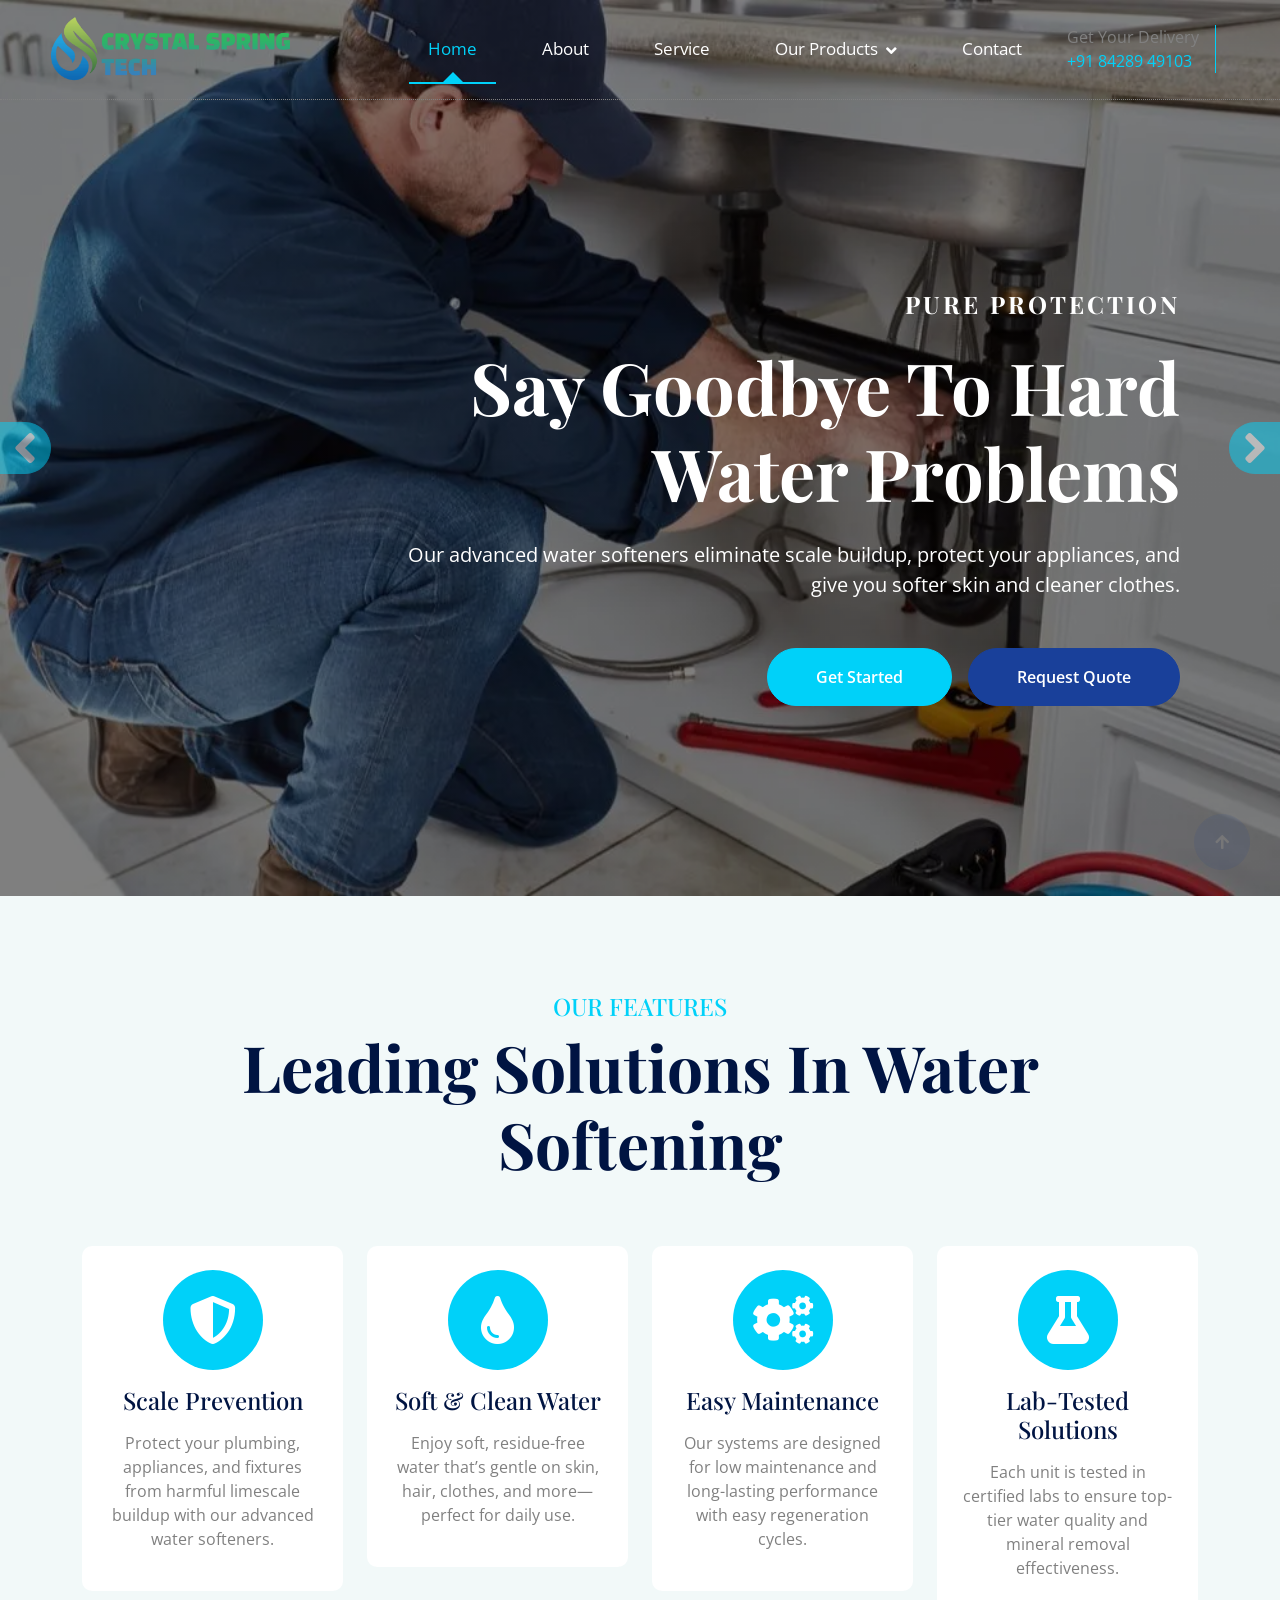
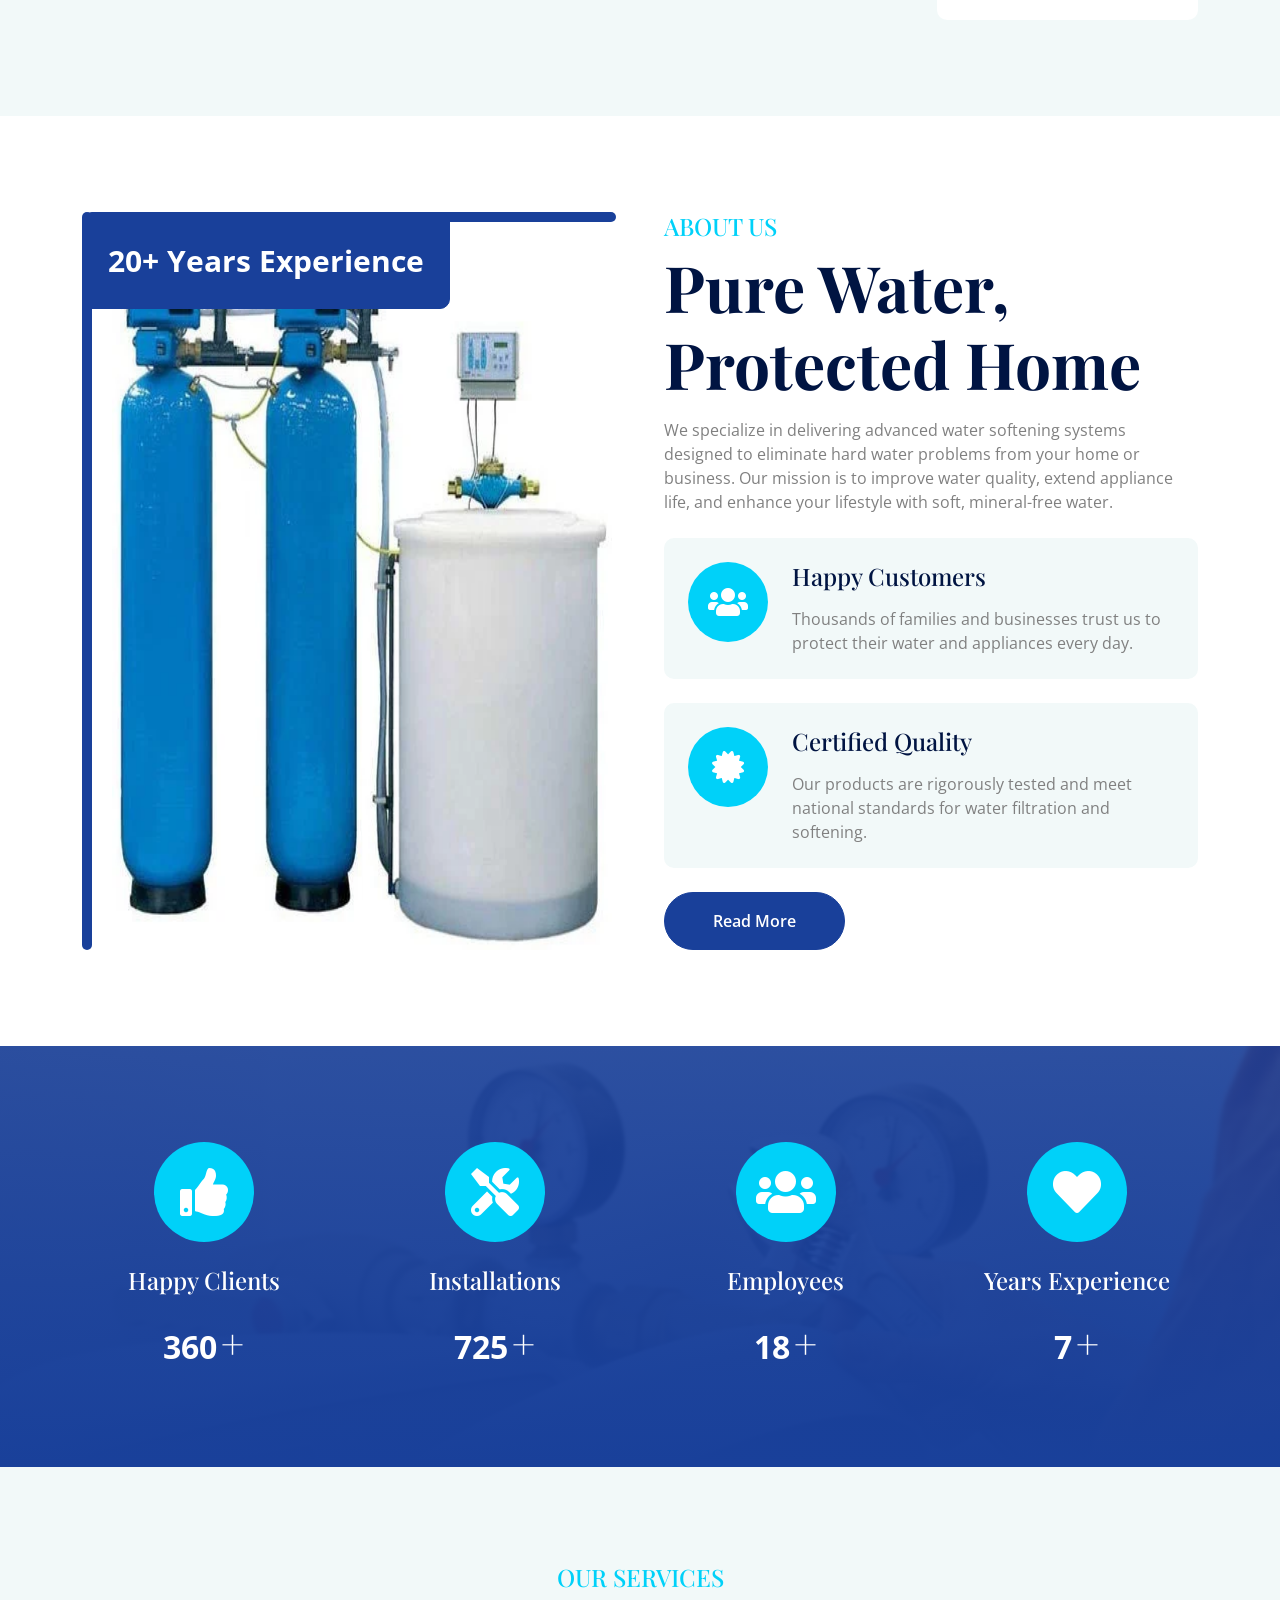
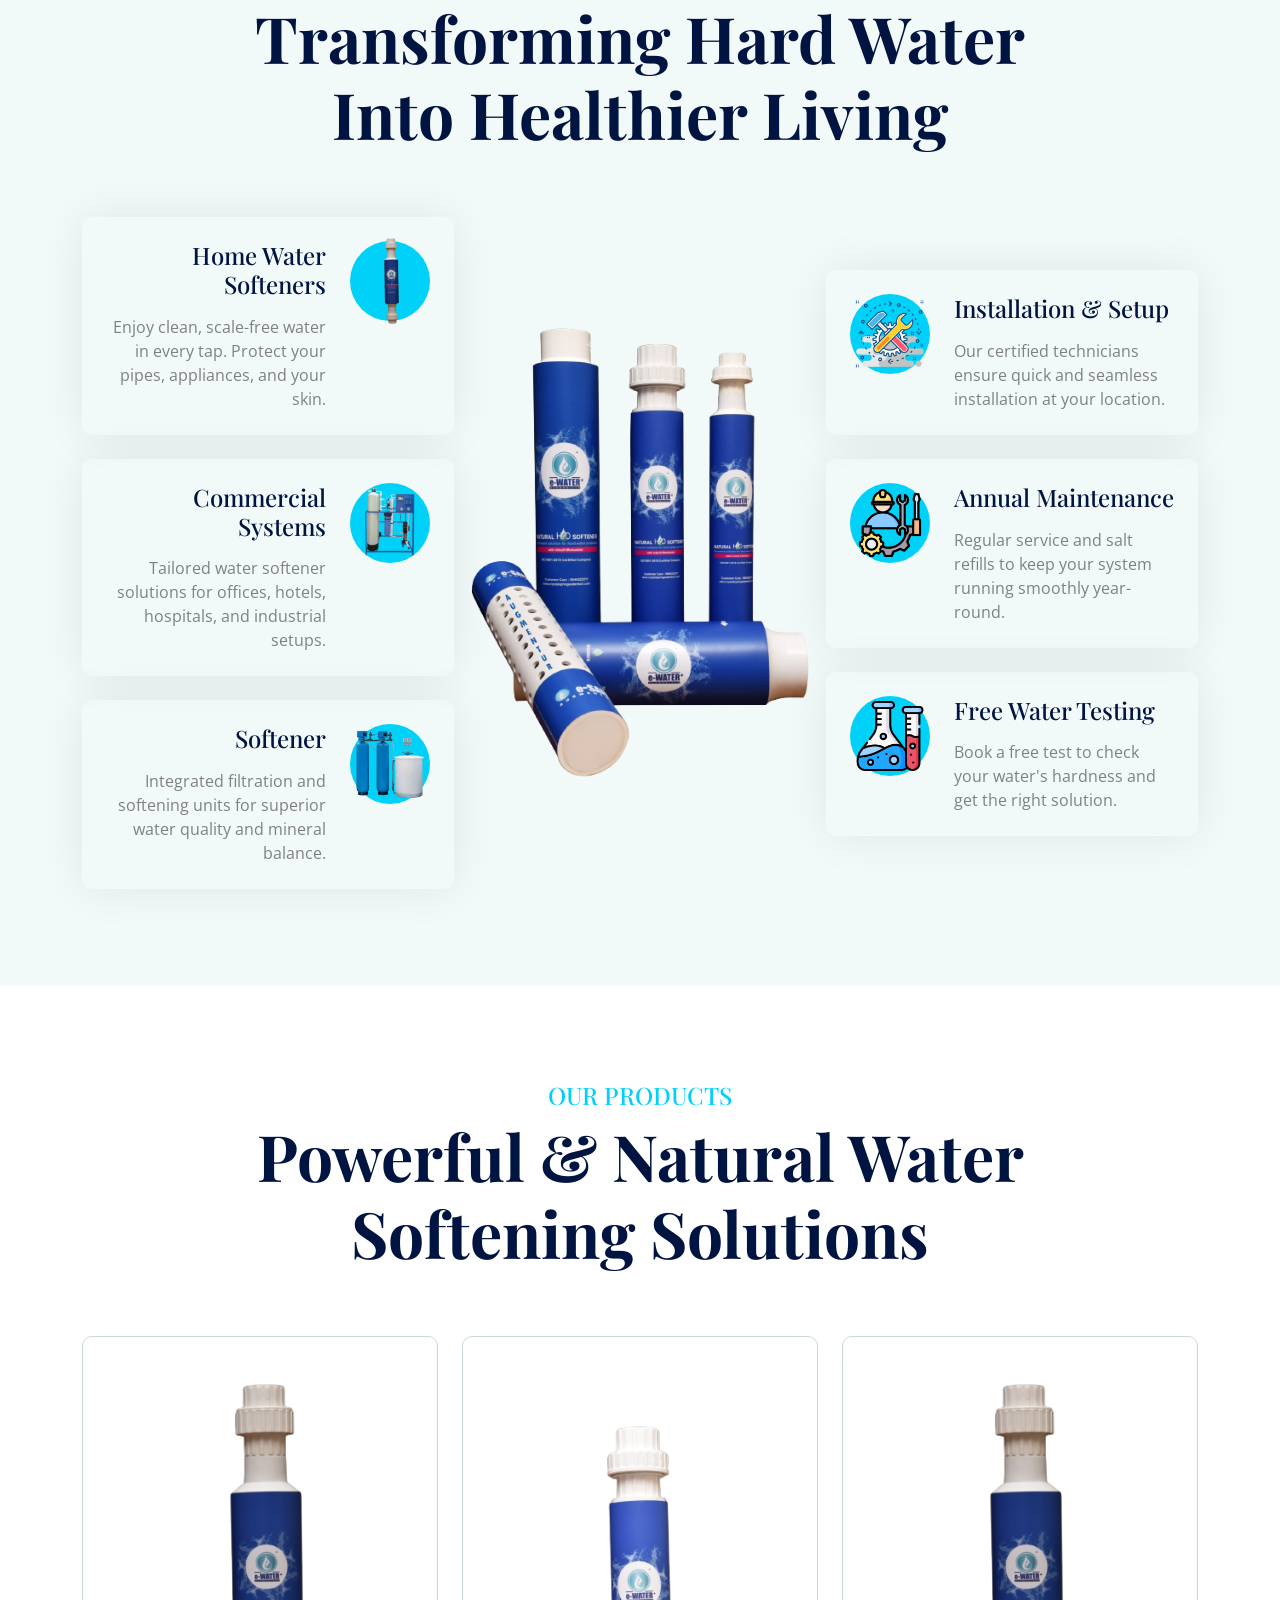
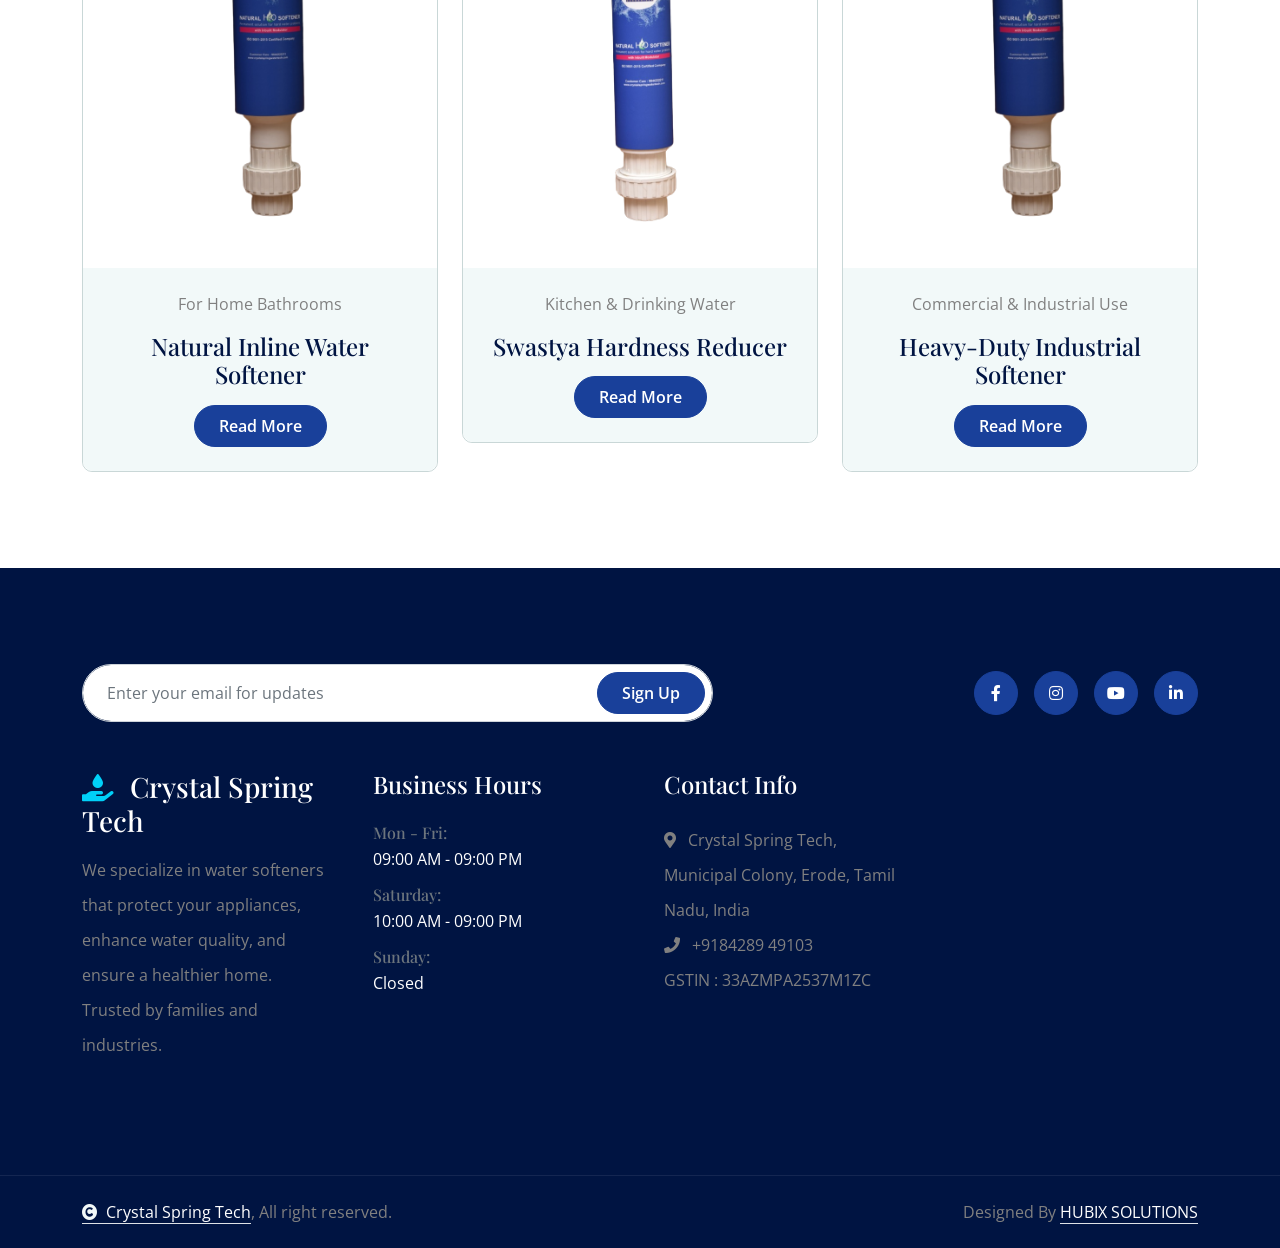
<file: index.html>
<!DOCTYPE html>
<html lang="en">

    <head>
        <meta charset="utf-8">
        <title>Crystal Spring Tech</title>
        <meta content="width=device-width, initial-scale=1.0" name="viewport">
        <meta content="" name="keywords">
        <meta content="" name="description">

        <!-- Google Web Fonts -->
        <link rel="preconnect" href="https://fonts.googleapis.com">
        <link rel="preconnect" href="https://fonts.gstatic.com" crossorigin>
        <link href="https://fonts.googleapis.com/css2?family=Open+Sans:ital,wdth,wght@0,75..100,300..800;1,75..100,300..800&family=Playfair+Display:ital,wght@0,400..900;1,400..900&display=swap" rel="stylesheet"> 

        <!-- Icon Font Stylesheet -->
        <link rel="stylesheet" href="https://use.fontawesome.com/releases/v5.15.4/css/all.css"/>
        <link href="https://cdn.jsdelivr.net/npm/bootstrap-icons@1.4.1/font/bootstrap-icons.css" rel="stylesheet">

        <!-- Libraries Stylesheet -->
        <link href="lib/animate/animate.min.css" rel="stylesheet">
        <link href="lib/owlcarousel/assets/owl.carousel.min.css" rel="stylesheet">


        <!-- Customized Bootstrap Stylesheet -->
        <link href="css/bootstrap.min.css" rel="stylesheet">

        <!-- Template Stylesheet -->
        <link href="css/style.css" rel="stylesheet">
        
        <!-- Custom Modal Styles -->
        <style>
            .modal-content {
                border-radius: 15px;
                border: none;
                box-shadow: 0 10px 30px rgba(0,0,0,0.3);
            }
            .modal-header {
                background: linear-gradient(135deg, #007bff, #0056b3);
                color: white;
                border-radius: 15px 15px 0 0;
            }
            .modal-header .btn-close {
                filter: invert(1);
            }
            .modal-body {
                padding: 2rem;
            }
            .modal-footer {
                border-top: 1px solid #dee2e6;
                padding: 1rem 2rem;
            }
            .service-content a[data-bs-toggle="modal"] {
                cursor: pointer;
                transition: all 0.3s ease;
            }
            .service-content a[data-bs-toggle="modal"]:hover {
                color: #007bff !important;
                transform: translateY(-2px);
            }
        </style>
    </head>

    <body>

        <!-- Spinner Start -->
        <div id="spinner" class="show bg-white position-fixed translate-middle w-100 vh-100 top-50 start-50 d-flex align-items-center justify-content-center">
            <div class="spinner-border text-primary" style="width: 3rem; height: 3rem;" role="status">
                <span class="sr-only">Loading...</span>
            </div>
        </div>
        <!-- Spinner End -->

        <!-- Navbar & Hero Start -->
        <div class="container-fluid position-relative p-0">
            <nav class="navbar navbar-expand-lg navbar-light px-4 px-lg-5 py-3 py-lg-0">
                <a href="/" class="navbar-brand p-0" style="max-height: 100px;">
                    <div style="display: flex;">
                        <img src="img/cst-logo.png" style="" alt="Logo">
                    </div>
                </a>
                <button class="navbar-toggler" type="button" data-bs-toggle="collapse" data-bs-target="#navbarCollapse">
                    <span class="fa fa-bars"></span>
                </button>
                <div class="collapse navbar-collapse" id="navbarCollapse">
                    <div class="navbar-nav ms-auto py-0">
                        <a href="/index.html" class="nav-item nav-link active" style="padding: 20px;">Home</a>
                        <a href="/about.html" class="nav-item nav-link" style="padding: 20px;">About</a>
                        <a href="/service.html" class="nav-item nav-link" style="padding: 20px;">Service</a>
                        
                        <!-- Products Dropdown -->
                        <div class="nav-item dropdown">
                            <a href="#" class="nav-link dropdown-toggle" style="padding: 20px;" id="productsDropdown" role="button" data-bs-toggle="dropdown" aria-expanded="false">Our Products</a>
                            <ul class="dropdown-menu" aria-labelledby="productsDropdown">
                                <li><a class="dropdown-item" href="/softeners.html">Water Softeners</a></li>
                                <li><a class="dropdown-item" href="/ro-purifiers.html">RO Purifiers</a></li>
                                <li><a class="dropdown-item" href="/commercial-purifiers.html">Commercial Purifiers</a></li>
                                <li><a class="dropdown-item" href="/health-products.html">Health Products</a></li>
                            </ul>
                        </div>

                        <a href="/contact.html" class="nav-item nav-link" style="padding: 20px;">Contact</a>
                    </div>
                    <div class="d-none d-xl-flex me-3">
                        <div class="d-flex flex-column pe-3 border-end border-primary">
                            <span class="text-body">Get Your Delivery</span>
                            <a href="tel:+91 84289 49103"><span class="text-primary">+91 84289 49103</span></a>
                        </div>
                    </div>

                </div>
            </nav>
            </div>

            <!-- Carousel Start -->
         <!-- Carousel Start -->
<div class="carousel-header">
    <div id="carouselId" class="carousel slide" data-bs-ride="carousel">
        <ol class="carousel-indicators">
            <li data-bs-target="#carouselId" data-bs-slide-to="0" class="active"></li>
            <li data-bs-target="#carouselId" data-bs-slide-to="1"></li>
            <li data-bs-target="#carouselId" data-bs-slide-to="2"></li>
        </ol>
        <div class="carousel-inner" role="listbox">
            <!-- Slide 1 -->
            <div class="carousel-item active">
                <img src="img/slide-1.webp" class="img-fluid w-100" alt="Water softener installation">
                <div class="carousel-caption-1">
                    <div class="carousel-caption-1-content" style="max-width: 900px;">
                        <h4 class="text-white text-uppercase fw-bold mb-4 fadeInLeft animated" style="letter-spacing: 3px;">Pure Protection</h4>
                        <h1 class="display-2 text-capitalize text-white mb-4 fadeInLeft animated">Say Goodbye to Hard Water Problems</h1>
                        <p class="mb-5 fs-5 text-white fadeInLeft animated">
                            Our advanced water softeners eliminate scale buildup, protect your appliances, and give you softer skin and cleaner clothes.
                        </p>
                        <div class="carousel-caption-1-content-btn fadeInLeft animated">
                            <a class="btn btn-primary rounded-pill py-3 px-5 me-2" href="#">Get Started</a>
                            <a class="btn btn-secondary rounded-pill py-3 px-5 ms-2" href="#">Request Quote</a>
                        </div>
                    </div>
                </div>
            </div>

            <!-- Slide 2 -->
            <div class="carousel-item">
                <img src="img/slide-2.jpg" class="img-fluid w-100" alt="Happy family using soft water">
                <div class="carousel-caption-2">
                    <div class="carousel-caption-2-content" style="max-width: 900px;">
                        <h4 class="text-white text-uppercase fw-bold mb-4 fadeInRight animated" style="letter-spacing: 3px;">Healthy Living</h4>
                        <h1 class="display-2 text-capitalize text-white mb-4 fadeInRight animated">Soft Water for a Healthier Home</h1>
                        <p class="mb-5 fs-5 text-white fadeInRight animated">
                            Provide your family with cleaner, safer water. Enjoy benefits like smoother skin, shinier hair, and spotless dishes every day.
                        </p>
                        <div class="carousel-caption-2-content-btn fadeInRight animated">
                            <a class="btn btn-primary rounded-pill py-3 px-5 me-2" href="#">Try It Now</a>
                            <a class="btn btn-secondary rounded-pill py-3 px-5 ms-2" href="#">Free Consultation</a>
                        </div>
                    </div>
                </div>
            </div>

            <!-- Slide 3 -->
            <div class="carousel-item">
                <img src="img/slide-3.jpg" class="img-fluid w-100" alt="Pipe cleaned by soft water">
                <div class="carousel-caption-1">
                    <div class="carousel-caption-1-content" style="max-width: 900px;">
                        <h4 class="text-white text-uppercase fw-bold mb-4 fadeInLeft animated" style="letter-spacing: 3px;">Smart Savings</h4>
                        <h1 class="display-2 text-capitalize text-white mb-4 fadeInLeft animated">Extend the Life of Your Appliances</h1>
                        <p class="mb-5 fs-5 text-white fadeInLeft animated">
                            Prevent limescale damage to your plumbing, water heaters, and washing machines — save money on repairs and energy bills.
                        </p>
                        <div class="carousel-caption-1-content-btn fadeInLeft animated">
                            <a class="btn btn-primary rounded-pill py-3 px-5 me-2" href="#">Install Now</a>
                            <a class="btn btn-secondary rounded-pill py-3 px-5 ms-2" href="#">Learn More</a>
                        </div>
                    </div>
                </div>
            </div>
        </div>

        <!-- Carousel controls -->
        <button class="carousel-control-prev" type="button" data-bs-target="#carouselId" data-bs-slide="prev">
            <span class="carousel-control-prev-icon btn btn-primary" aria-hidden="true"><i class="fa fa-angle-left fa-3x"></i></span>
            <span class="visually-hidden">Previous</span>
        </button>
        <button class="carousel-control-next" type="button" data-bs-target="#carouselId" data-bs-slide="next">
            <span class="carousel-control-next-icon btn btn-primary" aria-hidden="true"><i class="fa fa-angle-right fa-3x"></i></span>
            <span class="visually-hidden">Next</span>
        </button>
    </div>
</div>
<!-- Carousel End -->

        <!-- Navbar & Hero End -->

        <!-- Modal Search Start -->
        <div class="modal fade" id="searchModal" tabindex="-1" aria-labelledby="exampleModalLabel" aria-hidden="true">
            <div class="modal-dialog modal-fullscreen">
                <div class="modal-content rounded-0">
                    <div class="modal-header">
                        <h4 class="modal-title mb-0" id="exampleModalLabel">Search by keyword</h4>
                        <button type="button" class="btn-close" data-bs-dismiss="modal" aria-label="Close"></button>
                    </div>
                    <div class="modal-body d-flex align-items-center">
                        <div class="input-group w-75 mx-auto d-flex">
                            <input type="search" class="form-control p-3" placeholder="keywords" aria-describedby="search-icon-1">
                            <span id="search-icon-1" class="input-group-text btn border p-3"><i class="fa fa-search text-white"></i></span>
                        </div>
                    </div>
                </div>
            </div>
        </div>
        <!-- Modal Search End -->

        <!-- Installation & Setup Modal -->
        <div class="modal fade" id="installationModal" tabindex="-1" aria-labelledby="installationModalLabel" aria-hidden="true">
            <div class="modal-dialog modal-lg">
                <div class="modal-content">
                    <div class="modal-header">
                        <h5 class="modal-title" id="installationModalLabel">Installation & Setup Service</h5>
                        <button type="button" class="btn-close" data-bs-dismiss="modal" aria-label="Close"></button>
                    </div>
                    <div class="modal-body">
                        <div class="row">
                            <div class="col-md-4">
                                <img src="img/ewater-cup.png" class="img-fluid rounded" alt="Installation Service">
                            </div>
                            <div class="col-md-8">
                                <h4 class="text-primary mb-3">Professional Installation Service</h4>
                                <p class="mb-3">Our certified technicians provide complete installation and setup services for all our water softening systems.</p>
                                <ul class="list-unstyled">
                                    <li><i class="fas fa-check text-primary me-2"></i>Free site inspection and assessment</li>
                                    <li><i class="fas fa-check text-primary me-2"></i>Professional installation by certified technicians</li>
                                    <li><i class="fas fa-check text-primary me-2"></i>System testing and calibration</li>
                                    <li><i class="fas fa-check text-primary me-2"></i>User training and maintenance guidance</li>
                                    <li><i class="fas fa-check text-primary me-2"></i>1-year installation warranty</li>
                                </ul>
                                <p class="text-muted"><strong>Duration:</strong> 2-4 hours | <strong>Cost:</strong> Included with product purchase</p>
                            </div>
                        </div>
                    </div>
                    <div class="modal-footer">
                        <button type="button" class="btn btn-secondary" data-bs-dismiss="modal">Close</button>
                        <a href="/contact.html" class="btn btn-primary">Book Installation</a>
                    </div>
                </div>
            </div>
        </div>

        <!-- Annual Maintenance Modal -->
        <div class="modal fade" id="maintenanceModal" tabindex="-1" aria-labelledby="maintenanceModalLabel" aria-hidden="true">
            <div class="modal-dialog modal-lg">
                <div class="modal-content">
                    <div class="modal-header">
                        <h5 class="modal-title" id="maintenanceModalLabel">Annual Maintenance Service</h5>
                        <button type="button" class="btn-close" data-bs-dismiss="modal" aria-label="Close"></button>
                    </div>
                    <div class="modal-body">
                        <div class="row">
                            <div class="col-md-4">
                                <img src="img/ewater-pipe.png" class="img-fluid rounded" alt="Maintenance Service">
                            </div>
                            <div class="col-md-8">
                                <h4 class="text-primary mb-3">Comprehensive Maintenance Plan</h4>
                                <p class="mb-3">Keep your water softening system running at peak performance with our annual maintenance service.</p>
                                <ul class="list-unstyled">
                                    <li><i class="fas fa-check text-primary me-2"></i>System performance check and optimization</li>
                                    <li><i class="fas fa-check text-primary me-2"></i>Salt refill and resin bed cleaning</li>
                                    <li><i class="fas fa-check text-primary me-2"></i>Filter replacement and sanitization</li>
                                    <li><i class="fas fa-check text-primary me-2"></i>Water quality testing</li>
                                    <li><i class="fas fa-check text-primary me-2"></i>Preventive maintenance and repairs</li>
                                </ul>
                                <p class="text-muted"><strong>Service Frequency:</strong> Annual | <strong>Cost:</strong> ₹2,500 per visit</p>
                            </div>
                        </div>
                    </div>
                    <div class="modal-footer">
                        <button type="button" class="btn btn-secondary" data-bs-dismiss="modal">Close</button>
                        <a href="/contact.html" class="btn btn-primary">Schedule Maintenance</a>
                    </div>
                </div>
            </div>
        </div>

        <!-- Free Water Testing Modal -->
        <div class="modal fade" id="testingModal" tabindex="-1" aria-labelledby="testingModalLabel" aria-hidden="true">
            <div class="modal-dialog modal-lg">
                <div class="modal-content">
                    <div class="modal-header">
                        <h5 class="modal-title" id="testingModalLabel">Free Water Testing Service</h5>
                        <button type="button" class="btn-close" data-bs-dismiss="modal" aria-label="Close"></button>
                    </div>
                    <div class="modal-body">
                        <div class="row">
                            <div class="col-md-4">
                                <img src="img/ewater-swas.png" class="img-fluid rounded" alt="Water Testing Service">
                            </div>
                            <div class="col-md-8">
                                <h4 class="text-primary mb-3">Comprehensive Water Analysis</h4>
                                <p class="mb-3">Get a detailed analysis of your water quality to determine the best treatment solution for your needs.</p>
                                <ul class="list-unstyled">
                                    <li><i class="fas fa-check text-primary me-2"></i>Hardness level testing</li>
                                    <li><i class="fas fa-check text-primary me-2"></i>pH level measurement</li>
                                    <li><i class="fas fa-check text-primary me-2"></i>Contaminant analysis</li>
                                    <li><i class="fas fa-check text-primary me-2"></i>Mineral content assessment</li>
                                    <li><i class="fas fa-check text-primary me-2"></i>Personalized treatment recommendations</li>
                                </ul>
                                <p class="text-muted"><strong>Service:</strong> Completely Free | <strong>Duration:</strong> 30 minutes</p>
                            </div>
                        </div>
                    </div>
                    <div class="modal-footer">
                        <button type="button" class="btn btn-secondary" data-bs-dismiss="modal">Close</button>
                        <a href="/contact.html" class="btn btn-primary">Book Free Test</a>
                    </div>
                </div>
            </div>
        </div>

       <!-- Feature Start -->
<div class="container-fluid feature bg-light py-5">
    <div class="container py-5">
        <div class="text-center mx-auto pb-5 wow fadeInUp" data-wow-delay="0.2s" style="max-width: 800px;">
            <h4 class="text-uppercase text-primary">Our Features</h4>
            <h1 class="display-3 text-capitalize mb-3">Leading Solutions in Water Softening</h1>
        </div>
        <div class="row g-4">
            <!-- Feature 1 -->
            <div class="col-md-6 col-lg-6 col-xl-3 wow fadeInUp" data-wow-delay="0.2s">
                <div class="feature-item p-4">
                    <div class="feature-icon mb-3">
                        <i class="fas fa-shield-alt text-white fa-3x"></i>
                    </div>
                    <a href="#" class="h4 mb-3">Scale Prevention</a>
                    <p class="mb-3">Protect your plumbing, appliances, and fixtures from harmful limescale buildup with our advanced water softeners.</p>
                </div>
            </div>

            <!-- Feature 2 -->
            <div class="col-md-6 col-lg-6 col-xl-3 wow fadeInUp" data-wow-delay="0.4s">
                <div class="feature-item p-4">
                    <div class="feature-icon mb-3">
                        <i class="fas fa-tint text-white fa-3x"></i>
                    </div>
                    <a href="#" class="h4 mb-3">Soft & Clean Water</a>
                    <p class="mb-3">Enjoy soft, residue-free water that’s gentle on skin, hair, clothes, and more—perfect for daily use.</p>
                </div>
            </div>

            <!-- Feature 3 -->
            <div class="col-md-6 col-lg-6 col-xl-3 wow fadeInUp" data-wow-delay="0.6s">
                <div class="feature-item p-4">
                    <div class="feature-icon mb-3">
                        <i class="fas fa-cogs text-white fa-3x"></i>
                    </div>
                    <a href="#" class="h4 mb-3">Easy Maintenance</a>
                    <p class="mb-3">Our systems are designed for low maintenance and long-lasting performance with easy regeneration cycles.</p>
                </div>
            </div>

            <!-- Feature 4 -->
            <div class="col-md-6 col-lg-6 col-xl-3 wow fadeInUp" data-wow-delay="0.8s">
                <div class="feature-item p-4">
                    <div class="feature-icon mb-3">
                        <i class="fas fa-flask text-white fa-3x"></i>
                    </div>
                    <a href="#" class="h4 mb-3">Lab-Tested Solutions</a>
                    <p class="mb-3">Each unit is tested in certified labs to ensure top-tier water quality and mineral removal effectiveness.</p>
                </div>
            </div>
        </div>
    </div>
</div>
<!-- Feature End -->

<!-- About Start -->
<div class="container-fluid about overflow-hidden py-5">
    <div class="container py-5">
        <div class="row g-5">
            <!-- Image Section -->
            <div class="col-xl-6 wow fadeInLeft" data-wow-delay="0.2s">
                <div class="about-img rounded h-100">
                    <img src="img/ewater-img-5.webp" class="img-fluid rounded h-100 w-100" style="object-fit: fill;" alt="Water Softener Installation">
                    <div class="about-exp"><span>20+ Years Experience</span></div>
                </div>
            </div>

            <!-- Content Section -->
            <div class="col-xl-6 wow fadeInRight" data-wow-delay="0.2s">
                <div class="about-item">
                    <h4 class="text-primary text-uppercase">About Us</h4>
                    <h1 class="display-3 mb-3">Pure Water, Protected Home</h1>
                    <p class="mb-4">
                        We specialize in delivering advanced water softening systems designed to eliminate hard water problems from your home or business. Our mission is to improve water quality, extend appliance life, and enhance your lifestyle with soft, mineral-free water.
                    </p>

                    <!-- Feature 1 -->
                    <div class="bg-light rounded p-4 mb-4">
                        <div class="d-flex">
                            <div class="pe-4">
                                <div class="rounded-circle bg-primary d-flex align-items-center justify-content-center" style="width: 80px; height: 80px;">
                                    <i class="fas fa-users text-white fa-2x"></i>
                                </div>
                            </div>
                            <div>
                                <a href="#" class="h4 d-inline-block mb-3">Happy Customers</a>
                                <p class="mb-0">Thousands of families and businesses trust us to protect their water and appliances every day.</p>
                            </div>
                        </div>
                    </div>

                    <!-- Feature 2 -->
                    <div class="bg-light rounded p-4 mb-4">
                        <div class="d-flex">
                            <div class="pe-4">
                                <div class="rounded-circle bg-primary d-flex align-items-center justify-content-center" style="width: 80px; height: 80px;">
                                    <i class="fas fa-certificate text-white fa-2x"></i>
                                </div>
                            </div>
                            <div>
                                <a href="#" class="h4 d-inline-block mb-3">Certified Quality</a>
                                <p class="mb-0">Our products are rigorously tested and meet national standards for water filtration and softening.</p>
                            </div>
                        </div>
                    </div>

                    <a href="#" class="btn btn-secondary rounded-pill py-3 px-5">Read More</a>
                </div>
            </div>
        </div>
    </div>
</div>
<!-- About End -->



       <!-- Fact Counter -->
<div class="container-fluid counter bg-softener-counter py-5">
    <div class="container py-5">
        <div class="row g-5">
            <!-- Happy Clients -->
            <div class="col-md-6 col-lg-6 col-xl-3 wow fadeInUp" data-wow-delay="0.2s">
                <div class="counter-item">
                    <div class="counter-item-icon mx-auto">
                        <i class="fas fa-thumbs-up fa-3x text-white"></i>
                    </div>
                    <h4 class="text-white my-4">Happy Clients</h4>
                    <div class="counter-counting">
                        <span class="text-white fs-2 fw-bold" data-toggle="counter-up">1000</span>
                        <span class="h1 fw-bold text-white">+</span>
                    </div>
                </div>
            </div>

            <!-- Installations -->
            <div class="col-md-6 col-lg-6 col-xl-3 wow fadeInUp" data-wow-delay="0.4s">
                <div class="counter-item">
                    <div class="counter-item-icon mx-auto">
                        <i class="fas fa-tools fa-3x text-white"></i>
                    </div>
                    <h4 class="text-white my-4">Installations</h4>
                    <div class="counter-counting">
                        <span class="text-white fs-2 fw-bold" data-toggle="counter-up">2000</span>
                        <span class="h1 fw-bold text-white">+</span>
                    </div>
                </div>
            </div>

            <!-- Employees -->
            <div class="col-md-6 col-lg-6 col-xl-3 wow fadeInUp" data-wow-delay="0.6s">
                <div class="counter-item">
                    <div class="counter-item-icon mx-auto">
                        <i class="fas fa-users fa-3x text-white"></i>
                    </div>
                    <h4 class="text-white my-4">Employees</h4>
                    <div class="counter-counting">
                        <span class="text-white fs-2 fw-bold" data-toggle="counter-up">50</span>
                        <span class="h1 fw-bold text-white">+</span>
                    </div>
                </div>
            </div>

            <!-- Years Experience -->
            <div class="col-md-6 col-lg-6 col-xl-3 wow fadeInUp" data-wow-delay="0.8s">
                <div class="counter-item">
                    <div class="counter-item-icon mx-auto">
                        <i class="fas fa-heart fa-3x text-white"></i>
                    </div>
                    <h4 class="text-white my-4">Years Experience</h4>
                    <div class="counter-counting">
                        <span class="text-white fs-2 fw-bold" data-toggle="counter-up">20</span>
                        <span class="h1 fw-bold text-white">+</span>
                    </div>
                </div>
            </div>
        </div>
    </div>
</div>
<!-- Fact Counter End -->

<!-- Service Start -->
<div class="container-fluid service bg-light overflow-hidden py-5">
    <div class="container py-5">
        <div class="text-center mx-auto pb-5 wow fadeInUp" data-wow-delay="0.2s" style="max-width: 800px;">
            <h4 class="text-uppercase text-primary">Our Services</h4>
            <h1 class="display-3 text-capitalize mb-3">Transforming Hard Water into Healthier Living</h1>
        </div>
        <div class="row gx-0 gy-4 align-items-center">
            <!-- Left Services -->
            <div href="/softeners.html" class="col-lg-6 col-xl-4 wow fadeInLeft" data-wow-delay="0.2s">
                <div class="service-item rounded p-4 mb-4">
                    <div class="row">
                        <div class="col-12">
                            <div class="d-flex">
                                <div class="service-content text-end">
                                    <a href="/softeners.html" class="h4 d-inline-block mb-3">Home Water Softeners</a>
                                    <p class="mb-0">Enjoy clean, scale-free water in every tap. Protect your pipes, appliances, and your skin.</p>
                                </div>
                                <div class="ps-4">
                                    <div class="service-btn"><img style="width: 70px;" src='img/ewater-1.png'></img></div>
                                </div>
                            </div>
                        </div>
                    </div>
                </div>
                <div href="/commercial-purifiers.html" class="service-item rounded p-4 mb-4">
                    <div class="row">
                        <div class="col-12">
                            <div class="d-flex">
                                <div class="service-content text-end">
                                    <a href="/commercial-purifiers.html" class="h4 d-inline-block mb-3">Commercial Systems</a>
                                    <p class="mb-0">Tailored water softener solutions for offices, hotels, hospitals, and industrial setups.</p>
                                </div>
                                <div class="ps-4">
                                    <div class="service-btn"><img style="width: 70px;" src='img/comercial-ro-removebg-preview.png'></img></div>
                                </div>
                            </div>
                        </div>
                    </div>
                </div>
                <div href="/product.html" class="service-item rounded p-4 mb-0">
                    <div href="/product.html" class="row">
                        <div href="/product.html" class="col-12">
                            <div href="/product.html" class="d-flex">
                                <div class="service-content text-end">
                                    <a href="/softeners.html" class="h4 d-inline-block mb-3">Softener</a>
                                    <p href="/product.html" class="mb-0">Integrated filtration and softening units for superior water quality and mineral balance.</p>
                                </div>
                                <div href="/product.html" class="ps-4">
                                    <div class="service-btn"><img style="width: 70px;" src='img/softener-combo-removebg-preview.png'></img></div>
                                </div>
                            </div>
                        </div>
                    </div>
                </div>
            </div>

            <!-- Center Image -->
            <div href="/product.html" class="col-lg-6 col-xl-4 wow fadeInUp" data-wow-delay="0.3s">
                <div class="bg-transparent">
                    <img src="img/ewater-cap.png" class="img-fluid w-100" alt="Water softener service image">
                </div>
            </div>

            <!-- Right Services -->
            <div href="/product.html" class="col-lg-6 col-xl-4 wow fadeInRight" data-wow-delay="0.2s">
                <div class="service-item rounded p-4 mb-4">
                    <div class="row">
                        <div class="col-12">
                            <div class="d-flex">
                                <div class="pe-4">
                                    <div class="service-btn"><img style="width: 70px;" src='svg.png'></img></div>
                                    
                                </div>
                                <div class="service-content">
                                    <a href="#" class="h4 d-inline-block mb-3" data-bs-toggle="modal" data-bs-target="#installationModal">Installation & Setup</a>
                                    <p class="mb-0">Our certified technicians ensure quick and seamless installation at your location.</p>
                                </div>
                            </div>
                        </div>
                    </div>
                </div>
                <div href="/product.html" class="service-item rounded p-4 mb-4">
                    <div class="row">
                        <div class="col-12">
                            <div class="d-flex">
                                <div class="pe-4">
                                    <div class="service-btn"><img style="width: 70px;" src='maintenance.png'></img></div>

                                </div>
                                <div class="service-content">
                                    <a href="#" class="h4 d-inline-block mb-3" data-bs-toggle="modal" data-bs-target="#maintenanceModal">Annual Maintenance</a>
                                    <p class="mb-0">Regular service and salt refills to keep your system running smoothly year-round.</p>
                                </div>
                            </div>
                        </div>
                    </div>
                </div>
                <div href="/product.html" class="service-item rounded p-4 mb-0">
                    <div class="row">
                        <div class="col-12">
                            <div class="d-flex">
                                <div class="pe-4">
                                    <div class="service-btn"><img style="width: 70px;" src='flask.png'></img></div>
                                </div>
                                <div class="service-content">
                                    <a href="#" class="h4 d-inline-block mb-3" data-bs-toggle="modal" data-bs-target="#testingModal">Free Water Testing</a>
                                    <p class="mb-0">Book a free test to check your water's hardness and get the right solution.</p>
                                </div>
                            </div>
                        </div>
                    </div>
                </div>
            </div>
        </div>
    </div>
</div>
<!-- Service End -->

<!-- Products Start -->
<div class="container-fluid product py-5">
    <div class="container py-5">
        <div class="text-center mx-auto pb-5 wow fadeInUp" data-wow-delay="0.2s" style="max-width: 800px;">
            <h4 class="text-uppercase text-primary">Our Products</h4>
            <h1 class="display-3 text-capitalize mb-3">Powerful & Natural Water Softening Solutions</h1>
        </div>
        <div class="row g-4 justify-content-center">
            <!-- Product 1 -->
            <div class="col-lg-6 col-xl-4 wow fadeInUp" data-wow-delay="0.2s">
                <div class="product-item">
                    <img src="img/ewater-1.png" class="img-fluid w-100 rounded-top" alt="Natural Inline Water Softener">
                    <div class="product-content bg-light text-center rounded-bottom p-4">
                        <p>For Home Bathrooms</p>
                        <a href="#" class="h4 d-inline-block mb-3">Natural Inline Water Softener</a>
                        <a class="btn btn-secondary rounded-pill py-2 px-4" href="/product.html">Read More</a>
                    </div>
                </div>
            </div>

            <!-- Product 2 -->
            <div class="col-lg-6 col-xl-4 wow fadeInUp" data-wow-delay="0.4s">
                <div class="product-item">
                    <img src="img/p2.png" class="img-fluid w-100 rounded-top" alt="Swastya Hardness Reducer">
                    <div class="product-content bg-light text-center rounded-bottom p-4">
                        <p>Kitchen & Drinking Water</p>
                        <a href="#" class="h4 d-inline-block mb-3">Swastya Hardness Reducer</a>
                        <a  class="btn btn-secondary rounded-pill py-2 px-4" href="product.html">Read More</a>
                    </div>
                </div>
            </div>

            <!-- Product 3 -->
            <div class="col-lg-6 col-xl-4 wow fadeInUp" data-wow-delay="0.6s">
                <div class="product-item">
                    <img src="img/p3.png" class="img-fluid w-100 rounded-top" alt="Industrial Softener Unit">
                    <div class="product-content bg-light text-center rounded-bottom p-4">
                        <p>Commercial & Industrial Use</p>
                        <a href="#" class="h4 d-inline-block mb-3">Heavy-Duty Industrial Softener</a>
                        <a class="btn btn-secondary rounded-pill py-2 px-4" href="/product.html">Read More</a>
                    </div>
                </div>
            </div>
        </div>
    </div>
</div>
<!-- Products End -->



       


        <!-- Team Start -->
        <!-- <div class="container-fluid team pb-5">
            <div class="container pb-5">
                <div class="text-center mx-auto pb-5 wow fadeInUp" data-wow-delay="0.2s" style="max-width: 800px;">
                    <h4 class="text-uppercase text-primary">Our Team</h4>
                    <h1 class="display-3 text-capitalize mb-3">What is Really seo & How Can I Use It?</h1>
                </div>
                <div class="row g-4">
                    <div class="col-md-6 col-lg-6 col-xl-3 wow fadeInUp" data-wow-delay="0.2s">
                        <div class="team-item p-4">
                            <div class="team-inner rounded">
                                <div class="team-img">
                                    <img src="img/team-1.jpg" class="img-fluid rounded-top w-100" alt="Image">
                                    <div class="team-share">
                                        <a class="btn btn-secondary btn-md-square rounded-pill text-white mx-1" href=""><i class="fas fa-share-alt"></i></a>
                                    </div>
                                    <div class="team-icon rounded-pill py-2 px-2">
                                        <a class="btn btn-secondary btn-sm-square rounded-pill mx-1" href=""><i class="fab fa-facebook-f"></i></a>
                                        <a class="btn btn-secondary btn-sm-square rounded-pill me-1" href=""><i class="fab fa-twitter"></i></a>
                                        <a class="btn btn-secondary btn-sm-square rounded-pill me-1" href=""><i class="fab fa-linkedin-in"></i></a>
                                        <a class="btn btn-secondary btn-sm-square rounded-pill me-1" href=""><i class="fab fa-instagram"></i></a>
                                    </div>
                                </div>
                                <div class="bg-light rounded-bottom text-center py-4">
                                    <h4 class="mb-3">Hard Branots</h4>
                                    <p class="mb-0">CEO & Founder</p>
                                </div>
                            </div>
                        </div>
                    </div>
                    <div class="col-md-6 col-lg-6 col-xl-3 wow fadeInUp" data-wow-delay="0.4s">
                        <div class="team-item p-4">
                            <div class="team-inner rounded">
                                <div class="team-img">
                                    <img src="img/team-2.jpg" class="img-fluid rounded-top w-100" alt="Image">
                                    <div class="team-share">
                                        <a class="btn btn-secondary btn-md-square rounded-pill text-white mx-1" href=""><i class="fas fa-share-alt"></i></a>
                                    </div>
                                    <div class="team-icon rounded-pill py-2 px-2">
                                        <a class="btn btn-secondary btn-sm-square rounded-pill mx-1" href=""><i class="fab fa-facebook-f"></i></a>
                                        <a class="btn btn-secondary btn-sm-square rounded-pill me-1" href=""><i class="fab fa-twitter"></i></a>
                                        <a class="btn btn-secondary btn-sm-square rounded-pill me-1" href=""><i class="fab fa-linkedin-in"></i></a>
                                        <a class="btn btn-secondary btn-sm-square rounded-pill me-1" href=""><i class="fab fa-instagram"></i></a>
                                    </div>
                                </div>
                                <div class="bg-light rounded-bottom text-center py-4">
                                    <h4 class="mb-3">Hard Branots</h4>
                                    <p class="mb-0">CEO & Founder</p>
                                </div>
                            </div>
                        </div>
                    </div>
                    <div class="col-md-6 col-lg-6 col-xl-3 wow fadeInUp" data-wow-delay="0.6s">
                        <div class="team-item p-4">
                            <div class="team-inner rounded">
                                <div class="team-img">
                                    <img src="img/team-3.jpg" class="img-fluid rounded-top w-100" alt="Image">
                                    <div class="team-share">
                                        <a class="btn btn-secondary btn-md-square rounded-pill text-white mx-1" href=""><i class="fas fa-share-alt"></i></a>
                                    </div>
                                    <div class="team-icon rounded-pill py-2 px-2">
                                        <a class="btn btn-secondary btn-sm-square rounded-pill mx-1" href=""><i class="fab fa-facebook-f"></i></a>
                                        <a class="btn btn-secondary btn-sm-square rounded-pill me-1" href=""><i class="fab fa-twitter"></i></a>
                                        <a class="btn btn-secondary btn-sm-square rounded-pill me-1" href=""><i class="fab fa-linkedin-in"></i></a>
                                        <a class="btn btn-secondary btn-sm-square rounded-pill me-1" href=""><i class="fab fa-instagram"></i></a>
                                    </div>
                                </div>
                                <div class="bg-light rounded-bottom text-center py-4">
                                    <h4 class="mb-3">Hard Branots</h4>
                                    <p class="mb-0">CEO & Founder</p>
                                </div>
                            </div>
                        </div>
                    </div>
                    <div class="col-md-6 col-lg-6 col-xl-3 wow fadeInUp" data-wow-delay="0.8s">
                        <div class="team-item p-4">
                            <div class="team-inner rounded">
                                <div class="team-img">
                                    <img src="img/team-4.jpg" class="img-fluid rounded-top w-100" alt="Image">
                                    <div class="team-share">
                                        <a class="btn btn-secondary btn-md-square rounded-pill text-white mx-1" href=""><i class="fas fa-share-alt"></i></a>
                                    </div>
                                    <div class="team-icon rounded-pill py-2 px-2">
                                        <a class="btn btn-secondary btn-sm-square rounded-pill mx-1" href=""><i class="fab fa-facebook-f"></i></a>
                                        <a class="btn btn-secondary btn-sm-square rounded-pill me-1" href=""><i class="fab fa-twitter"></i></a>
                                        <a class="btn btn-secondary btn-sm-square rounded-pill me-1" href=""><i class="fab fa-linkedin-in"></i></a>
                                        <a class="btn btn-secondary btn-sm-square rounded-pill me-1" href=""><i class="fab fa-instagram"></i></a>
                                    </div>
                                </div>
                                <div class="bg-light rounded-bottom text-center py-4">
                                    <h4 class="mb-3">Hard Branots</h4>
                                    <p class="mb-0">CEO & Founder</p>
                                </div>
                            </div>
                        </div>
                    </div>
                </div>
            </div>
        </div> -->
        <!-- Team End -->

        <!-- Testimonial Start -->
        <!-- <div class="container-fluid testimonial pb-5">
            <div class="container pb-5">
                <div class="text-center mx-auto pb-5 wow fadeInUp" data-wow-delay="0.2s" style="max-width: 800px;">
                    <h4 class="text-uppercase text-primary">Testimonials</h4>
                    <h1 class="display-3 text-capitalize mb-3">Our clients reviews.</h1>
                </div>
                <div class="owl-carousel testimonial-carousel wow fadeInUp" data-wow-delay="0.3s">
                    <div class="testimonial-item text-center p-4">
                        <p>Lorem ipsum dolor sit amet consectetur, adipisicing elit. Incidunt pariatur officiis quis molestias, sit iure sunt voluptatibus accusantium laboriosam dolore.
                        </p>
                        <div class="d-flex justify-content-center mb-4">
                            <img src="img/testimonial-1.jpg" class="img-fluid border border-4 border-primary" style="width: 100px; height: 100px; border-radius: 50px;" alt="">
                        </div>
                        <div class="d-block">
                            <h4 class="text-dark">Client Name</h4>
                            <p class="m-0 pb-3">Profession</p>
                            <div class="d-flex justify-content-center text-secondary">
                                <i class="fas fa-star"></i>
                                <i class="fas fa-star"></i>
                                <i class="fas fa-star"></i>
                                <i class="fas fa-star"></i>
                                <i class="fas fa-star"></i>
                            </div>
                        </div>
                    </div>
                    <div class="testimonial-item text-center p-4">
                        <p>Lorem ipsum dolor sit amet consectetur, adipisicing elit. Incidunt pariatur officiis quis molestias, sit iure sunt voluptatibus accusantium laboriosam dolore.
                        </p>
                        <div class="d-flex justify-content-center mb-4">
                            <img src="img/testimonial-2.jpg" class="img-fluid border border-4 border-primary" style="width: 100px; height: 100px; border-radius: 50px;" alt="">
                        </div>
                        <div class="d-block">
                            <h4 class="text-dark">Client Name</h4>
                            <p class="m-0 pb-3">Profession</p>
                            <div class="d-flex justify-content-center text-secondary">
                                <i class="fas fa-star"></i>
                                <i class="fas fa-star"></i>
                                <i class="fas fa-star"></i>
                                <i class="fas fa-star"></i>
                                <i class="fas fa-star"></i>
                            </div>
                        </div>
                    </div>
                    <div class="testimonial-item text-center p-4">
                        <p>Lorem ipsum dolor sit amet consectetur, adipisicing elit. Incidunt pariatur officiis quis molestias, sit iure sunt voluptatibus accusantium laboriosam dolore.
                        </p>
                        <div class="d-flex justify-content-center mb-4">
                            <img src="img/testimonial-3.jpg" class="img-fluid border border-4 border-primary" style="width: 100px; height: 100px; border-radius: 50px;" alt="">
                        </div>
                        <div class="d-block">
                            <h4 class="text-dark">Client Name</h4>
                            <p class="m-0 pb-3">Profession</p>
                            <div class="d-flex justify-content-center text-secondary">
                                <i class="fas fa-star"></i>
                                <i class="fas fa-star"></i>
                                <i class="fas fa-star"></i>
                                <i class="fas fa-star"></i>
                                <i class="fas fa-star"></i>
                            </div>
                        </div>
                    </div>
                    <div class="testimonial-item text-center p-4">
                        <p>Lorem ipsum dolor sit amet consectetur, adipisicing elit. Incidunt pariatur officiis quis molestias, sit iure sunt voluptatibus accusantium laboriosam dolore.
                        </p>
                        <div class="d-flex justify-content-center mb-4">
                            <img src="img/testimonial-3.jpg" class="img-fluid border border-4 border-primary" style="width: 100px; height: 100px; border-radius: 50px;" alt="">
                        </div>
                        <div class="d-block">
                            <h4 class="text-dark">Client Name</h4>
                            <p class="m-0 pb-3">Profession</p>
                            <div class="d-flex justify-content-center text-secondary">
                                <i class="fas fa-star"></i>
                                <i class="fas fa-star"></i>
                                <i class="fas fa-star"></i>
                                <i class="fas fa-star"></i>
                                <i class="fas fa-star"></i>
                            </div>
                        </div>
                    </div>
                </div>
            </div>
        </div> -->
        <!-- Testimonial End -->

    <!-- Footer Start -->
<div class="container-fluid footer py-5 wow fadeIn" data-wow-delay="0.2s">
    <div class="container py-5">
        <!-- Signup + Social Links -->
        <div class="row g-5 mb-5 align-items-center">
            <div class="col-lg-7">
                <div class="position-relative mx-auto">
                    <input class="form-control rounded-pill w-100 py-3 ps-4 pe-5" type="text" placeholder="Enter your email for updates">
                    <button type="button" class="btn btn-secondary rounded-pill position-absolute top-0 end-0 py-2 px-4 mt-2 me-2">Sign Up</button>
                </div>
            </div>
            <div class="col-lg-5">
                <div class="d-flex align-items-center justify-content-center justify-content-lg-end">
                    <a class="btn btn-secondary btn-md-square rounded-circle me-3" href="#"><i class="fab fa-facebook-f"></i></a>
                    <a class="btn btn-secondary btn-md-square rounded-circle me-3" href="#"><i class="fab fa-instagram"></i></a>
                    <a class="btn btn-secondary btn-md-square rounded-circle me-3" href="#"><i class="fab fa-youtube"></i></a>
                    <a class="btn btn-secondary btn-md-square rounded-circle" href="#"><i class="fab fa-linkedin-in"></i></a>
                </div>
            </div>
        </div>

        <!-- Footer Content -->
        <div class="row g-5">
            <!-- Company Overview -->
            <div class="col-md-6 col-lg-6 col-xl-3">
                <div class="footer-item d-flex flex-column">
                    <div class="footer-item">
                        <h3 class="text-white mb-3"><i class="fas fa-hand-holding-water text-primary me-3"></i>Crystal Spring Tech</h3>
                        <p class="mb-3">We specialize in water softeners that protect your appliances, enhance water quality, and ensure a healthier home. Trusted by families and industries.</p>
                    </div>
                </div>
            </div>


            <!-- Business Hours -->
            <div class="col-md-6 col-lg-6 col-xl-3">
                <div class="footer-item d-flex flex-column">
                    <h4 class="text-white mb-4">Business Hours</h4>
                    <div class="mb-2">
                        <h6 class="text-muted mb-0">Mon - Fri:</h6>
                        <p class="text-white mb-0">09:00 AM - 09:00 PM</p>
                    </div>
                    <div class="mb-2">
                        <h6 class="text-muted mb-0">Saturday:</h6>
                        <p class="text-white mb-0">10:00 AM - 09:00 PM</p>
                    </div>
                    <div>
                        <h6 class="text-muted mb-0">Sunday:</h6>
                        <p class="text-white mb-0">Closed</p>
                    </div>
                </div>
            </div>

            <!-- Contact Info -->
            <div class="col-md-6 col-lg-6 col-xl-3">
                <div class="footer-item d-flex flex-column">
                    <h4 class="text-white mb-4">Contact Info</h4>
                    <a href="#"><i class="fas fa-map-marker-alt me-2"></i> Crystal Spring Tech, Municipal Colony, Erode, Tamil Nadu, India</a>
                    <!-- <a href="mailto:info@Crystal Spring Tech.com"><i class="fas fa-envelope me-2"></i> info@.com</a> -->
                    <a href="tel:+9184289 49103"><i class="fas fa-phone me-2"></i> +9184289 49103</a>
                    <a> GSTIN : 33AZMPA2537M1ZC</a>

                </div>
            </div>
        </div>
    </div>
</div>
<!-- Footer End -->

      <div class="container-fluid copyright py-4">
            <div class="container">
                <div class="row g-4 align-items-center">
                    <div class="col-md-6 text-center text-md-start mb-md-0">
                        <span class="text-body"><a href="#" class="border-bottom text-white"><i class="fas fa-copyright text-light me-2"></i>Crystal Spring Tech</a>, All right reserved.</span>
                    </div>
                    <div class="col-md-6 text-center text-md-end text-body">
                        <!--/*** This template is free as long as you keep the below author’s credit link/attribution link/backlink. ***/-->
                        <!--/*** If you'd like to use the template without the below author’s credit link/attribution link/backlink, ***/-->
                        <!--/*** you can purchase the Credit Removal License from "https://htmlcodex.com/credit-removal". ***/-->
                        Designed By <a class="border-bottom text-white" href="https://htmlcodex.com">HUBIX SOLUTIONS</a>
                    </div>
                </div>
            </div>
        </div>

        <!-- Back to Top -->
        <a href="#" class="btn btn-secondary btn-lg-square rounded-circle back-to-top"><i class="fa fa-arrow-up"></i></a>   

        
    <!-- JavaScript Libraries -->
    <script src="https://ajax.googleapis.com/ajax/libs/jquery/3.6.4/jquery.min.js"></script>
    <script src="https://cdn.jsdelivr.net/npm/bootstrap@5.0.0/dist/js/bootstrap.bundle.min.js"></script>
    <script src="lib/wow/wow.min.js"></script>
    <script src="lib/easing/easing.min.js"></script>
    <script src="lib/waypoints/waypoints.min.js"></script>
    <script src="lib/counterup/counterup.min.js"></script>
    <script src="lib/owlcarousel/owl.carousel.min.js"></script>
    

    <!-- Template Javascript -->
    <script src="js/main.js"></script>
    
    <!-- Modal Debug Script -->
    <script>
        // Ensure modals work properly
       document.addEventListener('DOMContentLoaded', function() {
    if (typeof bootstrap !== 'undefined') {
        console.log('Bootstrap is loaded successfully');

        // Pre-initialize modals
        const installationModalEl = document.getElementById('installationModal');
        const maintenanceModalEl = document.getElementById('maintenanceModal');
        const testingModalEl = document.getElementById('testingModal');

        const installationModal = installationModalEl ? new bootstrap.Modal(installationModalEl) : null;
        const maintenanceModal = maintenanceModalEl ? new bootstrap.Modal(maintenanceModalEl) : null;
        const testingModal = testingModalEl ? new bootstrap.Modal(testingModalEl) : null;

        // Link handlers
        const installationLink = document.querySelector('a[data-bs-target="#installationModal"]');
        const maintenanceLink = document.querySelector('a[data-bs-target="#maintenanceModal"]');
        const testingLink = document.querySelector('a[data-bs-target="#testingModal"]');

        if (installationLink && installationModal) {
            installationLink.addEventListener('click', function(e) {
                e.preventDefault();
                console.log('Installation modal triggered');
                installationModal.show();
            });
        }

        if (maintenanceLink && maintenanceModal) {
            maintenanceLink.addEventListener('click', function(e) {
                e.preventDefault();
                console.log('Maintenance modal triggered');
                maintenanceModal.show();
            });
        }

        if (testingLink && testingModal) {
            testingLink.addEventListener('click', function(e) {
                e.preventDefault();
                console.log('Testing modal triggered');
                testingModal.show();
            });
        }

    } else {
        console.error('Bootstrap is not loaded');
    }
});

    </script>
    </body>


</html>
</file>
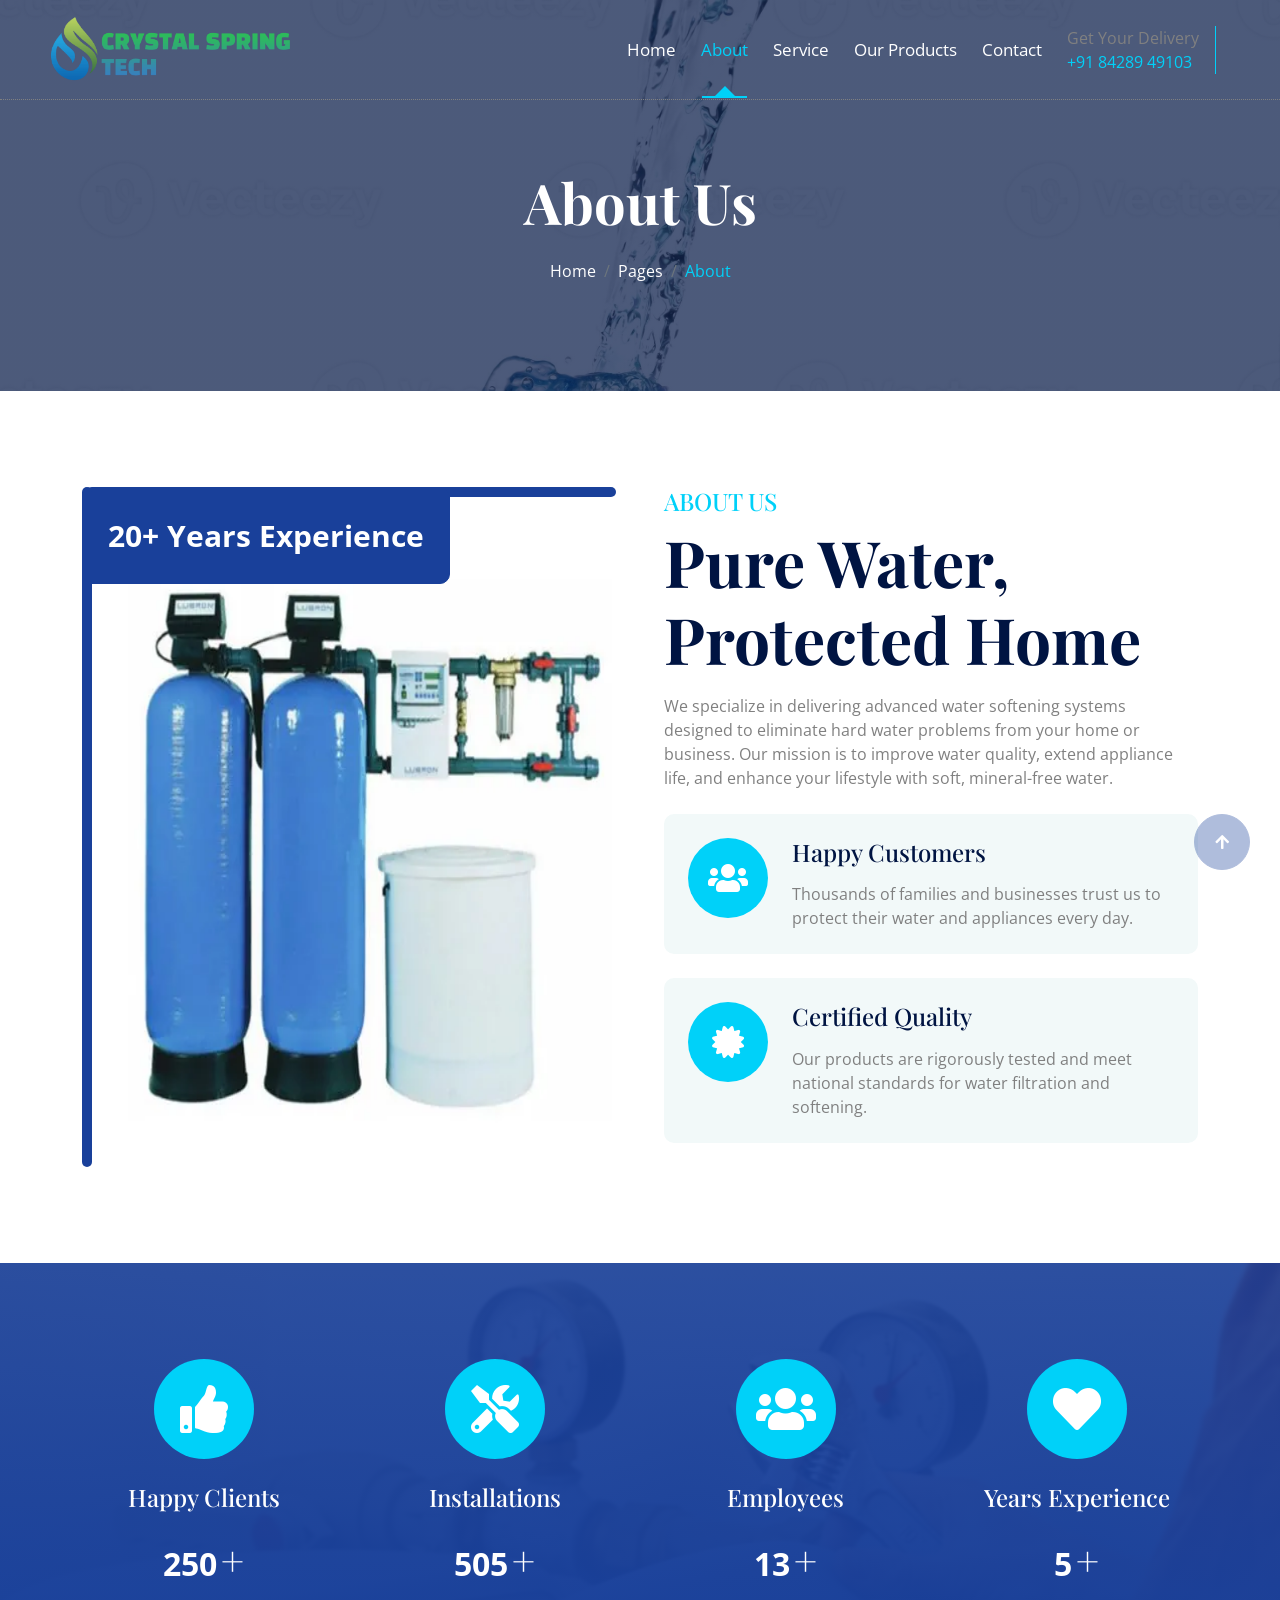
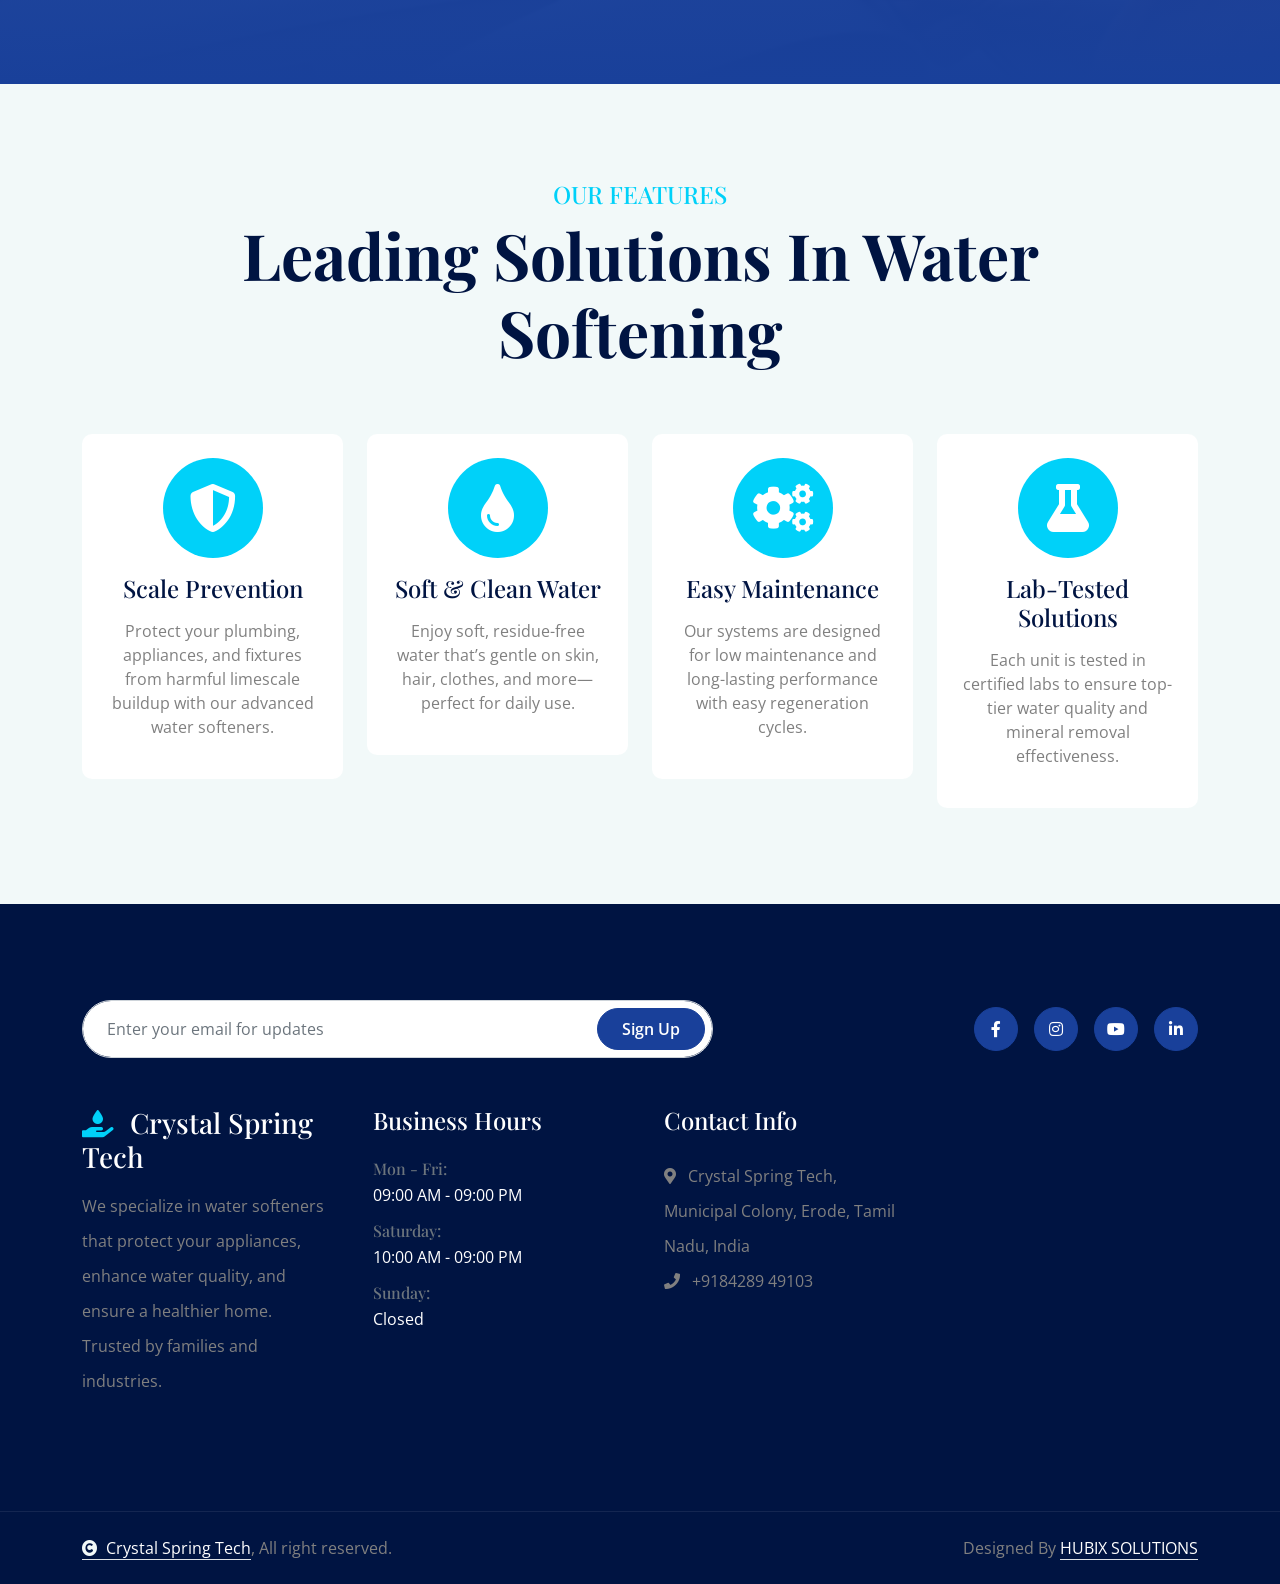
<file: about.html>
<!DOCTYPE html>
<html lang="en">

    <head>
        <meta charset="utf-8">
        <title>Crystal Spring Tech</title>
        <meta content="width=device-width, initial-scale=1.0" name="viewport">
        <meta content="" name="keywords">
        <meta content="" name="description">

        <!-- Google Web Fonts -->
        <link rel="preconnect" href="https://fonts.googleapis.com">
        <link rel="preconnect" href="https://fonts.gstatic.com" crossorigin>
        <link href="https://fonts.googleapis.com/css2?family=Open+Sans:ital,wdth,wght@0,75..100,300..800;1,75..100,300..800&family=Playfair+Display:ital,wght@0,400..900;1,400..900&display=swap" rel="stylesheet"> 

        <!-- Icon Font Stylesheet -->
        <link rel="stylesheet" href="https://use.fontawesome.com/releases/v5.15.4/css/all.css"/>
        <link href="https://cdn.jsdelivr.net/npm/bootstrap-icons@1.4.1/font/bootstrap-icons.css" rel="stylesheet">

        <!-- Libraries Stylesheet -->
        <link href="lib/animate/animate.min.css" rel="stylesheet">
        <link href="lib/owlcarousel/assets/owl.carousel.min.css" rel="stylesheet">


        <!-- Customized Bootstrap Stylesheet -->
        <link href="css/bootstrap.min.css" rel="stylesheet">

        <!-- Template Stylesheet -->
        <link href="css/style.css" rel="stylesheet">
    </head>

    <body>

        <!-- Spinner Start -->
        <div id="spinner" class="show bg-white position-fixed translate-middle w-100 vh-100 top-50 start-50 d-flex align-items-center justify-content-center">
            <div class="spinner-border text-primary" style="width: 3rem; height: 3rem;" role="status">
                <span class="sr-only">Loading...</span>
            </div>
        </div>
        <!-- Spinner End -->

        <!-- Navbar & Hero Start -->
        <div class="container-fluid position-relative p-0">
            <nav class="navbar navbar-expand-lg navbar-light px-4 px-lg-5 py-3 py-lg-0">
                <a href="" class="navbar-brand p-0" style="max-height: 100px;">
                    <div style="display: flex;">
                        <img src="img/cst-logo.png" style="" alt="Logo">
                    </div>
                </a>
                <button class="navbar-toggler" type="button" data-bs-toggle="collapse" data-bs-target="#navbarCollapse">
                    <span class="fa fa-bars"></span>
                </button>
                <div class="collapse navbar-collapse" id="navbarCollapse">
                    <div class="navbar-nav ms-auto py-0">
                        <a href="index.html" class="nav-item nav-link ">Home</a>
                        <a href="about.html" class="nav-item nav-link active">About</a>
                        <a href="service.html" class="nav-item nav-link">Service</a>
                        <a href="product.html" class="nav-item nav-link">Our Products</a>

                        <a href="contact.html" class="nav-item nav-link">Contact</a>
                    </div>
                    <div class="d-none d-xl-flex me-3">
                        <div class="d-flex flex-column pe-3 border-end border-primary">
                            <span class="text-body">Get Your Delivery</span>
                            <a href="tel:+91 84289 49103"><span class="text-primary">+91 84289 49103</span></a>
                        </div>
                    </div>

                </div>
            </nav>

            <!-- Header Start -->
            <div class="container-fluid bg-breadcrumb">
                <div class="container text-center py-5" style="max-width: 900px;">
                    <h4 class="text-white display-4 mb-4 wow fadeInDown" data-wow-delay="0.1s">About Us</h4>
                    <ol class="breadcrumb d-flex justify-content-center mb-0 wow fadeInDown" data-wow-delay="0.3s">
                        <li class="breadcrumb-item"><a href="index.html">Home</a></li>
                        <li class="breadcrumb-item"><a href="#">Pages</a></li>
                        <li class="breadcrumb-item active text-primary">About</li>
                    </ol>    
                </div>
            </div>
            <!-- Header End -->
        </div>
        <!-- Navbar & Hero End -->

        <!-- Modal Search Start -->
        <div class="modal fade" id="searchModal" tabindex="-1" aria-labelledby="exampleModalLabel" aria-hidden="true">
            <div class="modal-dialog modal-fullscreen">
                <div class="modal-content rounded-0">
                    <div class="modal-header">
                        <h4 class="modal-title mb-0" id="exampleModalLabel">Search by keyword</h4>
                        <button type="button" class="btn-close" data-bs-dismiss="modal" aria-label="Close"></button>
                    </div>
                    <div class="modal-body d-flex align-items-center">
                        <div class="input-group w-75 mx-auto d-flex">
                            <input type="search" class="form-control p-3" placeholder="keywords" aria-describedby="search-icon-1">
                            <span id="search-icon-1" class="input-group-text btn border p-3"><i class="fa fa-search text-white"></i></span>
                        </div>
                    </div>
                </div>
            </div>
        </div>
        <!-- Modal Search End -->

      <!-- About Start -->
<div class="container-fluid about overflow-hidden py-5">
    <div class="container py-5">
        <div class="row g-5">
            <!-- Image Section -->
            <div class="col-xl-6 wow fadeInLeft" data-wow-delay="0.2s">
                <div class="about-img rounded h-100">
                    <img src="img/e-waterimg-6.webp" class="img-fluid rounded h-100 w-100" style="object-fit: fill;" alt="Water Softener Installation">
                    <div class="about-exp"><span>20+ Years Experience</span></div>
                </div>
            </div>

            <!-- Content Section -->
            <div class="col-xl-6 wow fadeInRight" data-wow-delay="0.2s">
                <div class="about-item">
                    <h4 class="text-primary text-uppercase">About Us</h4>
                    <h1 class="display-3 mb-3">Pure Water, Protected Home</h1>
                    <p class="mb-4">
                        We specialize in delivering advanced water softening systems designed to eliminate hard water problems from your home or business. Our mission is to improve water quality, extend appliance life, and enhance your lifestyle with soft, mineral-free water.
                    </p>

                    <!-- Feature 1 -->
                    <div class="bg-light rounded p-4 mb-4">
                        <div class="d-flex">
                            <div class="pe-4">
                                <div class="rounded-circle bg-primary d-flex align-items-center justify-content-center" style="width: 80px; height: 80px;">
                                    <i class="fas fa-users text-white fa-2x"></i>
                                </div>
                            </div>
                            <div>
                                <a href="#" class="h4 d-inline-block mb-3">Happy Customers</a>
                                <p class="mb-0">Thousands of families and businesses trust us to protect their water and appliances every day.</p>
                            </div>
                        </div>
                    </div>

                    <!-- Feature 2 -->
                    <div class="bg-light rounded p-4 mb-4">
                        <div class="d-flex">
                            <div class="pe-4">
                                <div class="rounded-circle bg-primary d-flex align-items-center justify-content-center" style="width: 80px; height: 80px;">
                                    <i class="fas fa-certificate text-white fa-2x"></i>
                                </div>
                            </div>
                            <div>
                                <a href="#" class="h4 d-inline-block mb-3">Certified Quality</a>
                                <p class="mb-0">Our products are rigorously tested and meet national standards for water filtration and softening.</p>
                            </div>
                        </div>
                    </div>

                </div>
            </div>
        </div>
    </div>
</div>
<!-- About End -->

        
       <!-- Fact Counter -->
<div class="container-fluid counter bg-softener-counter py-5">
    <div class="container py-5">
        <div class="row g-5">
            <!-- Happy Clients -->
            <div class="col-md-6 col-lg-6 col-xl-3 wow fadeInUp" data-wow-delay="0.2s">
                <div class="counter-item">
                    <div class="counter-item-icon mx-auto">
                        <i class="fas fa-thumbs-up fa-3x text-white"></i>
                    </div>
                    <h4 class="text-white my-4">Happy Clients</h4>
                    <div class="counter-counting">
                        <span class="text-white fs-2 fw-bold" data-toggle="counter-up">1000</span>
                        <span class="h1 fw-bold text-white">+</span>
                    </div>
                </div>
            </div>

            <!-- Installations -->
            <div class="col-md-6 col-lg-6 col-xl-3 wow fadeInUp" data-wow-delay="0.4s">
                <div class="counter-item">
                    <div class="counter-item-icon mx-auto">
                        <i class="fas fa-tools fa-3x text-white"></i>
                    </div>
                    <h4 class="text-white my-4">Installations</h4>
                    <div class="counter-counting">
                        <span class="text-white fs-2 fw-bold" data-toggle="counter-up">2000</span>
                        <span class="h1 fw-bold text-white">+</span>
                    </div>
                </div>
            </div>

            <!-- Employees -->
            <div class="col-md-6 col-lg-6 col-xl-3 wow fadeInUp" data-wow-delay="0.6s">
                <div class="counter-item">
                    <div class="counter-item-icon mx-auto">
                        <i class="fas fa-users fa-3x text-white"></i>
                    </div>
                    <h4 class="text-white my-4">Employees</h4>
                    <div class="counter-counting">
                        <span class="text-white fs-2 fw-bold" data-toggle="counter-up">50</span>
                        <span class="h1 fw-bold text-white">+</span>
                    </div>
                </div>
            </div>

            <!-- Years Experience -->
            <div class="col-md-6 col-lg-6 col-xl-3 wow fadeInUp" data-wow-delay="0.8s">
                <div class="counter-item">
                    <div class="counter-item-icon mx-auto">
                        <i class="fas fa-heart fa-3x text-white"></i>
                    </div>
                    <h4 class="text-white my-4">Years Experience</h4>
                    <div class="counter-counting">
                        <span class="text-white fs-2 fw-bold" data-toggle="counter-up">20</span>
                        <span class="h1 fw-bold text-white">+</span>
                    </div>
                </div>
            </div>
        </div>
    </div>
</div>
<!-- Fact Counter End -->
       <!-- Feature Start -->
<div class="container-fluid feature bg-light py-5">
    <div class="container py-5">
        <div class="text-center mx-auto pb-5 wow fadeInUp" data-wow-delay="0.2s" style="max-width: 800px;">
            <h4 class="text-uppercase text-primary">Our Features</h4>
            <h1 class="display-3 text-capitalize mb-3">Leading Solutions in Water Softening</h1>
        </div>
        <div class="row g-4">
            <!-- Feature 1 -->
            <div class="col-md-6 col-lg-6 col-xl-3 wow fadeInUp" data-wow-delay="0.2s">
                <div class="feature-item p-4">
                    <div class="feature-icon mb-3">
                        <i class="fas fa-shield-alt text-white fa-3x"></i>
                    </div>
                    <a href="#" class="h4 mb-3">Scale Prevention</a>
                    <p class="mb-3">Protect your plumbing, appliances, and fixtures from harmful limescale buildup with our advanced water softeners.</p>
                </div>
            </div>

            <!-- Feature 2 -->
            <div class="col-md-6 col-lg-6 col-xl-3 wow fadeInUp" data-wow-delay="0.4s">
                <div class="feature-item p-4">
                    <div class="feature-icon mb-3">
                        <i class="fas fa-tint text-white fa-3x"></i>
                    </div>
                    <a href="#" class="h4 mb-3">Soft & Clean Water</a>
                    <p class="mb-3">Enjoy soft, residue-free water that’s gentle on skin, hair, clothes, and more—perfect for daily use.</p>
                </div>
            </div>

            <!-- Feature 3 -->
            <div class="col-md-6 col-lg-6 col-xl-3 wow fadeInUp" data-wow-delay="0.6s">
                <div class="feature-item p-4">
                    <div class="feature-icon mb-3">
                        <i class="fas fa-cogs text-white fa-3x"></i>
                    </div>
                    <a href="#" class="h4 mb-3">Easy Maintenance</a>
                    <p class="mb-3">Our systems are designed for low maintenance and long-lasting performance with easy regeneration cycles.</p>
                </div>
            </div>

            <!-- Feature 4 -->
            <div class="col-md-6 col-lg-6 col-xl-3 wow fadeInUp" data-wow-delay="0.8s">
                <div class="feature-item p-4">
                    <div class="feature-icon mb-3">
                        <i class="fas fa-flask text-white fa-3x"></i>
                    </div>
                    <a href="#" class="h4 mb-3">Lab-Tested Solutions</a>
                    <p class="mb-3">Each unit is tested in certified labs to ensure top-tier water quality and mineral removal effectiveness.</p>
                </div>
            </div>
        </div>
    </div>
</div>
<!-- Feature End -->

       
    
<div class="container-fluid footer py-5 wow fadeIn" data-wow-delay="0.2s">
    <div class="container py-5">
        <!-- Signup + Social Links -->
        <div class="row g-5 mb-5 align-items-center">
            <div class="col-lg-7">
                <div class="position-relative mx-auto">
                    <input class="form-control rounded-pill w-100 py-3 ps-4 pe-5" type="text" placeholder="Enter your email for updates">
                    <button type="button" class="btn btn-secondary rounded-pill position-absolute top-0 end-0 py-2 px-4 mt-2 me-2">Sign Up</button>
                </div>
            </div>
            <div class="col-lg-5">
                <div class="d-flex align-items-center justify-content-center justify-content-lg-end">
                    <a class="btn btn-secondary btn-md-square rounded-circle me-3" href="#"><i class="fab fa-facebook-f"></i></a>
                    <a class="btn btn-secondary btn-md-square rounded-circle me-3" href="#"><i class="fab fa-instagram"></i></a>
                    <a class="btn btn-secondary btn-md-square rounded-circle me-3" href="#"><i class="fab fa-youtube"></i></a>
                    <a class="btn btn-secondary btn-md-square rounded-circle" href="#"><i class="fab fa-linkedin-in"></i></a>
                </div>
            </div>
        </div>

        <!-- Footer Content -->
        <div class="row g-5">
            <!-- Company Overview -->
            <div class="col-md-6 col-lg-6 col-xl-3">
                <div class="footer-item d-flex flex-column">
                    <div class="footer-item">
                        <h3 class="text-white mb-3"><i class="fas fa-hand-holding-water text-primary me-3"></i>Crystal Spring Tech</h3>
                        <p class="mb-3">We specialize in water softeners that protect your appliances, enhance water quality, and ensure a healthier home. Trusted by families and industries.</p>
                    </div>
                </div>
            </div>


            <!-- Business Hours -->
            <div class="col-md-6 col-lg-6 col-xl-3">
                <div class="footer-item d-flex flex-column">
                    <h4 class="text-white mb-4">Business Hours</h4>
                    <div class="mb-2">
                        <h6 class="text-muted mb-0">Mon - Fri:</h6>
                        <p class="text-white mb-0">09:00 AM - 09:00 PM</p>
                    </div>
                    <div class="mb-2">
                        <h6 class="text-muted mb-0">Saturday:</h6>
                        <p class="text-white mb-0">10:00 AM - 09:00 PM</p>
                    </div>
                    <div>
                        <h6 class="text-muted mb-0">Sunday:</h6>
                        <p class="text-white mb-0">Closed</p>
                    </div>
                </div>
            </div>

            <!-- Contact Info -->
            <div class="col-md-6 col-lg-6 col-xl-3">
                <div class="footer-item d-flex flex-column">
                    <h4 class="text-white mb-4">Contact Info</h4>
                    <a href="#"><i class="fas fa-map-marker-alt me-2"></i> Crystal Spring Tech, Municipal Colony, Erode, Tamil Nadu, India</a>
                    <!-- <a href="mailto:info@Crystal Spring Tech.com"><i class="fas fa-envelope me-2"></i> info@.com</a> -->
                    <a href="tel:+9184289 49103"><i class="fas fa-phone me-2"></i> +9184289 49103</a>
                </div>
            </div>
        </div>
    </div>
</div>
        
        <!-- Copyright Start -->
        <div class="container-fluid copyright py-4">
            <div class="container">
                <div class="row g-4 align-items-center">
                    <div class="col-md-6 text-center text-md-start mb-md-0">
                        <span class="text-body"><a href="#" class="border-bottom text-white"><i class="fas fa-copyright text-light me-2"></i>Crystal Spring Tech</a>, All right reserved.</span>
                    </div>
                    <div class="col-md-6 text-center text-md-end text-body">
                        <!--/*** This template is free as long as you keep the below author’s credit link/attribution link/backlink. ***/-->
                        <!--/*** If you'd like to use the template without the below author’s credit link/attribution link/backlink, ***/-->
                        <!--/*** you can purchase the Credit Removal License from "https://htmlcodex.com/credit-removal". ***/-->
                        Designed By <a class="border-bottom text-white" href="https://htmlcodex.com">HUBIX SOLUTIONS</a>
                    </div>
                </div>
            </div>
        </div>
        <!-- Copyright End -->


        <!-- Back to Top -->
        <a href="#" class="btn btn-secondary btn-lg-square rounded-circle back-to-top"><i class="fa fa-arrow-up"></i></a>   

        
    <!-- JavaScript Libraries -->
    <script src="https://ajax.googleapis.com/ajax/libs/jquery/3.6.4/jquery.min.js"></script>
    <script src="https://cdn.jsdelivr.net/npm/bootstrap@5.0.0/dist/js/bootstrap.bundle.min.js"></script>
    <script src="lib/wow/wow.min.js"></script>
    <script src="lib/easing/easing.min.js"></script>
    <script src="lib/waypoints/waypoints.min.js"></script>
    <script src="lib/counterup/counterup.min.js"></script>
    <script src="lib/owlcarousel/owl.carousel.min.js"></script>
    

    <!-- Template Javascript -->
    <script src="js/main.js"></script>
    </body>


</html>
</file>
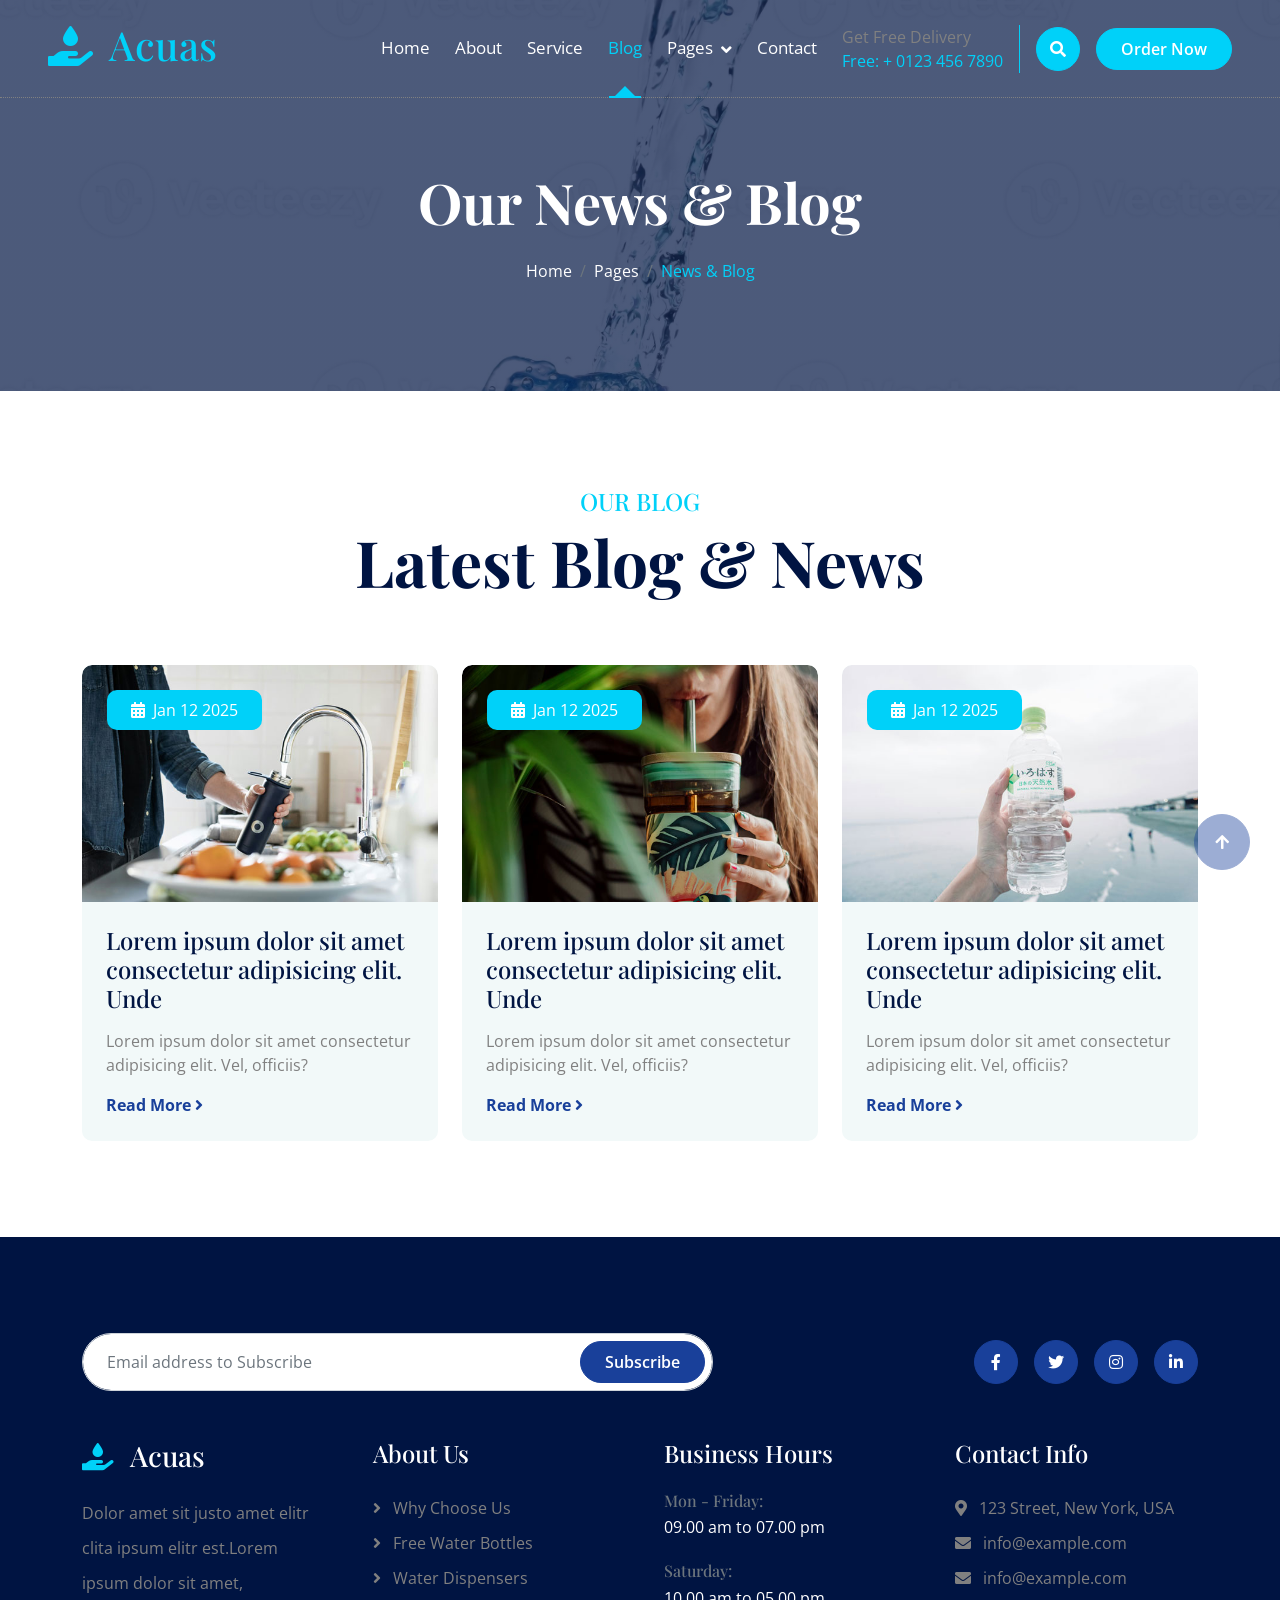
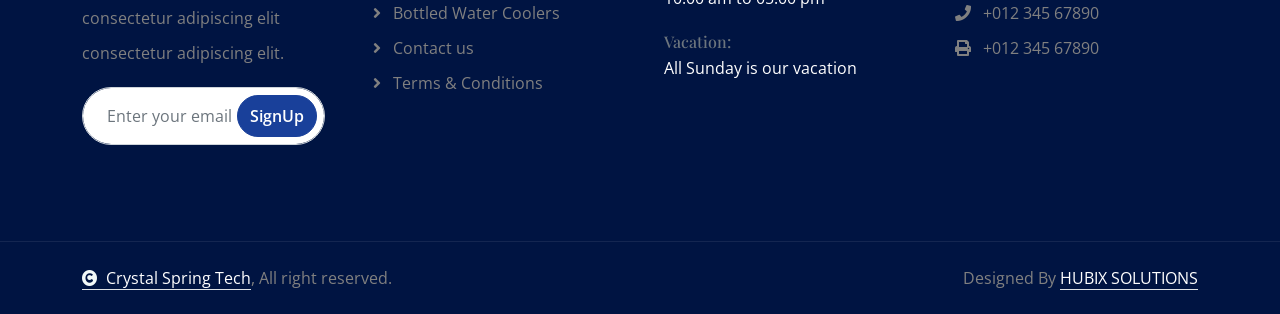
<file: blog.html>
<!DOCTYPE html>
<html lang="en">

    <head>
        <meta charset="utf-8">
        <title>Acuas - Drinking Water Website Template</title>
        <meta content="width=device-width, initial-scale=1.0" name="viewport">
        <meta content="" name="keywords">
        <meta content="" name="description">

        <!-- Google Web Fonts -->
        <link rel="preconnect" href="https://fonts.googleapis.com">
        <link rel="preconnect" href="https://fonts.gstatic.com" crossorigin>
        <link href="https://fonts.googleapis.com/css2?family=Open+Sans:ital,wdth,wght@0,75..100,300..800;1,75..100,300..800&family=Playfair+Display:ital,wght@0,400..900;1,400..900&display=swap" rel="stylesheet"> 

        <!-- Icon Font Stylesheet -->
        <link rel="stylesheet" href="https://use.fontawesome.com/releases/v5.15.4/css/all.css"/>
        <link href="https://cdn.jsdelivr.net/npm/bootstrap-icons@1.4.1/font/bootstrap-icons.css" rel="stylesheet">

        <!-- Libraries Stylesheet -->
        <link href="lib/animate/animate.min.css" rel="stylesheet">
        <link href="lib/owlcarousel/assets/owl.carousel.min.css" rel="stylesheet">


        <!-- Customized Bootstrap Stylesheet -->
        <link href="css/bootstrap.min.css" rel="stylesheet">

        <!-- Template Stylesheet -->
        <link href="css/style.css" rel="stylesheet">
    </head>

    <body>

        <!-- Spinner Start -->
        <div id="spinner" class="show bg-white position-fixed translate-middle w-100 vh-100 top-50 start-50 d-flex align-items-center justify-content-center">
            <div class="spinner-border text-primary" style="width: 3rem; height: 3rem;" role="status">
                <span class="sr-only">Loading...</span>
            </div>
        </div>
        <!-- Spinner End -->

        <!-- Navbar & Hero Start -->
        <div class="container-fluid position-relative p-0">
            <nav class="navbar navbar-expand-lg navbar-light px-4 px-lg-5 py-3 py-lg-0">
                <a href="" class="navbar-brand p-0">
                    <h1 class="text-primary"><i class="fas fa-hand-holding-water me-3"></i>Acuas</h1>
                    <!-- <img src="img/logo.png" alt="Logo"> -->
                </a>
                <button class="navbar-toggler" type="button" data-bs-toggle="collapse" data-bs-target="#navbarCollapse">
                    <span class="fa fa-bars"></span>
                </button>
                <div class="collapse navbar-collapse" id="navbarCollapse">
                    <div class="navbar-nav ms-auto py-0">
                        <a href="index.html" class="nav-item nav-link">Home</a>
                        <a href="about.html" class="nav-item nav-link">About</a>
                        <a href="service.html" class="nav-item nav-link">Service</a>
                        <a href="blog.html" class="nav-item nav-link active">Blog</a>
                        <div class="nav-item dropdown">
                            <a href="#" class="nav-link dropdown-toggle" data-bs-toggle="dropdown">Pages</a>
                            <div class="dropdown-menu m-0">
                                <a href="feature.html" class="dropdown-item">Our Feature</a>
                                <a href="product.html" class="dropdown-item">Our Product</a>
                                <a href="team.html" class="dropdown-item">Our Team</a>
                                <a href="testimonial.html" class="dropdown-item">Testimonial</a>
                                <a href="404.html" class="dropdown-item">404 Page</a>
                            </div>
                        </div>
                        <a href="contact.html" class="nav-item nav-link">Contact</a>
                    </div>
                    <div class="d-none d-xl-flex me-3">
                        <div class="d-flex flex-column pe-3 border-end border-primary">
                            <span class="text-body">Get Free Delivery</span>
                            <a href="tel:+4733378901"><span class="text-primary">Free: + 0123 456 7890</span></a>
                        </div>
                    </div>
                    <button class="btn btn-primary btn-md-square d-flex flex-shrink-0 mb-3 mb-lg-0 rounded-circle me-3" data-bs-toggle="modal" data-bs-target="#searchModal"><i class="fas fa-search"></i></button>
                    <a href="" class="btn btn-primary rounded-pill d-inline-flex flex-shrink-0 py-2 px-4">Order Now</a>
                </div>
            </nav>

            <!-- Header Start -->
            <div class="container-fluid bg-breadcrumb">
                <div class="container text-center py-5" style="max-width: 900px;">
                    <h4 class="text-white display-4 mb-4 wow fadeInDown" data-wow-delay="0.1s">Our News & Blog</h4>
                    <ol class="breadcrumb d-flex justify-content-center mb-0 wow fadeInDown" data-wow-delay="0.3s">
                        <li class="breadcrumb-item"><a href="index.html">Home</a></li>
                        <li class="breadcrumb-item"><a href="#">Pages</a></li>
                        <li class="breadcrumb-item active text-primary">News & Blog</li>
                    </ol>    
                </div>
            </div>
            <!-- Header End -->
        </div>
        <!-- Navbar & Hero End -->

        <!-- Modal Search Start -->
        <div class="modal fade" id="searchModal" tabindex="-1" aria-labelledby="exampleModalLabel" aria-hidden="true">
            <div class="modal-dialog modal-fullscreen">
                <div class="modal-content rounded-0">
                    <div class="modal-header">
                        <h4 class="modal-title mb-0" id="exampleModalLabel">Search by keyword</h4>
                        <button type="button" class="btn-close" data-bs-dismiss="modal" aria-label="Close"></button>
                    </div>
                    <div class="modal-body d-flex align-items-center">
                        <div class="input-group w-75 mx-auto d-flex">
                            <input type="search" class="form-control p-3" placeholder="keywords" aria-describedby="search-icon-1">
                            <span id="search-icon-1" class="input-group-text btn border p-3"><i class="fa fa-search text-white"></i></span>
                        </div>
                    </div>
                </div>
            </div>
        </div>
        <!-- Modal Search End -->

        <!-- Blog Start -->
        <div class="container-fluid blog py-5">
            <div class="container py-5">
                <div class="text-center mx-auto pb-5 wow fadeInUp" data-wow-delay="0.2s" style="max-width: 800px;">
                    <h4 class="text-uppercase text-primary">Our Blog</h4>
                    <h1 class="display-3 text-capitalize mb-3">Latest Blog & News</h1>
                </div>
                <div class="row g-4 justify-content-center">
                    <div class="col-lg-6 col-xl-4 wow fadeInUp" data-wow-delay="0.2s">
                        <div class="blog-item">
                            <div class="blog-img">
                                <img src="img/blog-1.jpg" class="img-fluid rounded-top w-100" alt="">
                                <div class="blog-date px-4 py-2"><i class="fa fa-calendar-alt me-1"></i> Jan 12 2025</div>
                            </div>
                            <div class="blog-content rounded-bottom p-4">
                                <a href="#" class="h4 d-inline-block mb-3">Lorem ipsum dolor sit amet consectetur adipisicing elit. Unde</a>
                                <p>Lorem ipsum dolor sit amet consectetur adipisicing elit. Vel, officiis?</p>
                                <a href="#" class="fw-bold text-secondary">Read More <i class="fa fa-angle-right"></i></a>
                            </div>
                        </div>
                    </div>
                    <div class="col-lg-6 col-xl-4 wow fadeInUp" data-wow-delay="0.4s">
                        <div class="blog-item">
                            <div class="blog-img">
                                <img src="img/blog-2.jpg" class="img-fluid rounded-top w-100" alt="">
                                <div class="blog-date px-4 py-2"><i class="fa fa-calendar-alt me-1"></i> Jan 12 2025</div>
                            </div>
                            <div class="blog-content rounded-bottom p-4">
                                <a href="#" class="h4 d-inline-block mb-3">Lorem ipsum dolor sit amet consectetur adipisicing elit. Unde</a>
                                <p>Lorem ipsum dolor sit amet consectetur adipisicing elit. Vel, officiis?</p>
                                <a href="#" class="fw-bold text-secondary">Read More <i class="fa fa-angle-right"></i></a>
                            </div>
                        </div>
                    </div>
                    <div class="col-lg-6 col-xl-4 wow fadeInUp" data-wow-delay="0.6s">
                        <div class="blog-item">
                            <div class="blog-img">
                                <img src="img/blog-3.jpg" class="img-fluid rounded-top w-100" alt="">
                                <div class="blog-date px-4 py-2"><i class="fa fa-calendar-alt me-1"></i> Jan 12 2025</div>
                            </div>
                            <div class="blog-content rounded-bottom p-4">
                                <a href="#" class="h4 d-inline-block mb-3">Lorem ipsum dolor sit amet consectetur adipisicing elit. Unde</a>
                                <p>Lorem ipsum dolor sit amet consectetur adipisicing elit. Vel, officiis?</p>
                                <a href="#" class="fw-bold text-secondary">Read More <i class="fa fa-angle-right"></i></a>
                            </div>
                        </div>
                    </div>
                </div>
            </div>
        </div>
        <!-- Blog End -->

        <!-- Footer Start -->
        <div class="container-fluid footer py-5 wow fadeIn" data-wow-delay="0.2s">
            <div class="container py-5">
                <div class="row g-5 mb-5 align-items-center">
                    <div class="col-lg-7">
                        <div class="position-relative mx-auto">
                            <input class="form-control rounded-pill w-100 py-3 ps-4 pe-5" type="text" placeholder="Email address to Subscribe">
                            <button type="button" class="btn btn-secondary rounded-pill position-absolute top-0 end-0 py-2 px-4 mt-2 me-2">Subscribe</button>
                        </div>
                    </div>
                    <div class="col-lg-5">
                        <div class="d-flex align-items-center justify-content-center justify-content-lg-end">
                            <a class="btn btn-secondary btn-md-square rounded-circle me-3" href=""><i class="fab fa-facebook-f"></i></a>
                            <a class="btn btn-secondary btn-md-square rounded-circle me-3" href=""><i class="fab fa-twitter"></i></a>
                            <a class="btn btn-secondary btn-md-square rounded-circle me-3" href=""><i class="fab fa-instagram"></i></a>
                            <a class="btn btn-secondary btn-md-square rounded-circle me-0" href=""><i class="fab fa-linkedin-in"></i></a>
                        </div>
                    </div>
                </div>
                <div class="row g-5">
                    <div class="col-md-6 col-lg-6 col-xl-3">
                        <div class="footer-item d-flex flex-column">
                            <div class="footer-item">
                                <h3 class="text-white mb-4"><i class="fas fa-hand-holding-water text-primary me-3"></i>Acuas</h3>
                                <p class="mb-3">Dolor amet sit justo amet elitr clita ipsum elitr est.Lorem ipsum dolor sit amet, consectetur adipiscing elit consectetur adipiscing elit.</p>
                            </div>
                            <div class="position-relative">
                                <input class="form-control rounded-pill w-100 py-3 ps-4 pe-5" type="text" placeholder="Enter your email">
                                <button type="button" class="btn btn-secondary rounded-pill position-absolute top-0 end-0 py-2 mt-2 me-2">SignUp</button>
                            </div>
                        </div>
                    </div>
                    <div class="col-md-6 col-lg-6 col-xl-3">
                        <div class="footer-item d-flex flex-column">
                            <h4 class="text-white mb-4">About Us</h4>
                            <a href="#"><i class="fas fa-angle-right me-2"></i> Why Choose Us</a>
                            <a href="#"><i class="fas fa-angle-right me-2"></i> Free Water Bottles</a>
                            <a href="#"><i class="fas fa-angle-right me-2"></i> Water Dispensers</a>
                            <a href="#"><i class="fas fa-angle-right me-2"></i> Bottled Water Coolers</a>
                            <a href="#"><i class="fas fa-angle-right me-2"></i> Contact us</a>
                            <a href="#"><i class="fas fa-angle-right me-2"></i> Terms & Conditions</a>
                        </div>
                    </div>
                    <div class="col-md-6 col-lg-6 col-xl-3">
                        <div class="footer-item d-flex flex-column">
                            <h4 class="text-white mb-4">Business Hours</h4>
                            <div class="mb-3">
                                <h6 class="text-muted mb-0">Mon - Friday:</h6>
                                <p class="text-white mb-0">09.00 am to 07.00 pm</p>
                            </div>
                            <div class="mb-3">
                                <h6 class="text-muted mb-0">Saturday:</h6>
                                <p class="text-white mb-0">10.00 am to 05.00 pm</p>
                            </div>
                            <div class="mb-3">
                                <h6 class="text-muted mb-0">Vacation:</h6>
                                <p class="text-white mb-0">All Sunday is our vacation</p>
                            </div>
                        </div>
                    </div>
                    <div class="col-md-6 col-lg-6 col-xl-3">
                        <div class="footer-item d-flex flex-column">
                            <h4 class="text-white mb-4">Contact Info</h4>
                            <a href="#"><i class="fa fa-map-marker-alt me-2"></i> 123 Street, New York, USA</a>
                            <a href="mailto:info@example.com"><i class="fas fa-envelope me-2"></i> info@example.com</a>
                            <a href="mailto:info@example.com"><i class="fas fa-envelope me-2"></i> info@example.com</a>
                            <a href="tel:+012 345 67890"><i class="fas fa-phone me-2"></i> +012 345 67890</a>
                            <a href="tel:+012 345 67890" class="mb-3"><i class="fas fa-print me-2"></i> +012 345 67890</a>
                        </div>
                    </div>
                </div>
            </div>
        </div>
        <!-- Footer End -->

        
        <!-- Copyright Start -->
          <div class="container-fluid copyright py-4">
            <div class="container">
                <div class="row g-4 align-items-center">
                    <div class="col-md-6 text-center text-md-start mb-md-0">
                        <span class="text-body"><a href="#" class="border-bottom text-white"><i class="fas fa-copyright text-light me-2"></i>Crystal Spring Tech</a>, All right reserved.</span>
                    </div>
                    <div class="col-md-6 text-center text-md-end text-body">
                        <!--/*** This template is free as long as you keep the below author’s credit link/attribution link/backlink. ***/-->
                        <!--/*** If you'd like to use the template without the below author’s credit link/attribution link/backlink, ***/-->
                        <!--/*** you can purchase the Credit Removal License from "https://htmlcodex.com/credit-removal". ***/-->
                        Designed By <a class="border-bottom text-white" href="https://htmlcodex.com">HUBIX SOLUTIONS</a>
                    </div>
                </div>
            </div>
        </div>
        <!-- Copyright End -->


        <!-- Back to Top -->
        <a href="#" class="btn btn-secondary btn-lg-square rounded-circle back-to-top"><i class="fa fa-arrow-up"></i></a>   

        
    <!-- JavaScript Libraries -->
    <script src="https://ajax.googleapis.com/ajax/libs/jquery/3.6.4/jquery.min.js"></script>
    <script src="https://cdn.jsdelivr.net/npm/bootstrap@5.0.0/dist/js/bootstrap.bundle.min.js"></script>
    <script src="lib/wow/wow.min.js"></script>
    <script src="lib/easing/easing.min.js"></script>
    <script src="lib/waypoints/waypoints.min.js"></script>
    <script src="lib/counterup/counterup.min.js"></script>
    <script src="lib/owlcarousel/owl.carousel.min.js"></script>
    

    <!-- Template Javascript -->
    <script src="js/main.js"></script>
    </body>

</html>
</file>
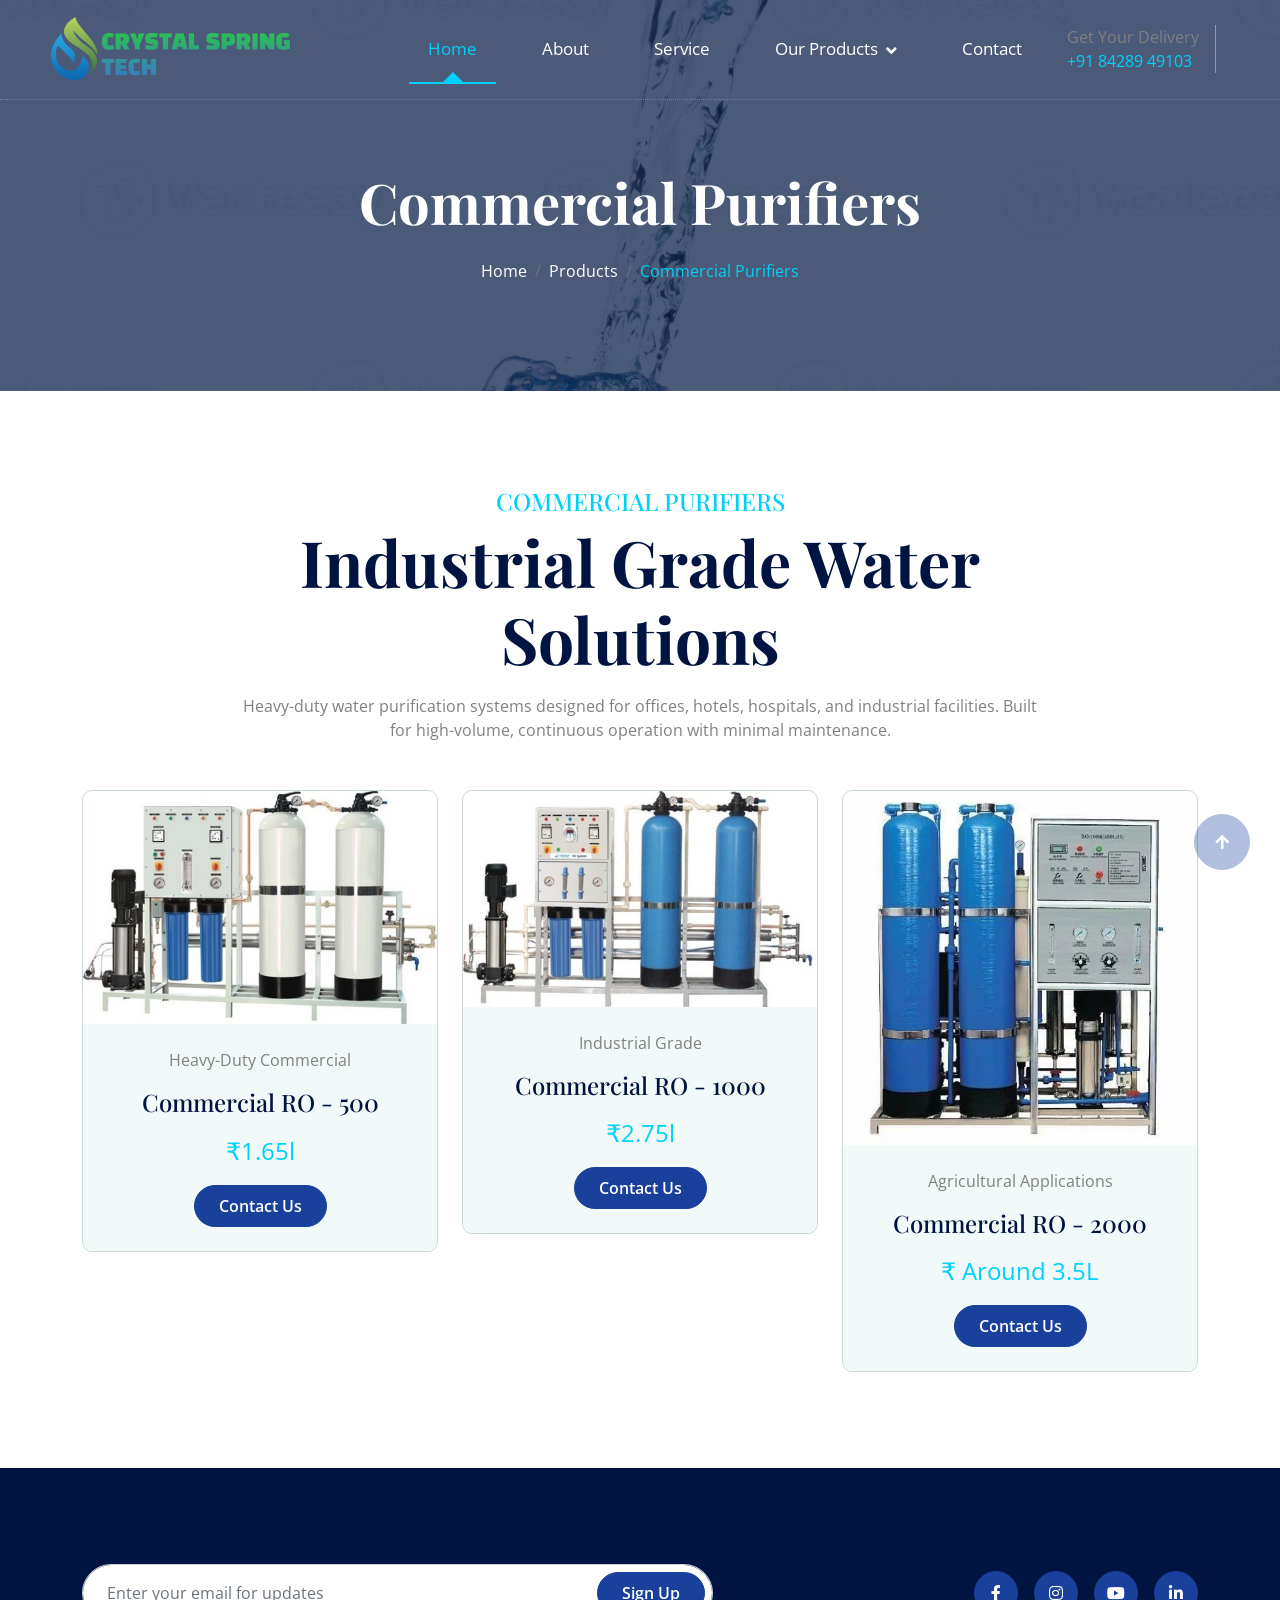
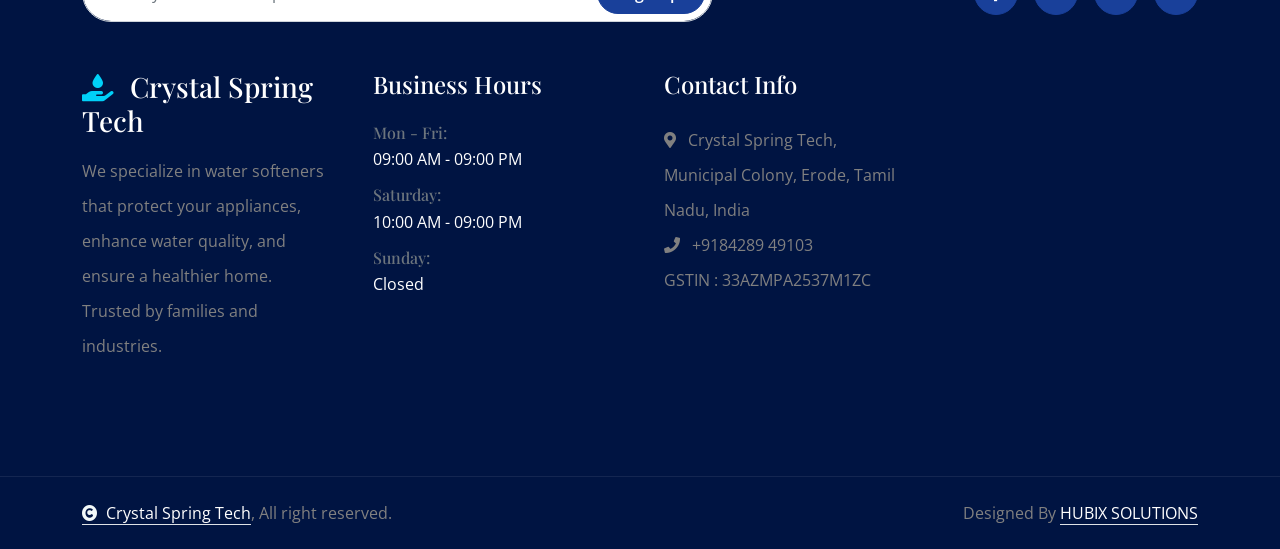
<file: commercial-purifiers.html>
<!DOCTYPE html>
<html lang="en">

    <head>
        <meta charset="utf-8">
        <title>Commercial Purifiers - Crystal Spring Tech</title>
        <meta content="width=device-width, initial-scale=1.0" name="viewport">
        <meta content="" name="keywords">
        <meta content="" name="description">

        <!-- Google Web Fonts -->
        <link rel="preconnect" href="https://fonts.googleapis.com">
        <link rel="preconnect" href="https://fonts.gstatic.com" crossorigin>
        <link href="https://fonts.googleapis.com/css2?family=Open+Sans:ital,wdth,wght@0,75..100,300..800;1,75..100,300..800&family=Playfair+Display:ital,wght@0,400..900;1,400..900&display=swap" rel="stylesheet"> 

        <!-- Icon Font Stylesheet -->
        <link rel="stylesheet" href="https://use.fontawesome.com/releases/v5.15.4/css/all.css"/>
        <link href="https://cdn.jsdelivr.net/npm/bootstrap-icons@1.4.1/font/bootstrap-icons.css" rel="stylesheet">

        <!-- Libraries Stylesheet -->
        <link href="lib/animate/animate.min.css" rel="stylesheet">
        <link href="lib/owlcarousel/assets/owl.carousel.min.css" rel="stylesheet">

        <!-- Customized Bootstrap Stylesheet -->
        <link href="css/bootstrap.min.css" rel="stylesheet">

        <!-- Template Stylesheet -->
        <link href="css/style.css" rel="stylesheet">
    </head>

    <body>

        <!-- Spinner Start -->
        <div id="spinner" class="show bg-white position-fixed translate-middle w-100 vh-100 top-50 start-50 d-flex align-items-center justify-content-center">
            <div class="spinner-border text-primary" style="width: 3rem; height: 3rem;" role="status">
                <span class="sr-only">Loading...</span>
            </div>
        </div>
        <!-- Spinner End -->

        <!-- Navbar & Hero Start -->
       <div class="container-fluid position-relative p-0">
            <nav class="navbar navbar-expand-lg navbar-light px-4 px-lg-5 py-3 py-lg-0">
                <a href="/" class="navbar-brand p-0" style="max-height: 100px;">
                    <div style="display: flex;">
                        <img src="img/cst-logo.png" style="" alt="Logo">
                    </div>
                </a>
                <button class="navbar-toggler" type="button" data-bs-toggle="collapse" data-bs-target="#navbarCollapse">
                    <span class="fa fa-bars"></span>
                </button>
                <div class="collapse navbar-collapse" id="navbarCollapse">
                    <div class="navbar-nav ms-auto py-0">
                        <a href="/index.html" class="nav-item nav-link active" style="padding: 20px;">Home</a>
                        <a href="/about.html" class="nav-item nav-link" style="padding: 20px;">About</a>
                        <a href="/service.html" class="nav-item nav-link" style="padding: 20px;">Service</a>
                        
                        <!-- Products Dropdown -->
                        <div class="nav-item dropdown">
                            <a href="#" class="nav-link dropdown-toggle" style="padding: 20px;" id="productsDropdown" role="button" data-bs-toggle="dropdown" aria-expanded="false">Our Products</a>
                            <ul class="dropdown-menu" aria-labelledby="productsDropdown">
                                <li><a class="dropdown-item" href="/softeners.html">Water Softeners</a></li>
                                <li><a class="dropdown-item" href="/ro-purifiers.html">RO Purifiers</a></li>
                                <li><a class="dropdown-item" href="/commercial-purifiers.html">Commercial Purifiers</a></li>
                                <li><a class="dropdown-item" href="/health-products.html">Health Products</a></li>
                            </ul>
                        </div>

                        <a href="/contact.html" class="nav-item nav-link" style="padding: 20px;">Contact</a>
                    </div>
                    <div class="d-none d-xl-flex me-3">
                        <div class="d-flex flex-column pe-3 border-end border-primary">
                            <span class="text-body">Get Your Delivery</span>
                            <a href="tel:+91 84289 49103"><span class="text-primary">+91 84289 49103</span></a>
                        </div>
                    </div>

                </div>
            </nav>
            </div>

            <!-- Header Start -->
            <div class="container-fluid bg-breadcrumb">
                <div class="container text-center py-5" style="max-width: 900px;">
                    <h4 class="text-white display-4 mb-4 wow fadeInDown" data-wow-delay="0.1s">Commercial Purifiers</h4>
                    <ol class="breadcrumb d-flex justify-content-center mb-0 wow fadeInDown" data-wow-delay="0.3s">
                        <li class="breadcrumb-item"><a href="/index.html">Home</a></li>
                        <li class="breadcrumb-item"><a href="/product.html">Products</a></li>
                        <li class="breadcrumb-item active text-primary">Commercial Purifiers</li>
                    </ol>    
                </div>
            </div>
            <!-- Header End -->
        </div>
        <!-- Navbar & Hero End -->

        <!-- Modal Search Start -->
        <div class="modal fade" id="searchModal" tabindex="-1" aria-labelledby="exampleModalLabel" aria-hidden="true">
            <div class="modal-dialog modal-fullscreen">
                <div class="modal-content rounded-0">
                    <div class="modal-header">
                        <h4 class="modal-title mb-0" id="exampleModalLabel">Search by keyword</h4>
                        <button type="button" class="btn-close" data-bs-dismiss="modal" aria-label="Close"></button>
                    </div>
                    <div class="modal-body d-flex align-items-center">
                        <div class="input-group w-75 mx-auto d-flex">
                            <input type="search" class="form-control p-3" placeholder="keywords" aria-describedby="search-icon-1">
                            <span id="search-icon-1" class="input-group-text btn border p-3"><i class="fa fa-search text-white"></i></span>
                        </div>
                    </div>
                </div>
            </div>
        </div>
        <!-- Modal Search End -->

        <!-- Commercial Purifiers Products Start -->
        <div class="container-fluid product py-5">
            <div class="container py-5">
                <div class="text-center mx-auto pb-5 wow fadeInUp" data-wow-delay="0.2s" style="max-width: 800px;">
                    <h4 class="text-uppercase text-primary">Commercial Purifiers</h4>
                    <h1 class="display-3 text-capitalize mb-3">Industrial Grade Water Solutions</h1>
                    <p class="mb-0">Heavy-duty water purification systems designed for offices, hotels, hospitals, and industrial facilities. Built for high-volume, continuous operation with minimal maintenance.</p>
                </div>
                <div class="row g-4 justify-content-center">
                    <!-- Commercial 2 -->
                    <div class="col-lg-6 col-xl-4 wow fadeInUp" data-wow-delay="0.2s">
                        <div class="product-item">
                            <img src="img/commercial-ro-3.jpeg" class="img-fluid w-100 rounded-top" alt="Commercial 2 Water Purifier">
                            <div class="product-content bg-light text-center rounded-bottom p-4">
                                <p>Heavy-Duty Commercial</p>
                                <a href="#" class="h4 d-inline-block mb-3">Commercial RO - 500</a>
                                <p class="fs-4 text-primary mb-3">₹1.65l</p>
                                <a class="btn btn-secondary rounded-pill py-2 px-4" href="/contact.html">Contact Us</a>
                            </div>
                        </div>
                    </div>

                    <!-- Commercial 1 -->
                    <div class="col-lg-6 col-xl-4 wow fadeInUp" data-wow-delay="0.4s">
                        <div class="product-item">
                            <img src="img/commercial-ro-1.jpg" class="img-fluid w-100 rounded-top" alt="Commercial 1 Water Purifier">
                            <div class="product-content bg-light text-center rounded-bottom p-4">
                                <p>Industrial Grade</p>
                                <a href="#" class="h4 d-inline-block mb-3">Commercial RO - 1000</a>
                                <p class="fs-4 text-primary mb-3">₹2.75l</p>
                                <a class="btn btn-secondary rounded-pill py-2 px-4" href="/contact.html">Contact Us</a>
                            </div>
                        </div>
                    </div>

                    <!-- Agriculture Unit 1 -->
                    <div class="col-lg-6 col-xl-4 wow fadeInUp" data-wow-delay="0.6s">
                        <div class="product-item">
                            <img src="img/commercial-ro-2.avif" class="img-fluid w-100 rounded-top" alt="Agriculture Unit 1">
                            <div class="product-content bg-light text-center rounded-bottom p-4">
                                <p>Agricultural Applications</p>
                                <a href="#" class="h4 d-inline-block mb-3">Commercial RO - 2000</a>
                                <p class="fs-4 text-primary mb-3">₹ Around 3.5L</p>
                                <a class="btn btn-secondary rounded-pill py-2 px-4" href="/contact.html">Contact Us</a>
                            </div>
                        </div>
                    </div>
                </div>
            </div>
        </div>
        <!-- Commercial Purifiers Products End -->

        <!-- Footer Start -->
        <div class="container-fluid footer py-5 wow fadeIn" data-wow-delay="0.2s">
            <div class="container py-5">
                <!-- Signup + Social Links -->
                <div class="row g-5 mb-5 align-items-center">
                    <div class="col-lg-7">
                        <div class="position-relative mx-auto">
                            <input class="form-control rounded-pill w-100 py-3 ps-4 pe-5" type="text" placeholder="Enter your email for updates">
                            <button type="button" class="btn btn-secondary rounded-pill position-absolute top-0 end-0 py-2 px-4 mt-2 me-2">Sign Up</button>
                        </div>
                    </div>
                    <div class="col-lg-5">
                        <div class="d-flex align-items-center justify-content-center justify-content-lg-end">
                            <a class="btn btn-secondary btn-md-square rounded-circle me-3" href="#"><i class="fab fa-facebook-f"></i></a>
                            <a class="btn btn-secondary btn-md-square rounded-circle me-3" href="#"><i class="fab fa-instagram"></i></a>
                            <a class="btn btn-secondary btn-md-square rounded-circle me-3" href="#"><i class="fab fa-youtube"></i></a>
                            <a class="btn btn-secondary btn-md-square rounded-circle" href="#"><i class="fab fa-linkedin-in"></i></a>
                        </div>
                    </div>
                </div>

                <!-- Footer Content -->
                <div class="row g-5">
                    <!-- Company Overview -->
                    <div class="col-md-6 col-lg-6 col-xl-3">
                        <div class="footer-item d-flex flex-column">
                            <div class="footer-item">
                                <h3 class="text-white mb-3"><i class="fas fa-hand-holding-water text-primary me-3"></i>Crystal Spring Tech</h3>
                                <p class="mb-3">We specialize in water softeners that protect your appliances, enhance water quality, and ensure a healthier home. Trusted by families and industries.</p>
                            </div>
                        </div>
                    </div>

                    <!-- Business Hours -->
                    <div class="col-md-6 col-lg-6 col-xl-3">
                        <div class="footer-item d-flex flex-column">
                            <h4 class="text-white mb-4">Business Hours</h4>
                            <div class="mb-2">
                                <h6 class="text-muted mb-0">Mon - Fri:</h6>
                                <p class="text-white mb-0">09:00 AM - 09:00 PM</p>
                            </div>
                            <div class="mb-2">
                                <h6 class="text-muted mb-0">Saturday:</h6>
                                <p class="text-white mb-0">10:00 AM - 09:00 PM</p>
                            </div>
                            <div>
                                <h6 class="text-muted mb-0">Sunday:</h6>
                                <p class="text-white mb-0">Closed</p>
                            </div>
                        </div>
                    </div>

                    <!-- Contact Info -->
                    <div class="col-md-6 col-lg-6 col-xl-3">
                        <div class="footer-item d-flex flex-column">
                            <h4 class="text-white mb-4">Contact Info</h4>
                            <a href="#"><i class="fas fa-map-marker-alt me-2"></i> Crystal Spring Tech, Municipal Colony, Erode, Tamil Nadu, India</a>
                            <a href="tel:+9184289 49103"><i class="fas fa-phone me-2"></i> +9184289 49103</a>
                            <a> GSTIN : 33AZMPA2537M1ZC</a>
                        </div>
                    </div>
                </div>
            </div>
        </div>
        <!-- Footer End -->

        <div class="container-fluid copyright py-4">
            <div class="container">
                <div class="row g-4 align-items-center">
                    <div class="col-md-6 text-center text-md-start mb-md-0">
                        <span class="text-body"><a href="#" class="border-bottom text-white"><i class="fas fa-copyright text-light me-2"></i>Crystal Spring Tech</a>, All right reserved.</span>
                    </div>
                    <div class="col-md-6 text-center text-md-end text-body">
                        Designed By <a class="border-bottom text-white" href="https://htmlcodex.com">HUBIX SOLUTIONS</a>
                    </div>
                </div>
            </div>
        </div>

        <!-- Back to Top -->
        <a href="#" class="btn btn-secondary btn-lg-square rounded-circle back-to-top"><i class="fa fa-arrow-up"></i></a>   

        <!-- JavaScript Libraries -->
        <script src="https://ajax.googleapis.com/ajax/libs/jquery/3.6.4/jquery.min.js"></script>
        <script src="https://cdn.jsdelivr.net/npm/bootstrap@5.0.0/dist/js/bootstrap.bundle.min.js"></script>
        <script src="lib/wow/wow.min.js"></script>
        <script src="lib/easing/easing.min.js"></script>
        <script src="lib/waypoints/waypoints.min.js"></script>
        <script src="lib/counterup/counterup.min.js"></script>
        <script src="lib/owlcarousel/owl.carousel.min.js"></script>
        
        <!-- Template Javascript -->
        <script src="js/main.js"></script>
    </body>
</html>
</file>
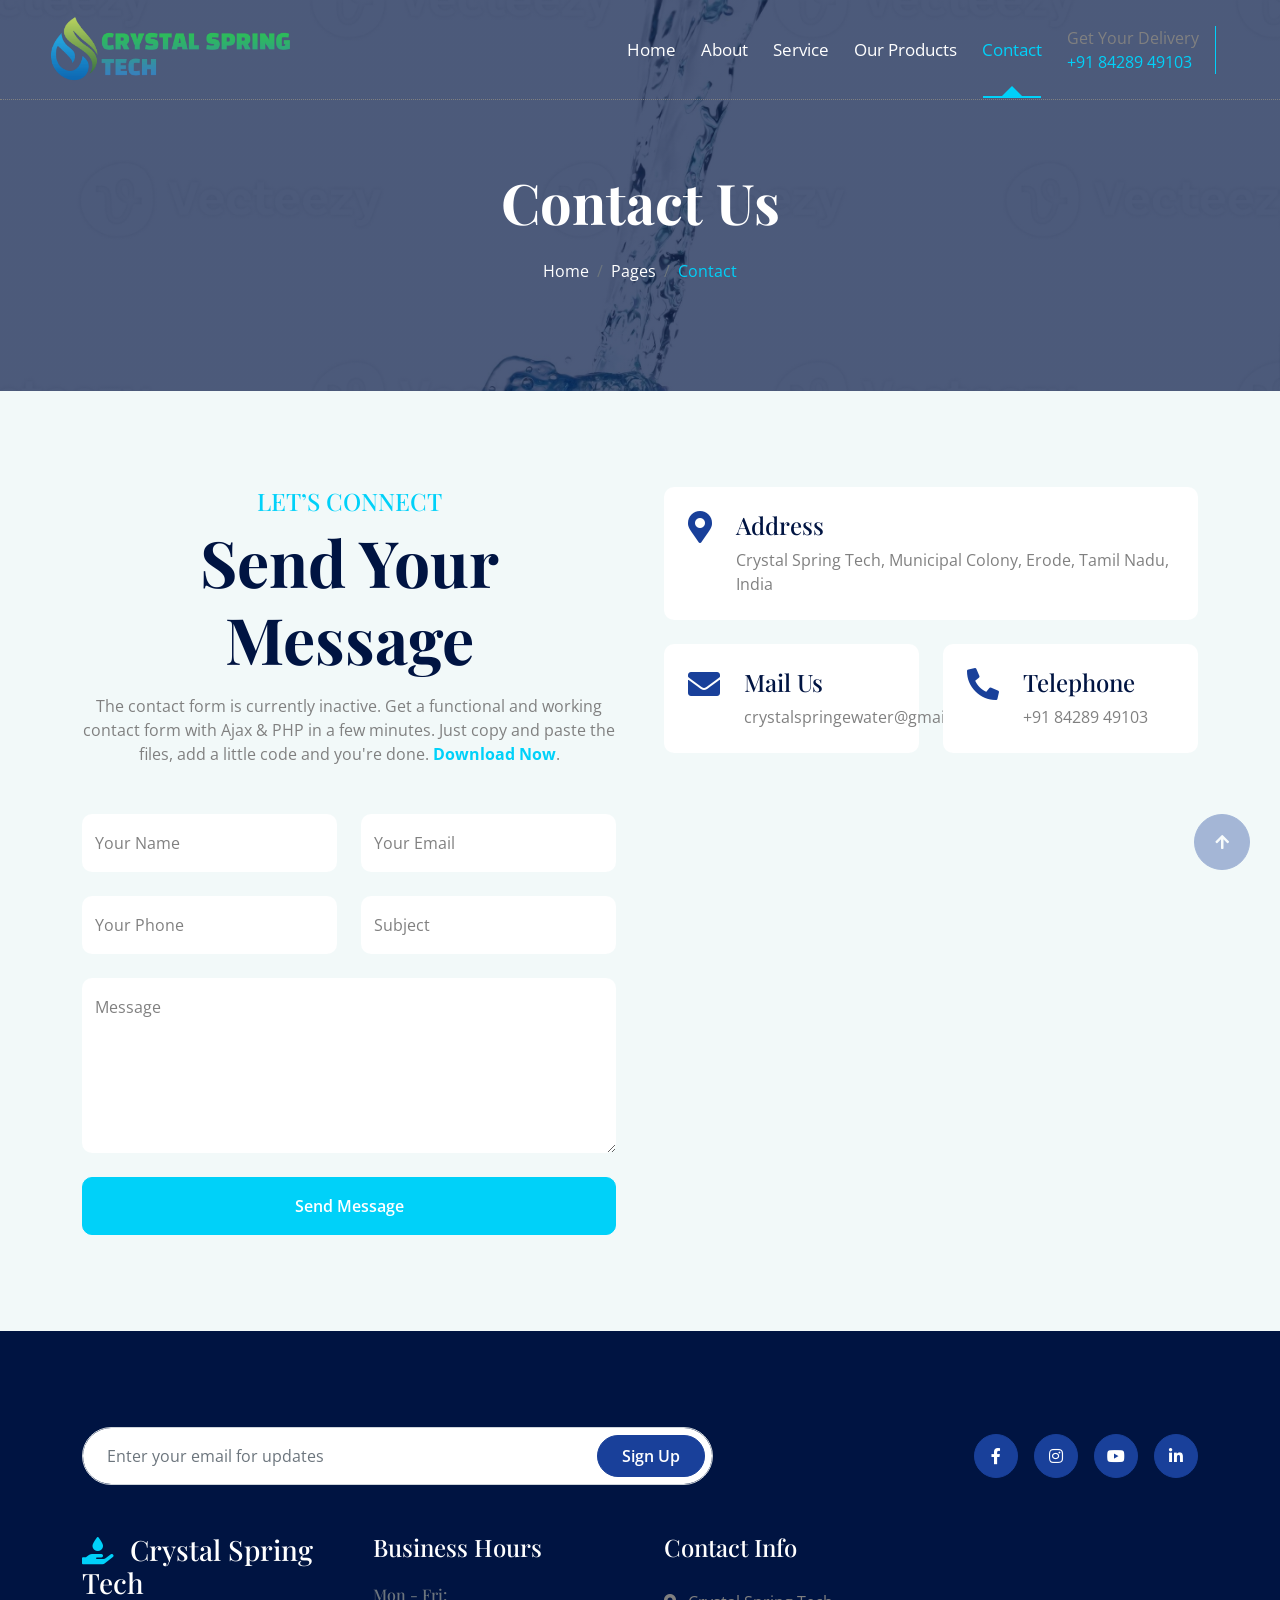
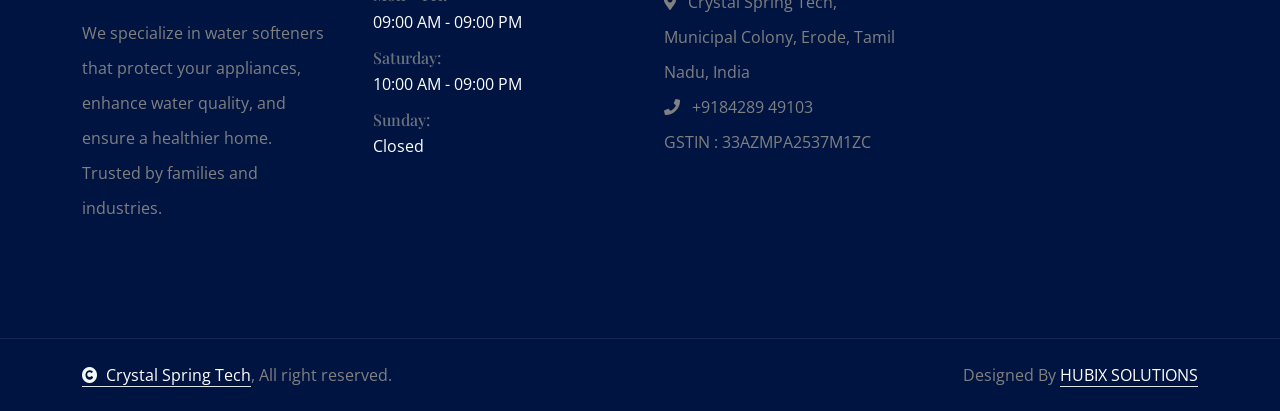
<file: contact.html>
<!DOCTYPE html>
<html lang="en">

    <head>
        <meta charset="utf-8">
        <title>Crystal Spring Tech</title>
        <meta content="width=device-width, initial-scale=1.0" name="viewport">
        <meta content="" name="keywords">
        <meta content="" name="description">

        <!-- Google Web Fonts -->
        <link rel="preconnect" href="https://fonts.googleapis.com">
        <link rel="preconnect" href="https://fonts.gstatic.com" crossorigin>
        <link href="https://fonts.googleapis.com/css2?family=Open+Sans:ital,wdth,wght@0,75..100,300..800;1,75..100,300..800&family=Playfair+Display:ital,wght@0,400..900;1,400..900&display=swap" rel="stylesheet"> 

        <!-- Icon Font Stylesheet -->
        <link rel="stylesheet" href="https://use.fontawesome.com/releases/v5.15.4/css/all.css"/>
        <link href="https://cdn.jsdelivr.net/npm/bootstrap-icons@1.4.1/font/bootstrap-icons.css" rel="stylesheet">

        <!-- Libraries Stylesheet -->
        <link href="lib/animate/animate.min.css" rel="stylesheet">
        <link href="lib/owlcarousel/assets/owl.carousel.min.css" rel="stylesheet">


        <!-- Customized Bootstrap Stylesheet -->
        <link href="css/bootstrap.min.css" rel="stylesheet">

        <!-- Template Stylesheet -->
        <link href="css/style.css" rel="stylesheet">
    </head>

    <body>

        <!-- Spinner Start -->
        <div id="spinner" class="show bg-white position-fixed translate-middle w-100 vh-100 top-50 start-50 d-flex align-items-center justify-content-center">
            <div class="spinner-border text-primary" style="width: 3rem; height: 3rem;" role="status">
                <span class="sr-only">Loading...</span>
            </div>
        </div>
        <!-- Spinner End -->

        <!-- Navbar & Hero Start -->
        <div class="container-fluid position-relative p-0">
            <nav class="navbar navbar-expand-lg navbar-light px-4 px-lg-5 py-3 py-lg-0">
                <a href="" class="navbar-brand p-0" style="max-height: 100px;">
                    <div style="display: flex;">
                        <img src="img/cst-logo.png" style="" alt="Logo">
                    </div>
                </a>
                <button class="navbar-toggler" type="button" data-bs-toggle="collapse" data-bs-target="#navbarCollapse">
                    <span class="fa fa-bars"></span>
                </button>
                <div class="collapse navbar-collapse" id="navbarCollapse">
                    <div class="navbar-nav ms-auto py-0">
                        <a href="index.html" class="nav-item nav-link ">Home</a>
                        <a href="about.html" class="nav-item nav-link">About</a>
                        <a href="service.html" class="nav-item nav-link">Service</a>
                        <a href="product.html" class="nav-item nav-link">Our Products</a>

                        <a href="contact.html" class="nav-item nav-link active">Contact</a>
                    </div>
                    <div class="d-none d-xl-flex me-3">
                        <div class="d-flex flex-column pe-3 border-end border-primary">
                            <span class="text-body">Get Your Delivery</span>
                            <a href="tel:+91 84289 49103"><span class="text-primary">+91 84289 49103</span></a>
                        </div>
                    </div>

                </div>
            </nav>

            <!-- Header Start -->
            <div class="container-fluid bg-breadcrumb">
                <div class="container text-center py-5" style="max-width: 900px;">
                    <h4 class="text-white display-4 mb-4 wow fadeInDown" data-wow-delay="0.1s">Contact Us</h4>
                    <ol class="breadcrumb d-flex justify-content-center mb-0 wow fadeInDown" data-wow-delay="0.3s">
                        <li class="breadcrumb-item"><a href="index.html">Home</a></li>
                        <li class="breadcrumb-item"><a href="#">Pages</a></li>
                        <li class="breadcrumb-item active text-primary ">Contact</li>
                    </ol>    
                </div>
            </div>
            <!-- Header End -->
        </div>
        <!-- Navbar & Hero End -->

        <!-- Modal Search Start -->
        <div class="modal fade" id="searchModal" tabindex="-1" aria-labelledby="exampleModalLabel" aria-hidden="true">
            <div class="modal-dialog modal-fullscreen">
                <div class="modal-content rounded-0">
                    <div class="modal-header">
                        <h4 class="modal-title mb-0" id="exampleModalLabel">Search by keyword</h4>
                        <button type="button" class="btn-close" data-bs-dismiss="modal" aria-label="Close"></button>
                    </div>
                    <div class="modal-body d-flex align-items-center">
                        <div class="input-group w-75 mx-auto d-flex">
                            <input type="search" class="form-control p-3" placeholder="keywords" aria-describedby="search-icon-1">
                            <span id="search-icon-1" class="input-group-text btn border p-3"><i class="fa fa-search text-white"></i></span>
                        </div>
                    </div>
                </div>
            </div>
        </div>
        <!-- Modal Search End -->

        <!-- Contact Start -->
        <div class="container-fluid contact bg-light py-5">
            <div class="container py-5">
                <div class="row g-5">
                    <div class="col-lg-6 h-100 wow fadeInUp" data-wow-delay="0.2s">
                        <div class="text-center mx-auto pb-5" style="max-width: 800px;">
                            <h4 class="text-uppercase text-primary">Let’s Connect</h4>
                            <h1 class="display-3 text-capitalize mb-3">Send Your Message</h1>
                            <p class="mb-0">The contact form is currently inactive. Get a functional and working contact form with Ajax & PHP in a few minutes. Just copy and paste the files, add a little code and you're done. <a class="text-primary fw-bold" href="https://htmlcodex.com/contact-form">Download Now</a>.</p>
                        </div>
                        <form>
                            <div class="row g-4">
                                <div class="col-lg-12 col-xl-6">
                                    <div class="form-floating">
                                        <input type="text" class="form-control border-0" id="name" placeholder="Your Name">
                                        <label for="name">Your Name</label>
                                    </div>
                                </div>
                                <div class="col-lg-12 col-xl-6">
                                    <div class="form-floating">
                                        <input type="email" class="form-control border-0" id="email" placeholder="Your Email">
                                        <label for="email">Your Email</label>
                                    </div>
                                </div>
                                <div class="col-lg-12 col-xl-6">
                                    <div class="form-floating">
                                        <input type="phone" class="form-control border-0" id="phone" placeholder="Phone">
                                        <label for="phone">Your Phone</label>
                                    </div>
                                </div>
                                <div class="col-lg-12 col-xl-6">
                                    <div class="form-floating">
                                        <input type="text" class="form-control border-0" id="subject" placeholder="Subject">
                                        <label for="subject">Subject</label>
                                    </div>
                                </div>
                                <div class="col-12">
                                    <div class="form-floating">
                                        <textarea class="form-control border-0" placeholder="Leave a message here" id="message" style="height: 175px"></textarea>
                                        <label for="message">Message</label>
                                    </div>
                                </div>
                                <div class="col-12">
                                    <button class="btn btn-primary w-100 py-3">Send Message</button>
                                </div>
                            </div>
                        </form>
                    </div>
                    <div class="col-lg-6 wow fadeInUp" data-wow-delay="0.4s">
                        <div class="row g-4">
                            <div class="col-12">
                                <div class="d-inline-flex rounded bg-white w-100 p-4">
                                    <i class="fas fa-map-marker-alt fa-2x text-secondary me-4"></i>
                                    <div>
                                        <h4>Address</h4>
                                        <p class="mb-0">Crystal Spring Tech, Municipal Colony, Erode, Tamil Nadu, India</p>
                                    </div>
                                </div>
                            </div>
                            <div class="col-lg-12 col-xl-6">
                                <div class="d-inline-flex rounded bg-white w-100 p-4">
                                    <i class="fas fa-envelope fa-2x text-secondary me-4"></i>
                                    <div>
                                        <h4>Mail Us</h4>
                                        <p class="mb-0">crystalspringewater@gmail.com</p>
                                    </div>
                                </div>
                            </div>
                            <div class="col-lg-12 col-xl-6">
                                <div class="d-inline-flex rounded bg-white w-100 p-4">
                                    <i class="fa fa-phone-alt fa-2x text-secondary me-4"></i>
                                    <div>
                                        <h4>Telephone</h4>
                                        <p class="mb-0">+91 84289 49103</p>
                                    </div>
                                </div>
                            </div>
                            <div class="col-12">
                                <div class="h-100 overflow-hidden">
<iframe src="https://www.google.com/maps/embed?pb=!1m18!1m12!1m3!1d3911.8688868841596!2d77.71354707459592!3d11.344286048463747!2m3!1f0!2f0!3f0!3m2!1i1024!2i768!4f13.1!3m3!1m2!1s0x3ba96fc476df27c9%3A0xfb04ba2328da2315!2sCrystal%20spring%20tech!5e0!3m2!1sen!2sin!4v1753258886866!5m2!1sen!2sin" width="600" height="450" style="border:0;" allowfullscreen="" loading="lazy" referrerpolicy="no-referrer-when-downgrade"></iframe>
                                </div>
                            </div>
                        </div>
                    </div>
                </div>
            </div>
        </div>
        <!-- Contact End -->

      
    <!-- Footer Start -->
    <div class="container-fluid footer py-5 wow fadeIn" data-wow-delay="0.2s">
    <div class="container py-5">
        <!-- Signup + Social Links -->
        <div class="row g-5 mb-5 align-items-center">
            <div class="col-lg-7">
                <div class="position-relative mx-auto">
                    <input class="form-control rounded-pill w-100 py-3 ps-4 pe-5" type="text" placeholder="Enter your email for updates">
                    <button type="button" class="btn btn-secondary rounded-pill position-absolute top-0 end-0 py-2 px-4 mt-2 me-2">Sign Up</button>
                </div>
            </div>
            <div class="col-lg-5">
                <div class="d-flex align-items-center justify-content-center justify-content-lg-end">
                    <a class="btn btn-secondary btn-md-square rounded-circle me-3" href="#"><i class="fab fa-facebook-f"></i></a>
                    <a class="btn btn-secondary btn-md-square rounded-circle me-3" href="#"><i class="fab fa-instagram"></i></a>
                    <a class="btn btn-secondary btn-md-square rounded-circle me-3" href="#"><i class="fab fa-youtube"></i></a>
                    <a class="btn btn-secondary btn-md-square rounded-circle" href="#"><i class="fab fa-linkedin-in"></i></a>
                </div>
            </div>
        </div>

        <!-- Footer Content -->
        <div class="row g-5">
            <!-- Company Overview -->
            <div class="col-md-6 col-lg-6 col-xl-3">
                <div class="footer-item d-flex flex-column">
                    <div class="footer-item">
                        <h3 class="text-white mb-3"><i class="fas fa-hand-holding-water text-primary me-3"></i>Crystal Spring Tech</h3>
                        <p class="mb-3">We specialize in water softeners that protect your appliances, enhance water quality, and ensure a healthier home. Trusted by families and industries.</p>
                    </div>
                </div>
            </div>


            <!-- Business Hours -->
            <div class="col-md-6 col-lg-6 col-xl-3">
                <div class="footer-item d-flex flex-column">
                    <h4 class="text-white mb-4">Business Hours</h4>
                    <div class="mb-2">
                        <h6 class="text-muted mb-0">Mon - Fri:</h6>
                        <p class="text-white mb-0">09:00 AM - 09:00 PM</p>
                    </div>
                    <div class="mb-2">
                        <h6 class="text-muted mb-0">Saturday:</h6>
                        <p class="text-white mb-0">10:00 AM - 09:00 PM</p>
                    </div>
                    <div>
                        <h6 class="text-muted mb-0">Sunday:</h6>
                        <p class="text-white mb-0">Closed</p>
                    </div>
                </div>
            </div>

            <!-- Contact Info -->
            <div class="col-md-6 col-lg-6 col-xl-3">
                <div class="footer-item d-flex flex-column">
                    <h4 class="text-white mb-4">Contact Info</h4>
                    <a href="#"><i class="fas fa-map-marker-alt me-2"></i> Crystal Spring Tech, Municipal Colony, Erode, Tamil Nadu, India</a>
                    <!-- <a href="mailto:info@Crystal Spring Tech.com"><i class="fas fa-envelope me-2"></i> info@.com</a> -->
                    <a href="tel:+9184289 49103"><i class="fas fa-phone me-2"></i> +9184289 49103</a>
                    <a> GSTIN : 33AZMPA2537M1ZC</a>

                </div>
            </div>
        </div>
    </div>
</div>
<!-- Footer End -->

        
        <!-- Copyright Start -->
            <div class="container-fluid copyright py-4">
            <div class="container">
                <div class="row g-4 align-items-center">
                    <div class="col-md-6 text-center text-md-start mb-md-0">
                        <span class="text-body"><a href="#" class="border-bottom text-white"><i class="fas fa-copyright text-light me-2"></i>Crystal Spring Tech</a>, All right reserved.</span>
                    </div>
                    <div class="col-md-6 text-center text-md-end text-body">
                        <!--/*** This template is free as long as you keep the below author’s credit link/attribution link/backlink. ***/-->
                        <!--/*** If you'd like to use the template without the below author’s credit link/attribution link/backlink, ***/-->
                        <!--/*** you can purchase the Credit Removal License from "https://htmlcodex.com/credit-removal". ***/-->
                        Designed By <a class="border-bottom text-white" href="https://htmlcodex.com">HUBIX SOLUTIONS</a>
                    </div>
                </div>
            </div>
        </div>
        <!-- Copyright End -->


        <!-- Back to Top -->
        <a href="#" class="btn btn-secondary btn-lg-square rounded-circle back-to-top"><i class="fa fa-arrow-up"></i></a>   

        
    <!-- JavaScript Libraries -->
    <script src="https://ajax.googleapis.com/ajax/libs/jquery/3.6.4/jquery.min.js"></script>
    <script src="https://cdn.jsdelivr.net/npm/bootstrap@5.0.0/dist/js/bootstrap.bundle.min.js"></script>
    <script src="lib/wow/wow.min.js"></script>
    <script src="lib/easing/easing.min.js"></script>
    <script src="lib/waypoints/waypoints.min.js"></script>
    <script src="lib/counterup/counterup.min.js"></script>
    <script src="lib/owlcarousel/owl.carousel.min.js"></script>
    

    <!-- Template Javascript -->
    <script src="js/main.js"></script>
    </body>

</html>
</file>
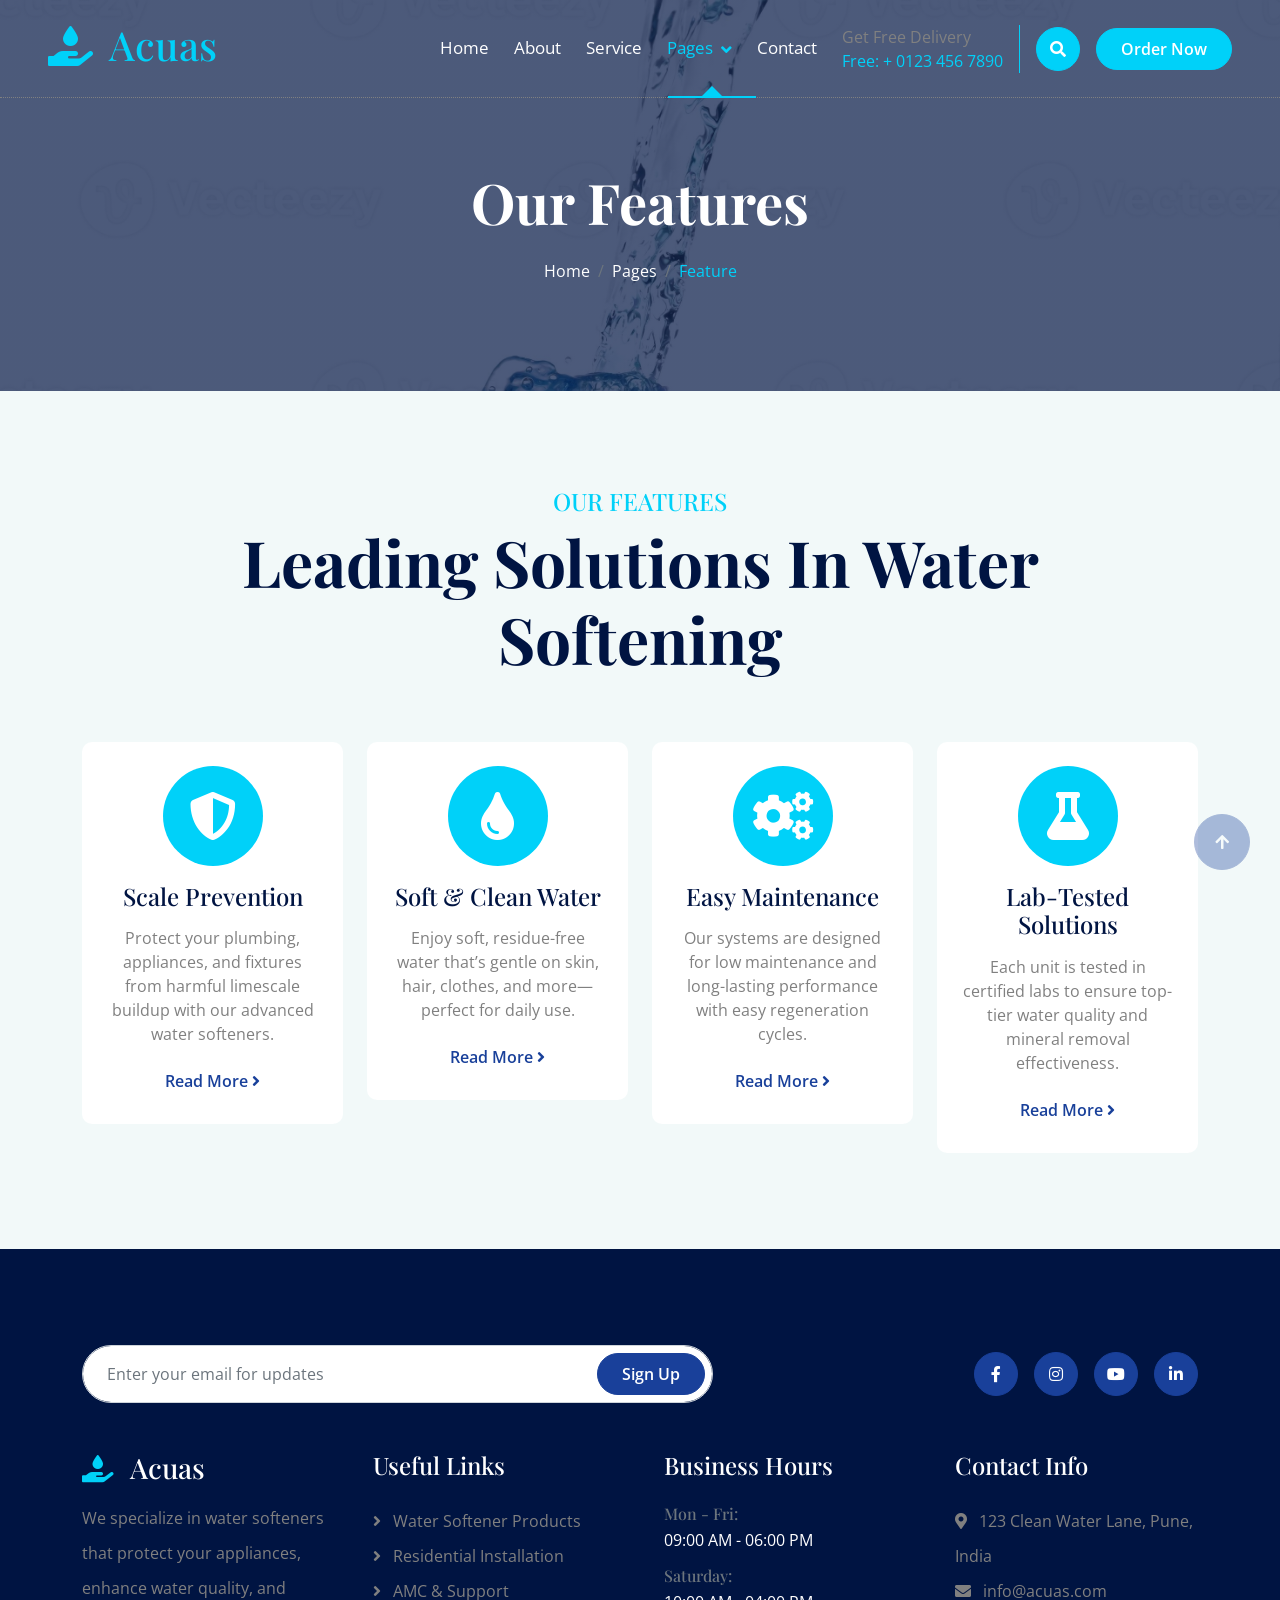
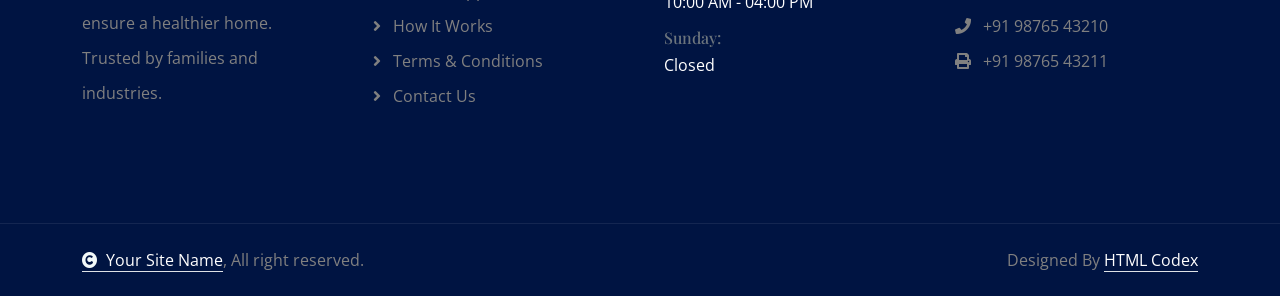
<file: feature.html>
<!DOCTYPE html>
<html lang="en">

    <head>
        <meta charset="utf-8">
        <title>Acuas - Drinking Water Website Template</title>
        <meta content="width=device-width, initial-scale=1.0" name="viewport">
        <meta content="" name="keywords">
        <meta content="" name="description">

        <!-- Google Web Fonts -->
        <link rel="preconnect" href="https://fonts.googleapis.com">
        <link rel="preconnect" href="https://fonts.gstatic.com" crossorigin>
        <link href="https://fonts.googleapis.com/css2?family=Open+Sans:ital,wdth,wght@0,75..100,300..800;1,75..100,300..800&family=Playfair+Display:ital,wght@0,400..900;1,400..900&display=swap" rel="stylesheet"> 

        <!-- Icon Font Stylesheet -->
        <link rel="stylesheet" href="https://use.fontawesome.com/releases/v5.15.4/css/all.css"/>
        <link href="https://cdn.jsdelivr.net/npm/bootstrap-icons@1.4.1/font/bootstrap-icons.css" rel="stylesheet">

        <!-- Libraries Stylesheet -->
        <link href="lib/animate/animate.min.css" rel="stylesheet">
        <link href="lib/owlcarousel/assets/owl.carousel.min.css" rel="stylesheet">


        <!-- Customized Bootstrap Stylesheet -->
        <link href="css/bootstrap.min.css" rel="stylesheet">

        <!-- Template Stylesheet -->
        <link href="css/style.css" rel="stylesheet">
    </head>

    <body>

        <!-- Spinner Start -->
        <div id="spinner" class="show bg-white position-fixed translate-middle w-100 vh-100 top-50 start-50 d-flex align-items-center justify-content-center">
            <div class="spinner-border text-primary" style="width: 3rem; height: 3rem;" role="status">
                <span class="sr-only">Loading...</span>
            </div>
        </div>
        <!-- Spinner End -->

        <!-- Navbar & Hero Start -->
        <div class="container-fluid position-relative p-0">
            <nav class="navbar navbar-expand-lg navbar-light px-4 px-lg-5 py-3 py-lg-0">
                <a href="" class="navbar-brand p-0">
                    <h1 class="text-primary"><i class="fas fa-hand-holding-water me-3"></i>Acuas</h1>
                    <!-- <img src="img/logo.png" alt="Logo"> -->
                </a>
                <button class="navbar-toggler" type="button" data-bs-toggle="collapse" data-bs-target="#navbarCollapse">
                    <span class="fa fa-bars"></span>
                </button>
                <div class="collapse navbar-collapse" id="navbarCollapse">
                    <div class="navbar-nav ms-auto py-0">
                        <a href="index.html" class="nav-item nav-link">Home</a>
                        <a href="about.html" class="nav-item nav-link">About</a>
                        <a href="service.html" class="nav-item nav-link">Service</a>

                        <div class="nav-item dropdown active">
                            <a href="#" class="nav-link dropdown-toggle active" data-bs-toggle="dropdown">Pages</a>
                            <div class="dropdown-menu m-0">
                                <a href="feature.html" class="dropdown-item active">Our Feature</a>
                                <a href="product.html" class="dropdown-item">Our Product</a>
                                <a href="team.html" class="dropdown-item">Our Team</a>
                                <a href="testimonial.html" class="dropdown-item">Testimonial</a>

                            </div>
                        </div>
                        <a href="contact.html" class="nav-item nav-link">Contact</a>
                    </div>
                    <div class="d-none d-xl-flex me-3">
                        <div class="d-flex flex-column pe-3 border-end border-primary">
                            <span class="text-body">Get Free Delivery</span>
                            <a href="tel:+4733378901"><span class="text-primary">Free: + 0123 456 7890</span></a>
                        </div>
                    </div>
                    <button class="btn btn-primary btn-md-square d-flex flex-shrink-0 mb-3 mb-lg-0 rounded-circle me-3" data-bs-toggle="modal" data-bs-target="#searchModal"><i class="fas fa-search"></i></button>
                    <a href="" class="btn btn-primary rounded-pill d-inline-flex flex-shrink-0 py-2 px-4">Order Now</a>
                </div>
            </nav>

            <!-- Header Start -->
            <div class="container-fluid bg-breadcrumb">
                <div class="container text-center py-5" style="max-width: 900px;">
                    <h4 class="text-white display-4 mb-4 wow fadeInDown" data-wow-delay="0.1s">Our Features</h4>
                    <ol class="breadcrumb d-flex justify-content-center mb-0 wow fadeInDown" data-wow-delay="0.3s">
                        <li class="breadcrumb-item"><a href="index.html">Home</a></li>
                        <li class="breadcrumb-item"><a href="#">Pages</a></li>
                        <li class="breadcrumb-item active text-primary">Feature</li>
                    </ol>    
                </div>
            </div>
            <!-- Header End -->
        </div>
        <!-- Navbar & Hero End -->

        <!-- Modal Search Start -->
        <div class="modal fade" id="searchModal" tabindex="-1" aria-labelledby="exampleModalLabel" aria-hidden="true">
            <div class="modal-dialog modal-fullscreen">
                <div class="modal-content rounded-0">
                    <div class="modal-header">
                        <h4 class="modal-title mb-0" id="exampleModalLabel">Search by keyword</h4>
                        <button type="button" class="btn-close" data-bs-dismiss="modal" aria-label="Close"></button>
                    </div>
                    <div class="modal-body d-flex align-items-center">
                        <div class="input-group w-75 mx-auto d-flex">
                            <input type="search" class="form-control p-3" placeholder="keywords" aria-describedby="search-icon-1">
                            <span id="search-icon-1" class="input-group-text btn border p-3"><i class="fa fa-search text-white"></i></span>
                        </div>
                    </div>
                </div>
            </div>
        </div>
        <!-- Modal Search End -->

          <!-- Feature Start -->
<div class="container-fluid feature bg-light py-5">
    <div class="container py-5">
        <div class="text-center mx-auto pb-5 wow fadeInUp" data-wow-delay="0.2s" style="max-width: 800px;">
            <h4 class="text-uppercase text-primary">Our Features</h4>
            <h1 class="display-3 text-capitalize mb-3">Leading Solutions in Water Softening</h1>
        </div>
        <div class="row g-4">
            <!-- Feature 1 -->
            <div class="col-md-6 col-lg-6 col-xl-3 wow fadeInUp" data-wow-delay="0.2s">
                <div class="feature-item p-4">
                    <div class="feature-icon mb-3">
                        <i class="fas fa-shield-alt text-white fa-3x"></i>
                    </div>
                    <a href="#" class="h4 mb-3">Scale Prevention</a>
                    <p class="mb-3">Protect your plumbing, appliances, and fixtures from harmful limescale buildup with our advanced water softeners.</p>
                    <a href="#" class="btn text-secondary">Read More <i class="fa fa-angle-right"></i></a>
                </div>
            </div>

            <!-- Feature 2 -->
            <div class="col-md-6 col-lg-6 col-xl-3 wow fadeInUp" data-wow-delay="0.4s">
                <div class="feature-item p-4">
                    <div class="feature-icon mb-3">
                        <i class="fas fa-tint text-white fa-3x"></i>
                    </div>
                    <a href="#" class="h4 mb-3">Soft & Clean Water</a>
                    <p class="mb-3">Enjoy soft, residue-free water that’s gentle on skin, hair, clothes, and more—perfect for daily use.</p>
                    <a href="#" class="btn text-secondary">Read More <i class="fa fa-angle-right"></i></a>
                </div>
            </div>

            <!-- Feature 3 -->
            <div class="col-md-6 col-lg-6 col-xl-3 wow fadeInUp" data-wow-delay="0.6s">
                <div class="feature-item p-4">
                    <div class="feature-icon mb-3">
                        <i class="fas fa-cogs text-white fa-3x"></i>
                    </div>
                    <a href="#" class="h4 mb-3">Easy Maintenance</a>
                    <p class="mb-3">Our systems are designed for low maintenance and long-lasting performance with easy regeneration cycles.</p>
                    <a href="#" class="btn text-secondary">Read More <i class="fa fa-angle-right"></i></a>
                </div>
            </div>

            <!-- Feature 4 -->
            <div class="col-md-6 col-lg-6 col-xl-3 wow fadeInUp" data-wow-delay="0.8s">
                <div class="feature-item p-4">
                    <div class="feature-icon mb-3">
                        <i class="fas fa-flask text-white fa-3x"></i>
                    </div>
                    <a href="#" class="h4 mb-3">Lab-Tested Solutions</a>
                    <p class="mb-3">Each unit is tested in certified labs to ensure top-tier water quality and mineral removal effectiveness.</p>
                    <a href="#" class="btn text-secondary">Read More <i class="fa fa-angle-right"></i></a>
                </div>
            </div>
        </div>
    </div>
</div>
<!-- Feature End -->
    
    <!-- Footer Start -->
<div class="container-fluid footer py-5 wow fadeIn" data-wow-delay="0.2s">
    <div class="container py-5">
        <!-- Signup + Social Links -->
        <div class="row g-5 mb-5 align-items-center">
            <div class="col-lg-7">
                <div class="position-relative mx-auto">
                    <input class="form-control rounded-pill w-100 py-3 ps-4 pe-5" type="text" placeholder="Enter your email for updates">
                    <button type="button" class="btn btn-secondary rounded-pill position-absolute top-0 end-0 py-2 px-4 mt-2 me-2">Sign Up</button>
                </div>
            </div>
            <div class="col-lg-5">
                <div class="d-flex align-items-center justify-content-center justify-content-lg-end">
                    <a class="btn btn-secondary btn-md-square rounded-circle me-3" href="#"><i class="fab fa-facebook-f"></i></a>
                    <a class="btn btn-secondary btn-md-square rounded-circle me-3" href="#"><i class="fab fa-instagram"></i></a>
                    <a class="btn btn-secondary btn-md-square rounded-circle me-3" href="#"><i class="fab fa-youtube"></i></a>
                    <a class="btn btn-secondary btn-md-square rounded-circle" href="#"><i class="fab fa-linkedin-in"></i></a>
                </div>
            </div>
        </div>

        <!-- Footer Content -->
        <div class="row g-5">
            <!-- Company Overview -->
            <div class="col-md-6 col-lg-6 col-xl-3">
                <div class="footer-item d-flex flex-column">
                    <div class="footer-item">
                        <h3 class="text-white mb-3"><i class="fas fa-hand-holding-water text-primary me-3"></i>Acuas</h3>
                        <p class="mb-3">We specialize in water softeners that protect your appliances, enhance water quality, and ensure a healthier home. Trusted by families and industries.</p>
                    </div>
                </div>
            </div>

            <!-- Useful Links -->
            <div class="col-md-6 col-lg-6 col-xl-3">
                <div class="footer-item d-flex flex-column">
                    <h4 class="text-white mb-4">Useful Links</h4>
                    <a href="#"><i class="fas fa-angle-right me-2"></i> Water Softener Products</a>
                    <a href="#"><i class="fas fa-angle-right me-2"></i> Residential Installation</a>
                    <a href="#"><i class="fas fa-angle-right me-2"></i> AMC & Support</a>
                    <a href="#"><i class="fas fa-angle-right me-2"></i> How It Works</a>
                    <a href="#"><i class="fas fa-angle-right me-2"></i> Terms & Conditions</a>
                    <a href="#"><i class="fas fa-angle-right me-2"></i> Contact Us</a>
                </div>
            </div>

            <!-- Business Hours -->
            <div class="col-md-6 col-lg-6 col-xl-3">
                <div class="footer-item d-flex flex-column">
                    <h4 class="text-white mb-4">Business Hours</h4>
                    <div class="mb-2">
                        <h6 class="text-muted mb-0">Mon - Fri:</h6>
                        <p class="text-white mb-0">09:00 AM - 06:00 PM</p>
                    </div>
                    <div class="mb-2">
                        <h6 class="text-muted mb-0">Saturday:</h6>
                        <p class="text-white mb-0">10:00 AM - 04:00 PM</p>
                    </div>
                    <div>
                        <h6 class="text-muted mb-0">Sunday:</h6>
                        <p class="text-white mb-0">Closed</p>
                    </div>
                </div>
            </div>

            <!-- Contact Info -->
            <div class="col-md-6 col-lg-6 col-xl-3">
                <div class="footer-item d-flex flex-column">
                    <h4 class="text-white mb-4">Contact Info</h4>
                    <a href="#"><i class="fas fa-map-marker-alt me-2"></i> 123 Clean Water Lane, Pune, India</a>
                    <a href="mailto:info@acuas.com"><i class="fas fa-envelope me-2"></i> info@acuas.com</a>
                    <a href="tel:+91 98765 43210"><i class="fas fa-phone me-2"></i> +91 98765 43210</a>
                    <a href="tel:+91 98765 43211" class="mb-3"><i class="fas fa-print me-2"></i> +91 98765 43211</a>
                </div>
            </div>
        </div>
    </div>
</div>
<!-- Footer End -->

        
        <!-- Copyright Start -->
        <div class="container-fluid copyright py-4">
            <div class="container">
                <div class="row g-4 align-items-center">
                    <div class="col-md-6 text-center text-md-start mb-md-0">
                        <span class="text-body"><a href="#" class="border-bottom text-white"><i class="fas fa-copyright text-light me-2"></i>Your Site Name</a>, All right reserved.</span>
                    </div>
                    <div class="col-md-6 text-center text-md-end text-body">
                        <!--/*** This template is free as long as you keep the below author’s credit link/attribution link/backlink. ***/-->
                        <!--/*** If you'd like to use the template without the below author’s credit link/attribution link/backlink, ***/-->
                        <!--/*** you can purchase the Credit Removal License from "https://htmlcodex.com/credit-removal". ***/-->
                        Designed By <a class="border-bottom text-white" href="https://htmlcodex.com">HTML Codex</a>
                    </div>
                </div>
            </div>
        </div>
        <!-- Copyright End -->


        <!-- Back to Top -->
        <a href="#" class="btn btn-secondary btn-lg-square rounded-circle back-to-top"><i class="fa fa-arrow-up"></i></a>   

        
    <!-- JavaScript Libraries -->
    <script src="https://ajax.googleapis.com/ajax/libs/jquery/3.6.4/jquery.min.js"></script>
    <script src="https://cdn.jsdelivr.net/npm/bootstrap@5.0.0/dist/js/bootstrap.bundle.min.js"></script>
    <script src="lib/wow/wow.min.js"></script>
    <script src="lib/easing/easing.min.js"></script>
    <script src="lib/waypoints/waypoints.min.js"></script>
    <script src="lib/counterup/counterup.min.js"></script>
    <script src="lib/owlcarousel/owl.carousel.min.js"></script>
    

    <!-- Template Javascript -->
    <script src="js/main.js"></script>
    </body>

</html>
</file>
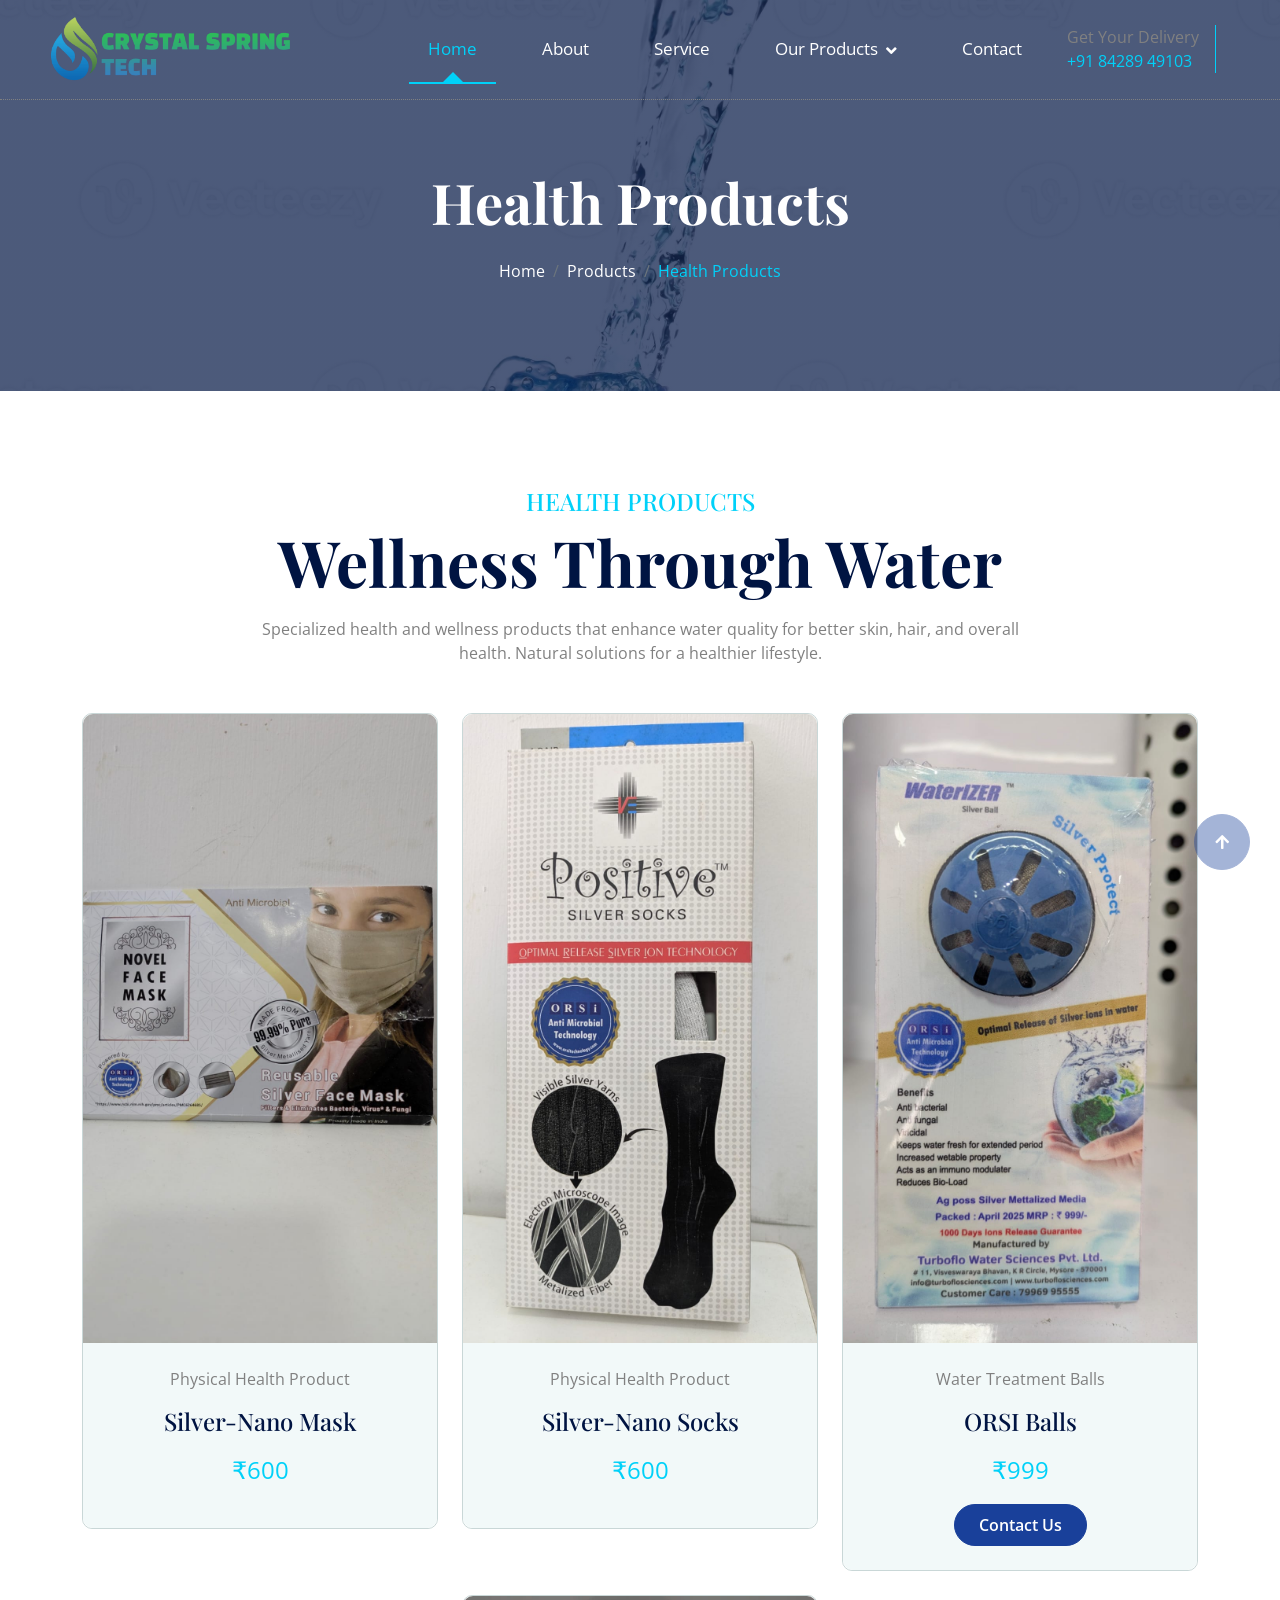
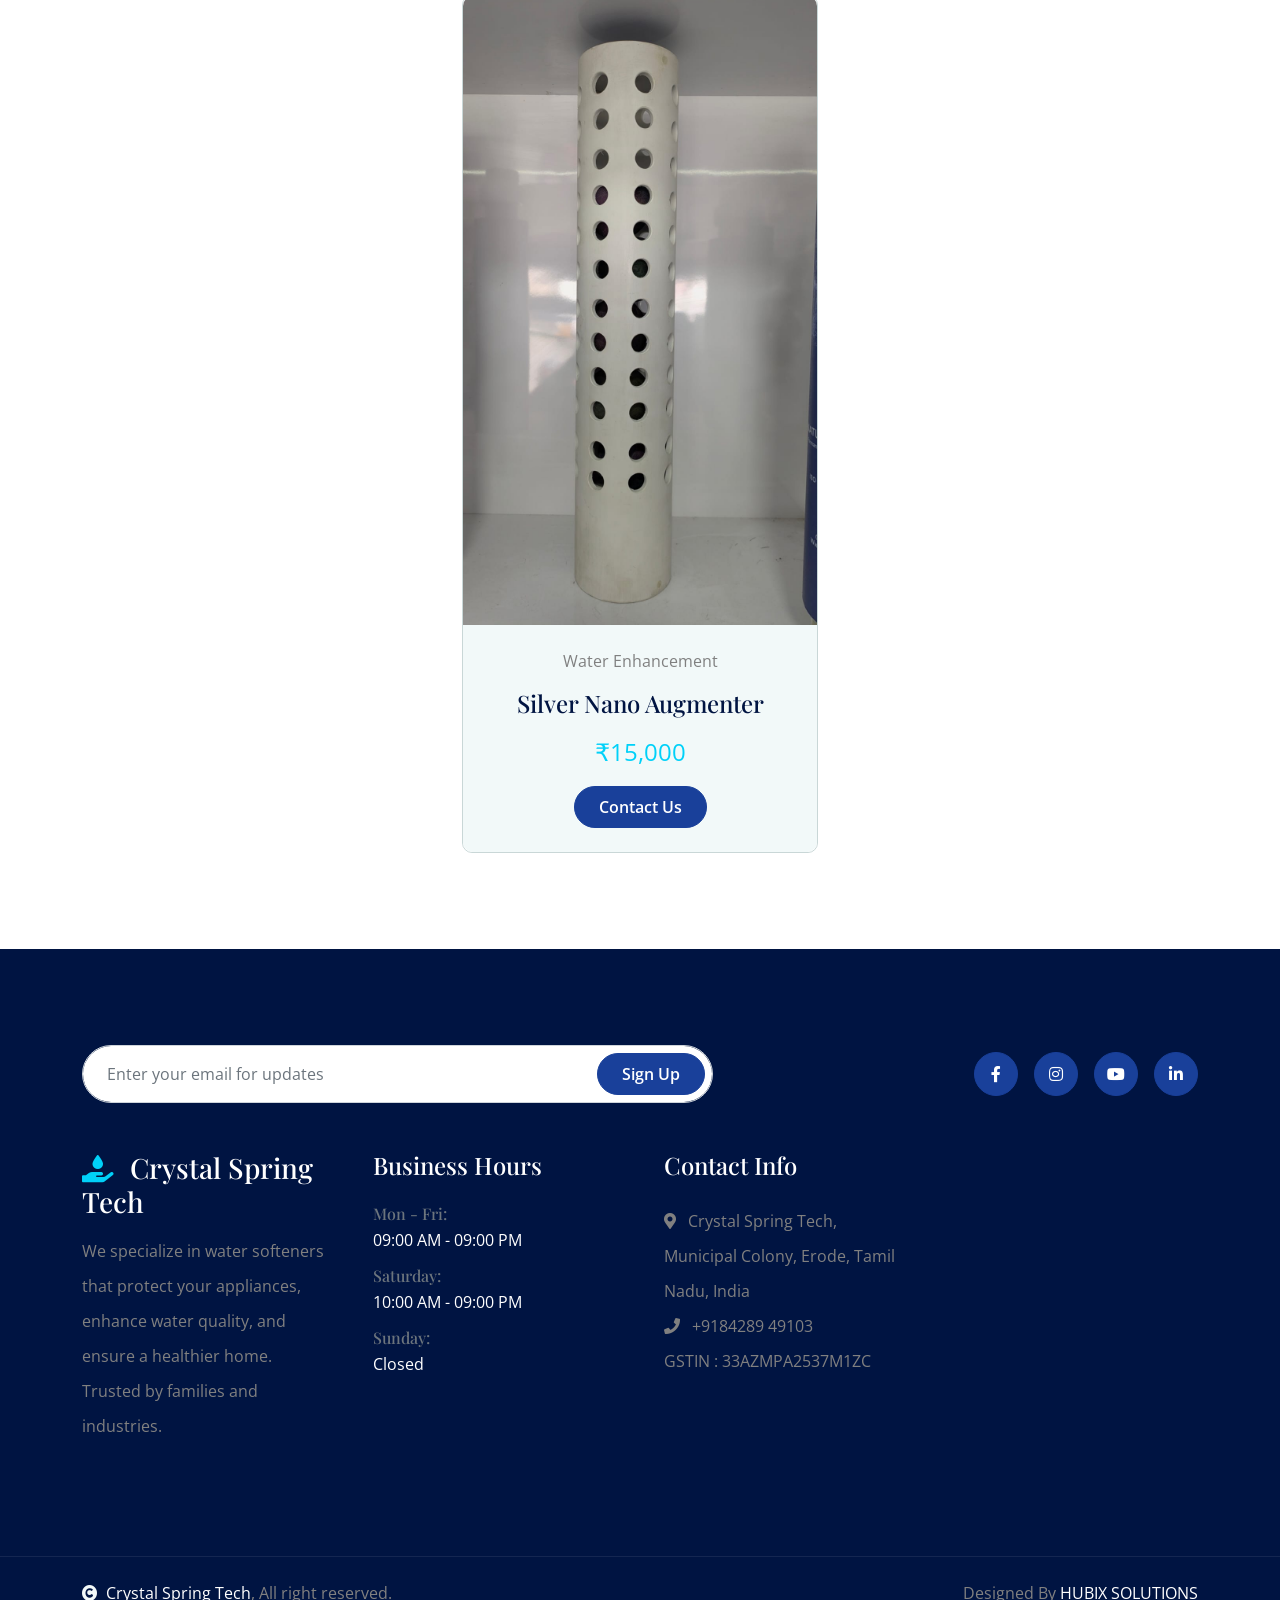
<file: health-products.html>
<!DOCTYPE html>
<html lang="en">

    <head>
        <meta charset="utf-8">
        <title>Health Products - Crystal Spring Tech</title>
        <meta content="width=device-width, initial-scale=1.0" name="viewport">
        <meta content="" name="keywords">
        <meta content="" name="description">

        <!-- Google Web Fonts -->
        <link rel="preconnect" href="https://fonts.googleapis.com">
        <link rel="preconnect" href="https://fonts.gstatic.com" crossorigin>
        <link href="https://fonts.googleapis.com/css2?family=Open+Sans:ital,wdth,wght@0,75..100,300..800;1,75..100,300..800&family=Playfair+Display:ital,wght@0,400..900;1,400..900&display=swap" rel="stylesheet"> 

        <!-- Icon Font Stylesheet -->
        <link rel="stylesheet" href="https://use.fontawesome.com/releases/v5.15.4/css/all.css"/>
        <link href="https://cdn.jsdelivr.net/npm/bootstrap-icons@1.4.1/font/bootstrap-icons.css" rel="stylesheet">

        <!-- Libraries Stylesheet -->
        <link href="lib/animate/animate.min.css" rel="stylesheet">
        <link href="lib/owlcarousel/assets/owl.carousel.min.css" rel="stylesheet">

        <!-- Customized Bootstrap Stylesheet -->
        <link href="css/bootstrap.min.css" rel="stylesheet">

        <!-- Template Stylesheet -->
        <link href="css/style.css" rel="stylesheet">
    </head>

    <body>

        <!-- Spinner Start -->
        <div id="spinner" class="show bg-white position-fixed translate-middle w-100 vh-100 top-50 start-50 d-flex align-items-center justify-content-center">
            <div class="spinner-border text-primary" style="width: 3rem; height: 3rem;" role="status">
                <span class="sr-only">Loading...</span>
            </div>
        </div>
        <!-- Spinner End -->

        <!-- Navbar & Hero Start -->
        <div class="container-fluid position-relative p-0">
            <nav class="navbar navbar-expand-lg navbar-light px-4 px-lg-5 py-3 py-lg-0">
                <a href="/" class="navbar-brand p-0" style="max-height: 100px;">
                    <div style="display: flex;">
                        <img src="img/cst-logo.png" style="" alt="Logo">
                    </div>
                </a>
                <button class="navbar-toggler" type="button" data-bs-toggle="collapse" data-bs-target="#navbarCollapse">
                    <span class="fa fa-bars"></span>
                </button>
                <div class="collapse navbar-collapse" id="navbarCollapse">
                    <div class="navbar-nav ms-auto py-0">
                        <a href="/index.html" class="nav-item nav-link active" style="padding: 20px;">Home</a>
                        <a href="/about.html" class="nav-item nav-link" style="padding: 20px;">About</a>
                        <a href="/service.html" class="nav-item nav-link" style="padding: 20px;">Service</a>
                        
                        <!-- Products Dropdown -->
                        <div class="nav-item dropdown">
                            <a href="#" class="nav-link dropdown-toggle" style="padding: 20px;" id="productsDropdown" role="button" data-bs-toggle="dropdown" aria-expanded="false">Our Products</a>
                            <ul class="dropdown-menu" aria-labelledby="productsDropdown">
                                <li><a class="dropdown-item" href="/softeners.html">Water Softeners</a></li>
                                <li><a class="dropdown-item" href="/ro-purifiers.html">RO Purifiers</a></li>
                                <li><a class="dropdown-item" href="/commercial-purifiers.html">Commercial Purifiers</a></li>
                                <li><a class="dropdown-item" href="/health-products.html">Health Products</a></li>
                            </ul>
                        </div>

                        <a href="/contact.html" class="nav-item nav-link" style="padding: 20px;">Contact</a>
                    </div>
                    <div class="d-none d-xl-flex me-3">
                        <div class="d-flex flex-column pe-3 border-end border-primary">
                            <span class="text-body">Get Your Delivery</span>
                            <a href="tel:+91 84289 49103"><span class="text-primary">+91 84289 49103</span></a>
                        </div>
                    </div>

                </div>
            </nav>
            </div>

            <!-- Header Start -->
            <div class="container-fluid bg-breadcrumb">
                <div class="container text-center py-5" style="max-width: 900px;">
                    <h4 class="text-white display-4 mb-4 wow fadeInDown" data-wow-delay="0.1s">Health Products</h4>
                    <ol class="breadcrumb d-flex justify-content-center mb-0 wow fadeInDown" data-wow-delay="0.3s">
                        <li class="breadcrumb-item"><a href="/index.html">Home</a></li>
                        <li class="breadcrumb-item"><a href="/product.html">Products</a></li>
                        <li class="breadcrumb-item active text-primary">Health Products</li>
                    </ol>    
                </div>
            </div>
            <!-- Header End -->
        </div>
        <!-- Navbar & Hero End -->

        <!-- Modal Search Start -->
        <div class="modal fade" id="searchModal" tabindex="-1" aria-labelledby="exampleModalLabel" aria-hidden="true">
            <div class="modal-dialog modal-fullscreen">
                <div class="modal-content rounded-0">
                    <div class="modal-header">
                        <h4 class="modal-title mb-0" id="exampleModalLabel">Search by keyword</h4>
                        <button type="button" class="btn-close" data-bs-dismiss="modal" aria-label="Close"></button>
                    </div>
                    <div class="modal-body d-flex align-items-center">
                        <div class="input-group w-75 mx-auto d-flex">
                            <input type="search" class="form-control p-3" placeholder="keywords" aria-describedby="search-icon-1">
                            <span id="search-icon-1" class="input-group-text btn border p-3"><i class="fa fa-search text-white"></i></span>
                        </div>
                    </div>
                </div>
            </div>
        </div>
        <!-- Modal Search End -->

        <!-- Health Products Start -->
        <div class="container-fluid product py-5">
            <div class="container py-5">
                <div class="text-center mx-auto pb-5 wow fadeInUp" data-wow-delay="0.2s" style="max-width: 800px;">
                    <h4 class="text-uppercase text-primary">Health Products</h4>
                    <h1 class="display-3 text-capitalize mb-3">Wellness Through Water</h1>
                    <p class="mb-0">Specialized health and wellness products that enhance water quality for better skin, hair, and overall health. Natural solutions for a healthier lifestyle.</p>
                </div>
                <div class="row g-4 justify-content-center">
                    <!-- Waterzap Softener -->
                    <div class="col-lg-6 col-xl-4 wow fadeInUp" data-wow-delay="0.2s">
                        <div class="product-item">
                            <img src="img/health-1.jpeg" class="img-fluid w-100 rounded-top" alt="Waterzap Softener">
                            <div class="product-content bg-light text-center rounded-bottom p-4">
                                <p>Physical Health Product</p>
                                <a href="#" class="h4 d-inline-block mb-3">Silver-Nano Mask</a>
                                <p class="fs-4 text-primary mb-3">₹600</p>
                            </div>
                        </div>
                    </div>

                    <div class="col-lg-6 col-xl-4 wow fadeInUp" data-wow-delay="0.2s">
                        <div class="product-item">
                            <img src="img/health-2.jpeg" class="img-fluid w-100 rounded-top" alt="Waterzap Softener">
                            <div class="product-content bg-light text-center rounded-bottom p-4">
                                <p>Physical Health Product</p>
                                <a href="#" class="h4 d-inline-block mb-3">Silver-Nano Socks</a>
                                <p class="fs-4 text-primary mb-3">₹600</p>
                            </div>
                        </div>
                    </div>

                    <!-- ORSI Balls -->
                    <div class="col-lg-6 col-xl-4 wow fadeInUp" data-wow-delay="0.4s">
                        <div class="product-item">
                            <img src="img/balls.jpeg" class="img-fluid w-100 rounded-top" alt="ORSI Balls">
                            <div class="product-content bg-light text-center rounded-bottom p-4">
                                <p>Water Treatment Balls</p>
                                <a href="#" class="h4 d-inline-block mb-3">ORSI Balls</a>
                                <p class="fs-4 text-primary mb-3">₹999</p>
                                <a class="btn btn-secondary rounded-pill py-2 px-4" href="/contact.html">Contact Us</a>
                            </div>
                        </div>
                    </div>

                    <!-- Augmenter -->
                    <div class="col-lg-6 col-xl-4 wow fadeInUp" data-wow-delay="0.6s">
                        <div class="product-item">
                            <img src="img/augmenter.jpeg" class="img-fluid w-100 rounded-top" alt="Augmenter">
                            <div class="product-content bg-light text-center rounded-bottom p-4">
                                <p>Water Enhancement</p>
                                <a href="#" class="h4 d-inline-block mb-3">Silver Nano Augmenter</a>
                                <p class="fs-4 text-primary mb-3">₹15,000</p>
                                <a class="btn btn-secondary rounded-pill py-2 px-4" href="/contact.html">Contact Us</a>
                            </div>
                        </div>
                    </div>
                </div>
            </div>
        </div>
        <!-- Health Products End -->

        <!-- Footer Start -->
        <div class="container-fluid footer py-5 wow fadeIn" data-wow-delay="0.2s">
            <div class="container py-5">
                <!-- Signup + Social Links -->
                <div class="row g-5 mb-5 align-items-center">
                    <div class="col-lg-7">
                        <div class="position-relative mx-auto">
                            <input class="form-control rounded-pill w-100 py-3 ps-4 pe-5" type="text" placeholder="Enter your email for updates">
                            <button type="button" class="btn btn-secondary rounded-pill position-absolute top-0 end-0 py-2 px-4 mt-2 me-2">Sign Up</button>
                        </div>
                    </div>
                    <div class="col-lg-5">
                        <div class="d-flex align-items-center justify-content-center justify-content-lg-end">
                            <a class="btn btn-secondary btn-md-square rounded-circle me-3" href="#"><i class="fab fa-facebook-f"></i></a>
                            <a class="btn btn-secondary btn-md-square rounded-circle me-3" href="#"><i class="fab fa-instagram"></i></a>
                            <a class="btn btn-secondary btn-md-square rounded-circle me-3" href="#"><i class="fab fa-youtube"></i></a>
                            <a class="btn btn-secondary btn-md-square rounded-circle" href="#"><i class="fab fa-linkedin-in"></i></a>
                        </div>
                    </div>
                </div>

                <!-- Footer Content -->
                <div class="row g-5">
                    <!-- Company Overview -->
                    <div class="col-md-6 col-lg-6 col-xl-3">
                        <div class="footer-item d-flex flex-column">
                            <div class="footer-item">
                                <h3 class="text-white mb-3"><i class="fas fa-hand-holding-water text-primary me-3"></i>Crystal Spring Tech</h3>
                                <p class="mb-3">We specialize in water softeners that protect your appliances, enhance water quality, and ensure a healthier home. Trusted by families and industries.</p>
                            </div>
                        </div>
                    </div>

                    <!-- Business Hours -->
                    <div class="col-md-6 col-lg-6 col-xl-3">
                        <div class="footer-item d-flex flex-column">
                            <h4 class="text-white mb-4">Business Hours</h4>
                            <div class="mb-2">
                                <h6 class="text-muted mb-0">Mon - Fri:</h6>
                                <p class="text-white mb-0">09:00 AM - 09:00 PM</p>
                            </div>
                            <div class="mb-2">
                                <h6 class="text-muted mb-0">Saturday:</h6>
                                <p class="text-white mb-0">10:00 AM - 09:00 PM</p>
                            </div>
                            <div>
                                <h6 class="text-muted mb-0">Sunday:</h6>
                                <p class="text-white mb-0">Closed</p>
                            </div>
                        </div>
                    </div>

                    <!-- Contact Info -->
                    <div class="col-md-6 col-lg-6 col-xl-3">
                        <div class="footer-item d-flex flex-column">
                            <h4 class="text-white mb-4">Contact Info</h4>
                            <a href="#"><i class="fas fa-map-marker-alt me-2"></i> Crystal Spring Tech, Municipal Colony, Erode, Tamil Nadu, India</a>
                            <a href="tel:+9184289 49103"><i class="fas fa-phone me-2"></i> +9184289 49103</a>
                            <a> GSTIN : 33AZMPA2537M1ZC</a>
                        </div>
                    </div>
                </div>
            </div>
        </div>
        <!-- Footer End -->

        <div class="container-fluid copyright py-4">
            <div class="container">
                <div class="row g-4 align-items-center">
                    <div class="col-md-6 text-center text-md-start mb-md-0">
                        <span class="text-body"><a href="#" class="border-bottom text-white"><i class="fas fa-copyright text-light me-2"></i>Crystal Spring Tech</a>, All right reserved.</span>
                    </div>
                    <div class="col-md-6 text-center text-md-end text-body">
                        Designed By <a class="border-bottom text-white" href="https://htmlcodex.com">HUBIX SOLUTIONS</a>
                    </div>
                </div>
            </div>
        </div>

        <!-- Back to Top -->
        <a href="#" class="btn btn-secondary btn-lg-square rounded-circle back-to-top"><i class="fa fa-arrow-up"></i></a>   

        <!-- JavaScript Libraries -->
        <script src="https://ajax.googleapis.com/ajax/libs/jquery/3.6.4/jquery.min.js"></script>
        <script src="https://cdn.jsdelivr.net/npm/bootstrap@5.0.0/dist/js/bootstrap.bundle.min.js"></script>
        <script src="lib/wow/wow.min.js"></script>
        <script src="lib/easing/easing.min.js"></script>
        <script src="lib/waypoints/waypoints.min.js"></script>
        <script src="lib/counterup/counterup.min.js"></script>
        <script src="lib/owlcarousel/owl.carousel.min.js"></script>
        
        <!-- Template Javascript -->
        <script src="js/main.js"></script>
    </body>
</html>
</file>
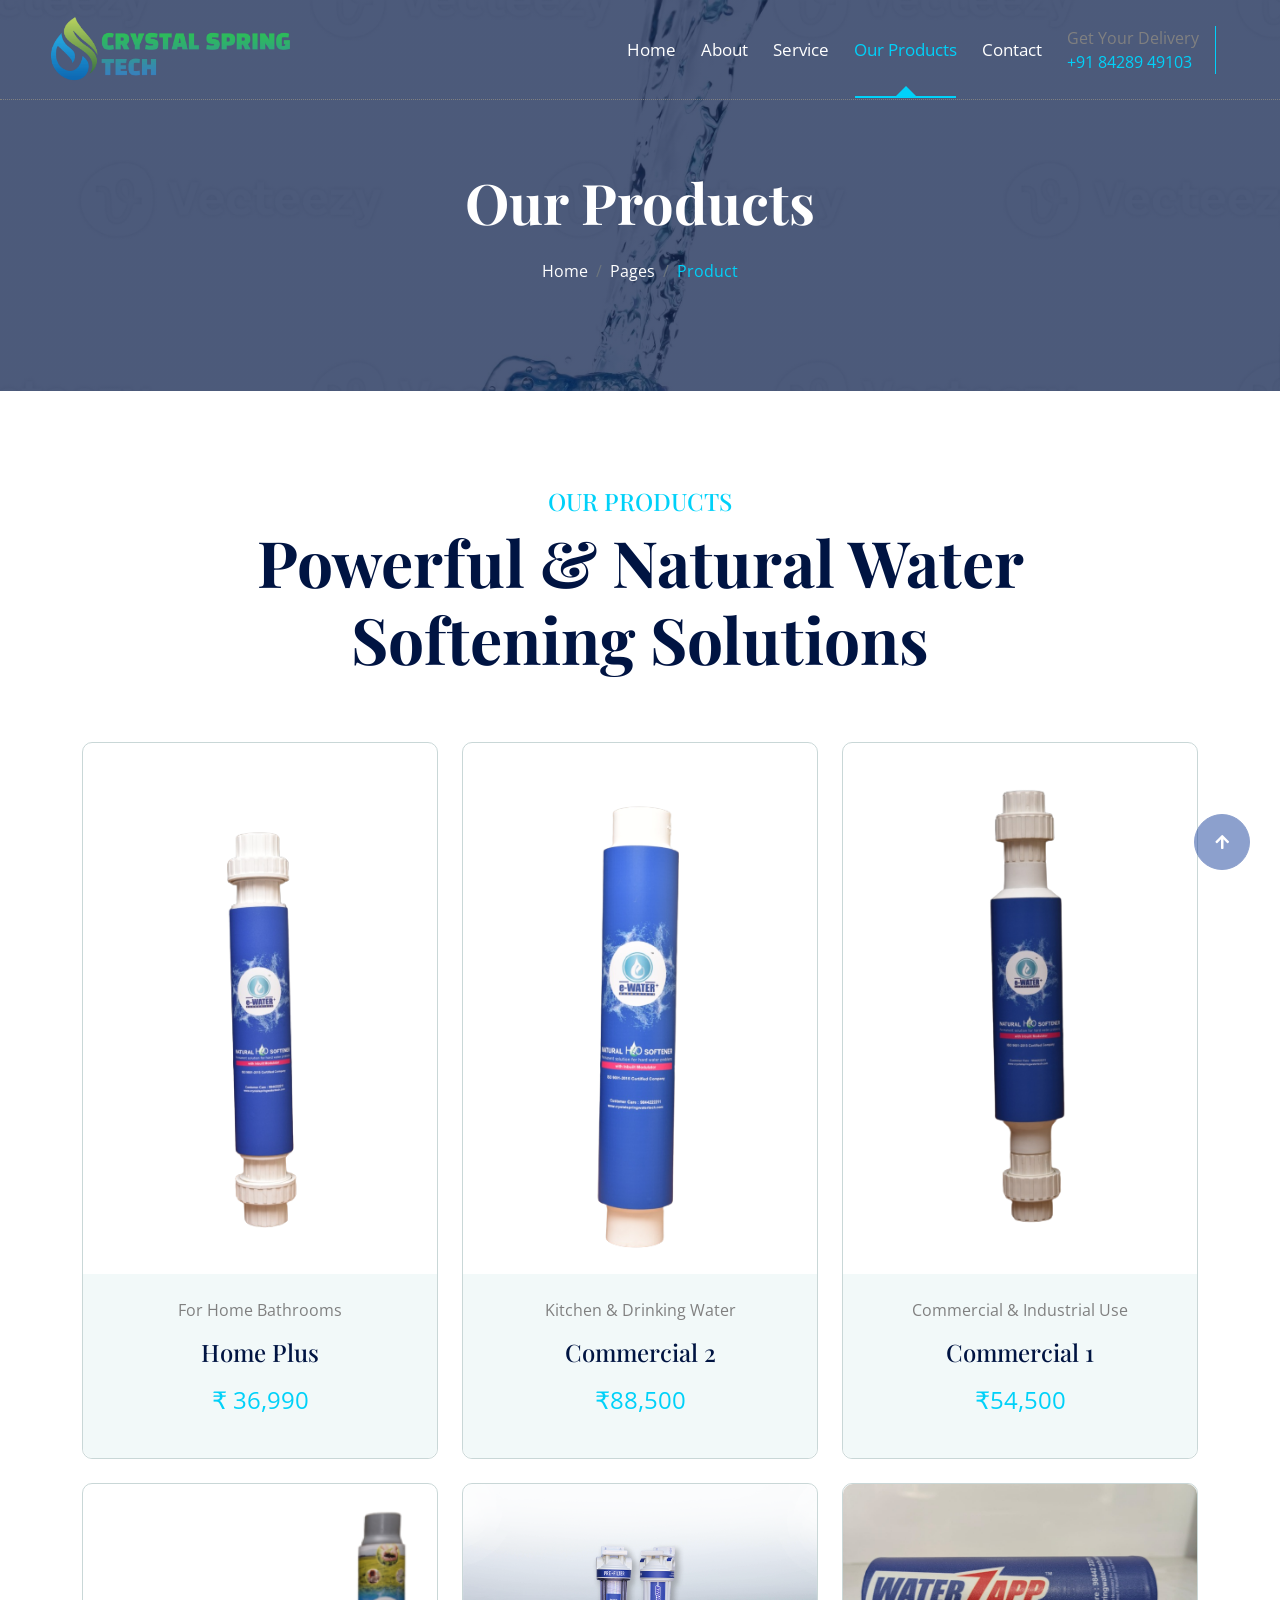
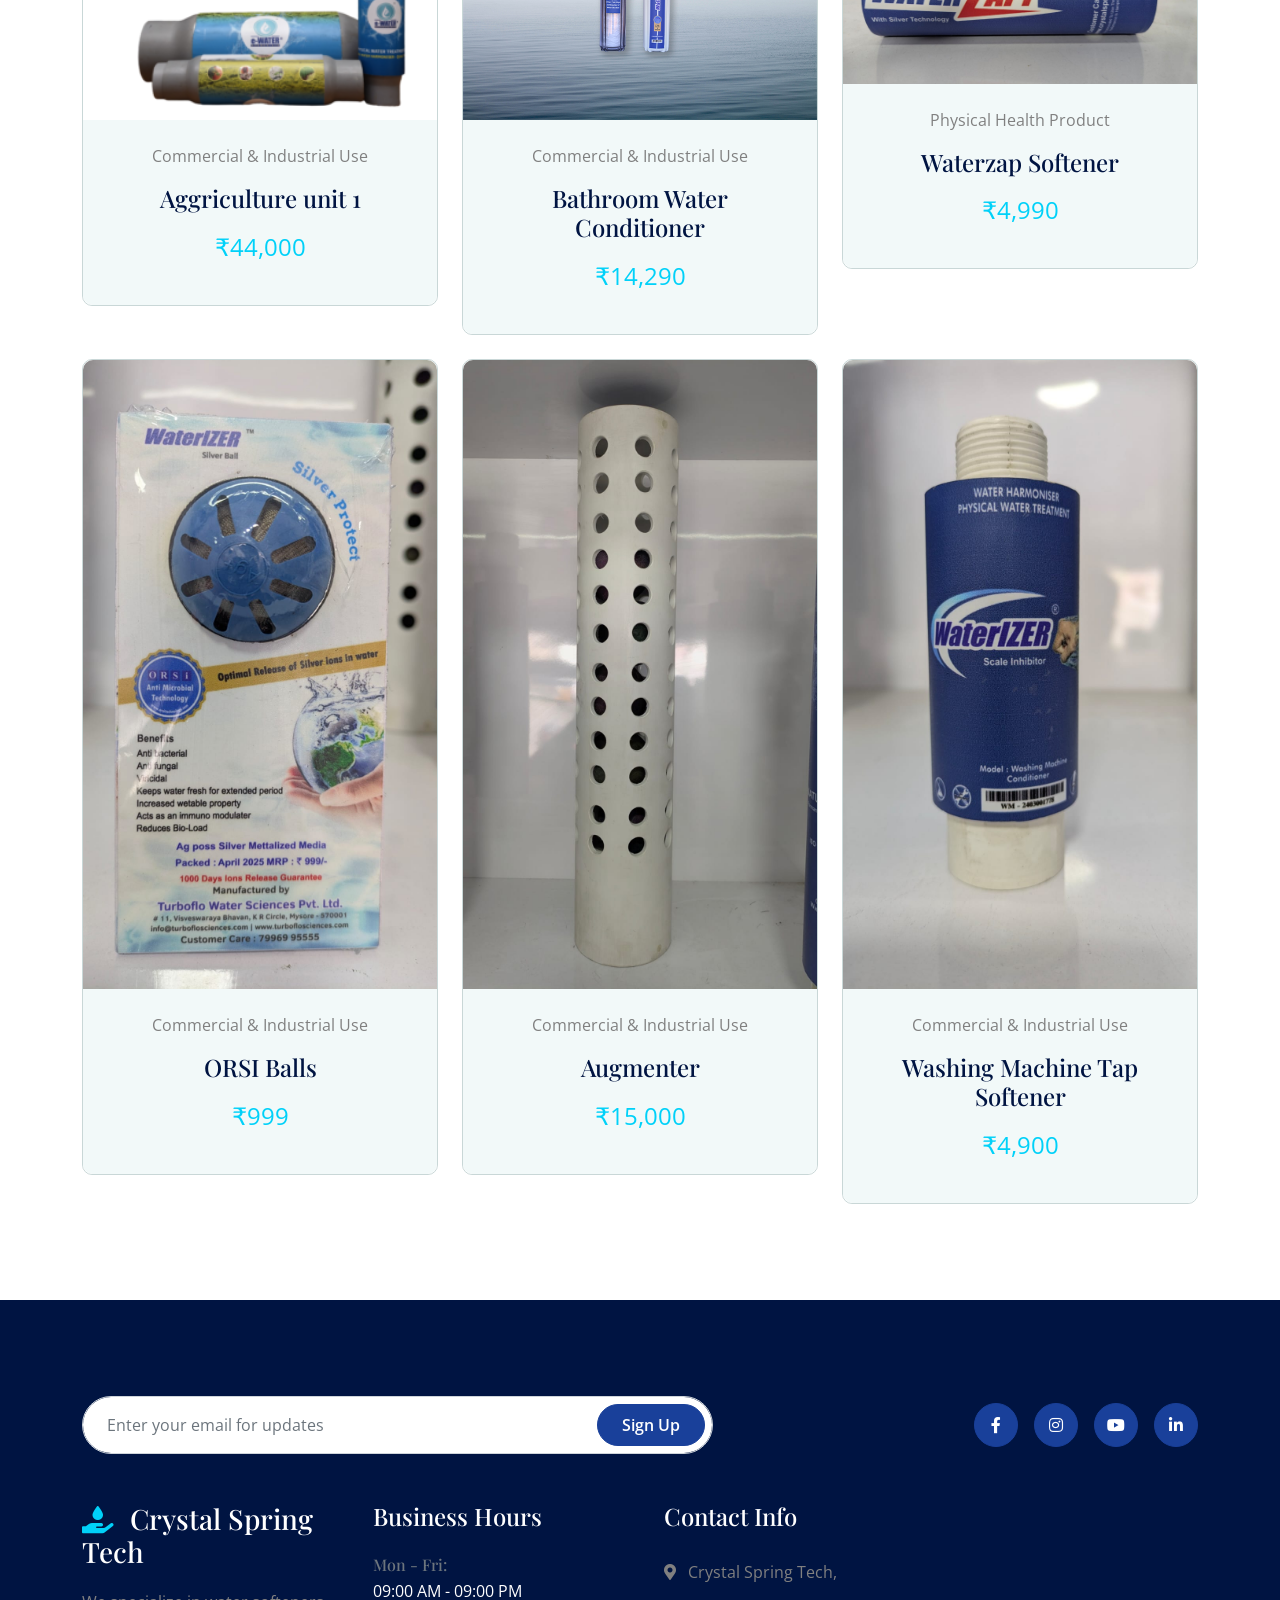
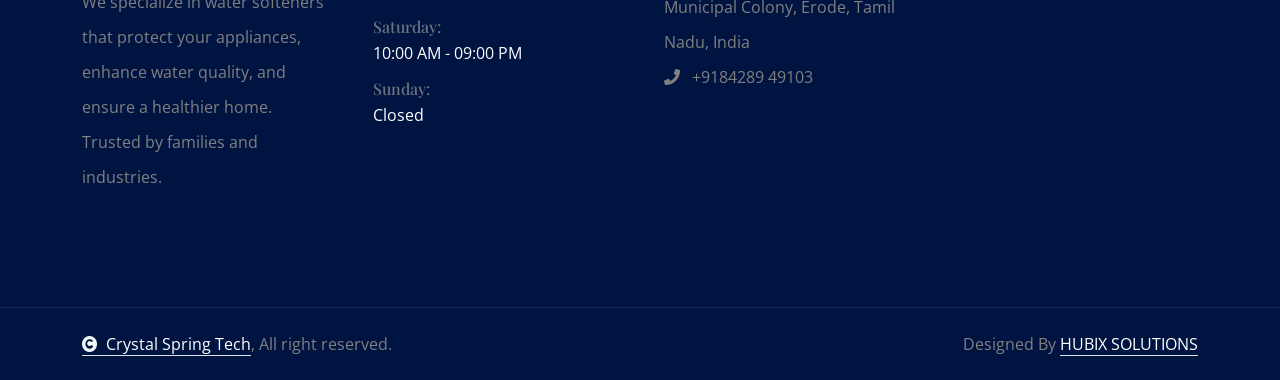
<file: product.html>
<!DOCTYPE html>
<html lang="en">

    <head>
        <meta charset="utf-8">
        <title>Crystal Spring Tech</title>
        <meta content="width=device-width, initial-scale=1.0" name="viewport">
        <meta content="" name="keywords">
        <meta content="" name="description">

        <!-- Google Web Fonts -->
        <link rel="preconnect" href="https://fonts.googleapis.com">
        <link rel="preconnect" href="https://fonts.gstatic.com" crossorigin>
        <link href="https://fonts.googleapis.com/css2?family=Open+Sans:ital,wdth,wght@0,75..100,300..800;1,75..100,300..800&family=Playfair+Display:ital,wght@0,400..900;1,400..900&display=swap" rel="stylesheet"> 

        <!-- Icon Font Stylesheet -->
        <link rel="stylesheet" href="https://use.fontawesome.com/releases/v5.15.4/css/all.css"/>
        <link href="https://cdn.jsdelivr.net/npm/bootstrap-icons@1.4.1/font/bootstrap-icons.css" rel="stylesheet">

        <!-- Libraries Stylesheet -->
        <link href="lib/animate/animate.min.css" rel="stylesheet">
        <link href="lib/owlcarousel/assets/owl.carousel.min.css" rel="stylesheet">


        <!-- Customized Bootstrap Stylesheet -->
        <link href="css/bootstrap.min.css" rel="stylesheet">

        <!-- Template Stylesheet -->
        <link href="css/style.css" rel="stylesheet">
    </head>

    <body>

        <!-- Spinner Start -->
        <div id="spinner" class="show bg-white position-fixed translate-middle w-100 vh-100 top-50 start-50 d-flex align-items-center justify-content-center">
            <div class="spinner-border text-primary" style="width: 3rem; height: 3rem;" role="status">
                <span class="sr-only">Loading...</span>
            </div>
        </div>
        <!-- Spinner End -->

        <!-- Navbar & Hero Start -->
        <div class="container-fluid position-relative p-0">
            <nav class="navbar navbar-expand-lg navbar-light px-4 px-lg-5 py-3 py-lg-0">
                <a href="" class="navbar-brand p-0" style="max-height: 100px;">
                    <div style="display: flex;">
                        <img src="img/cst-logo.png" style="" alt="Logo">
                    </div>
                </a>
                <button class="navbar-toggler" type="button" data-bs-toggle="collapse" data-bs-target="#navbarCollapse">
                    <span class="fa fa-bars"></span>
                </button>
                <div class="collapse navbar-collapse" id="navbarCollapse">
                    <div class="navbar-nav ms-auto py-0">
                        <a href="index.html" class="nav-item nav-link ">Home</a>
                        <a href="about.html" class="nav-item nav-link">About</a>
                        <a href="service.html" class="nav-item nav-link">Service</a>
                        <a href="product.html" class="nav-item nav-link active">Our Products</a>

                        <a href="contact.html" class="nav-item nav-link">Contact</a>
                    </div>
                    <div class="d-none d-xl-flex me-3">
                        <div class="d-flex flex-column pe-3 border-end border-primary">
                            <span class="text-body">Get Your Delivery</span>
                            <a href="tel:+91 84289 49103"><span class="text-primary">+91 84289 49103</span></a>
                        </div>
                    </div>

                </div>
            </nav>


            <!-- Header Start -->
            <div class="container-fluid bg-breadcrumb">
                <div class="container text-center py-5" style="max-width: 900px;">
                    <h4 class="text-white display-4 mb-4 wow fadeInDown" data-wow-delay="0.1s">Our Products</h4>
                    <ol class="breadcrumb d-flex justify-content-center mb-0 wow fadeInDown" data-wow-delay="0.3s">
                        <li class="breadcrumb-item"><a href="index.html">Home</a></li>
                        <li class="breadcrumb-item"><a href="#">Pages</a></li>
                        <li class="breadcrumb-item active text-primary">Product</li>
                    </ol>    
                </div>
            </div>
            <!-- Header End -->
        </div>
        <!-- Navbar & Hero End -->

        <!-- Modal Search Start -->
        <div class="modal fade" id="searchModal" tabindex="-1" aria-labelledby="exampleModalLabel" aria-hidden="true">
            <div class="modal-dialog modal-fullscreen">
                <div class="modal-content rounded-0">
                    <div class="modal-header">
                        <h4 class="modal-title mb-0" id="exampleModalLabel">Search by keyword</h4>
                        <button type="button" class="btn-close" data-bs-dismiss="modal" aria-label="Close"></button>
                    </div>
                    <div class="modal-body d-flex align-items-center">
                        <div class="input-group w-75 mx-auto d-flex">
                            <input type="search" class="form-control p-3" placeholder="keywords" aria-describedby="search-icon-1">
                            <span id="search-icon-1" class="input-group-text btn border p-3"><i class="fa fa-search text-white"></i></span>
                        </div>
                    </div>
                </div>
            </div>
        </div>
        <!-- Modal Search End -->

   
<!-- Products Start -->
<div class="container-fluid product py-5">
    <div class="container py-5">
        <div class="text-center mx-auto pb-5 wow fadeInUp" data-wow-delay="0.2s" style="max-width: 800px;">
            <h4 class="text-uppercase text-primary">Our Products</h4>
            <h1 class="display-3 text-capitalize mb-3">Powerful & Natural Water Softening Solutions</h1>
        </div>
        <div class="row g-4 justify-content-center">
            <!-- Product 1 -->
            <div class="col-lg-6 col-xl-4 wow fadeInUp" data-wow-delay="0.2s">
                <div class="product-item">
                    <img src="img/ewater-cup.png" class="img-fluid w-100 rounded-top" alt="Natural Inline Water Softener">
                    <div class="product-content bg-light text-center rounded-bottom p-4">
                        <p>For Home Bathrooms</p>
                        <a href="#" class="h4 d-inline-block mb-3">Home Plus</a>
                        <p class="fs-4 text-primary mb-3">₹ 36,990</p>
                    </div>
                </div>
            </div>

            <!-- Product 2 -->
            <div class="col-lg-6 col-xl-4 wow fadeInUp" data-wow-delay="0.4s">
                <div class="product-item">
                    <img src="img/comercial-2.png" class="img-fluid w-100 rounded-top" alt="Swastya Hardness Reducer">
                    <div class="product-content bg-light text-center rounded-bottom p-4">
                        <p>Kitchen & Drinking Water</p>
                        <a href="#" class="h4 d-inline-block mb-3">Commercial 2</a>
                        <p class="fs-4 text-primary mb-3">₹88,500</p>
                    </div>
                </div>
            </div>

            <!-- Product 3 -->
            <div class="col-lg-6 col-xl-4 wow fadeInUp" data-wow-delay="0.6s">
                <div class="product-item">
                    <img src="img/p3.png" class="img-fluid w-100 rounded-top" alt="Industrial Softener Unit">
                    <div class="product-content bg-light text-center rounded-bottom p-4">
                        <p>Commercial & Industrial Use</p>
                        <a href="#" class="h4 d-inline-block mb-3">Commercial 1</a>
                        <p class="fs-4 text-primary mb-3">₹54,500</p>
                    </div>
                </div>
            </div>

            <!-- product-4 -->

             <div class="col-lg-6 col-xl-4 wow fadeInUp" data-wow-delay="0.6s">
                <div class="product-item">
                    <img src="img/e-water-agg.png" class="img-fluid w-100 rounded-top" alt="Industrial Softener Unit">
                    <div class="product-content bg-light text-center rounded-bottom p-4">
                        <p>Commercial & Industrial Use</p>
                        <a href="#" class="h4 d-inline-block mb-3">Aggriculture unit 1</a>
                        <p class="fs-4 text-primary mb-3">₹44,000</p>
                    </div>
                </div>
            </div>
             <!-- product-5 -->

             <div class="col-lg-6 col-xl-4 wow fadeInUp" data-wow-delay="0.6s">
                <div class="product-item">
                    <img src="img/bathroom-wcimg.png" class="img-fluid w-100 rounded-top" alt="Industrial Softener Unit">
                    <div class="product-content bg-light text-center rounded-bottom p-4">
                        <p>Commercial & Industrial Use</p>
                        <a href="#" class="h4 d-inline-block mb-3">Bathroom Water Conditioner</a>
                        <p class="fs-4 text-primary mb-3">₹14,290</p>
                    </div>
                </div>
            </div>

            <!-- product-6 -->

             <div class="col-lg-6 col-xl-4 wow fadeInUp" data-wow-delay="0.6s">
                <div class="product-item">
                    <img src="img/waterzap.jpeg" class="img-fluid w-100 rounded-top" alt="Industrial Softener Unit">
                    <div class="product-content bg-light text-center rounded-bottom p-4">
                        <p>Physical Health Product</p>
                        <a href="#" class="h4 d-inline-block mb-3">Waterzap Softener</a>
                        <p class="fs-4 text-primary mb-3">₹4,990</p>
                    </div>
                </div>
            </div>

            <!-- product-5 -->

             <div class="col-lg-6 col-xl-4 wow fadeInUp" data-wow-delay="0.6s">
                <div class="product-item">
                    <img src="img/balls.jpeg" class="img-fluid w-100 rounded-top" alt="Industrial Softener Unit">
                    <div class="product-content bg-light text-center rounded-bottom p-4">
                        <p>Commercial & Industrial Use</p>
                        <a href="#" class="h4 d-inline-block mb-3">ORSI Balls</a>
                        <p class="fs-4 text-primary mb-3">₹999</p>
                    </div>
                </div>
            </div>

            <!-- product-5 -->

             <div class="col-lg-6 col-xl-4 wow fadeInUp" data-wow-delay="0.6s">
                <div class="product-item">
                    <img src="img/augmenter.jpeg" class="img-fluid w-100 rounded-top" alt="Industrial Softener Unit">
                    <div class="product-content bg-light text-center rounded-bottom p-4">
                        <p>Commercial & Industrial Use</p>
                        <a href="#" class="h4 d-inline-block mb-3">Augmenter</a>
                        <p class="fs-4 text-primary mb-3">₹15,000</p>
                    </div>
                </div>
            </div>

            <!-- product-5 -->

             <div class="col-lg-6 col-xl-4 wow fadeInUp" data-wow-delay="0.6s">
                <div class="product-item">
                    <img src="img/washing machine.jpeg" class="img-fluid w-100 rounded-top" alt="Industrial Softener Unit">
                    <div class="product-content bg-light text-center rounded-bottom p-4">
                        <p>Commercial & Industrial Use</p>
                        <a href="#" class="h4 d-inline-block mb-3">Washing Machine Tap Softener</a>
                        <p class="fs-4 text-primary mb-3">₹4,900</p>
                    </div>
                </div>
            </div>
        </div>
    </div>
</div>
<!-- Products End -->

   
    <!-- Footer Start -->
<div class="container-fluid footer py-5 wow fadeIn" data-wow-delay="0.2s">
    <div class="container py-5">
        <!-- Signup + Social Links -->
        <div class="row g-5 mb-5 align-items-center">
            <div class="col-lg-7">
                <div class="position-relative mx-auto">
                    <input class="form-control rounded-pill w-100 py-3 ps-4 pe-5" type="text" placeholder="Enter your email for updates">
                    <button type="button" class="btn btn-secondary rounded-pill position-absolute top-0 end-0 py-2 px-4 mt-2 me-2">Sign Up</button>
                </div>
            </div>
            <div class="col-lg-5">
                <div class="d-flex align-items-center justify-content-center justify-content-lg-end">
                    <a class="btn btn-secondary btn-md-square rounded-circle me-3" href="#"><i class="fab fa-facebook-f"></i></a>
                    <a class="btn btn-secondary btn-md-square rounded-circle me-3" href="#"><i class="fab fa-instagram"></i></a>
                    <a class="btn btn-secondary btn-md-square rounded-circle me-3" href="#"><i class="fab fa-youtube"></i></a>
                    <a class="btn btn-secondary btn-md-square rounded-circle" href="#"><i class="fab fa-linkedin-in"></i></a>
                </div>
            </div>
        </div>

        <!-- Footer Content -->
        <div class="row g-5">
            <!-- Company Overview -->
            <div class="col-md-6 col-lg-6 col-xl-3">
                <div class="footer-item d-flex flex-column">
                    <div class="footer-item">
                        <h3 class="text-white mb-3"><i class="fas fa-hand-holding-water text-primary me-3"></i>Crystal Spring Tech</h3>
                        <p class="mb-3">We specialize in water softeners that protect your appliances, enhance water quality, and ensure a healthier home. Trusted by families and industries.</p>
                    </div>
                </div>
            </div>


            <!-- Business Hours -->
            <div class="col-md-6 col-lg-6 col-xl-3">
                <div class="footer-item d-flex flex-column">
                    <h4 class="text-white mb-4">Business Hours</h4>
                    <div class="mb-2">
                        <h6 class="text-muted mb-0">Mon - Fri:</h6>
                        <p class="text-white mb-0">09:00 AM - 09:00 PM</p>
                    </div>
                    <div class="mb-2">
                        <h6 class="text-muted mb-0">Saturday:</h6>
                        <p class="text-white mb-0">10:00 AM - 09:00 PM</p>
                    </div>
                    <div>
                        <h6 class="text-muted mb-0">Sunday:</h6>
                        <p class="text-white mb-0">Closed</p>
                    </div>
                </div>
            </div>

            <!-- Contact Info -->
            <div class="col-md-6 col-lg-6 col-xl-3">
                <div class="footer-item d-flex flex-column">
                    <h4 class="text-white mb-4">Contact Info</h4>
                    <a href="#"><i class="fas fa-map-marker-alt me-2"></i> Crystal Spring Tech, Municipal Colony, Erode, Tamil Nadu, India</a>
                    <!-- <a href="mailto:info@Crystal Spring Tech.com"><i class="fas fa-envelope me-2"></i> info@.com</a> -->
                    <a href="tel:+9184289 49103"><i class="fas fa-phone me-2"></i> +9184289 49103</a>
                </div>
            </div>
        </div>
    </div>
</div>
<!-- Footer End -->


      <div class="container-fluid copyright py-4">
            <div class="container">
                <div class="row g-4 align-items-center">
                    <div class="col-md-6 text-center text-md-start mb-md-0">
                        <span class="text-body"><a href="#" class="border-bottom text-white"><i class="fas fa-copyright text-light me-2"></i>Crystal Spring Tech</a>, All right reserved.</span>
                    </div>
                    <div class="col-md-6 text-center text-md-end text-body">
                        <!--/*** This template is free as long as you keep the below author’s credit link/attribution link/backlink. ***/-->
                        <!--/*** If you'd like to use the template without the below author’s credit link/attribution link/backlink, ***/-->
                        <!--/*** you can purchase the Credit Removal License from "https://htmlcodex.com/credit-removal". ***/-->
                        Designed By <a class="border-bottom text-white" href="https://htmlcodex.com">HUBIX SOLUTIONS</a>
                    </div>
                </div>
            </div>
        </div>

        <!-- Back to Top -->
        <a href="#" class="btn btn-secondary btn-lg-square rounded-circle back-to-top"><i class="fa fa-arrow-up"></i></a>   

        
    <!-- JavaScript Libraries -->
    <script src="https://ajax.googleapis.com/ajax/libs/jquery/3.6.4/jquery.min.js"></script>
    <script src="https://cdn.jsdelivr.net/npm/bootstrap@5.0.0/dist/js/bootstrap.bundle.min.js"></script>
    <script src="lib/wow/wow.min.js"></script>
    <script src="lib/easing/easing.min.js"></script>
    <script src="lib/waypoints/waypoints.min.js"></script>
    <script src="lib/counterup/counterup.min.js"></script>
    <script src="lib/owlcarousel/owl.carousel.min.js"></script>
    

    <!-- Template Javascript -->
    <script src="js/main.js"></script>
    </body>

</html>
</file>
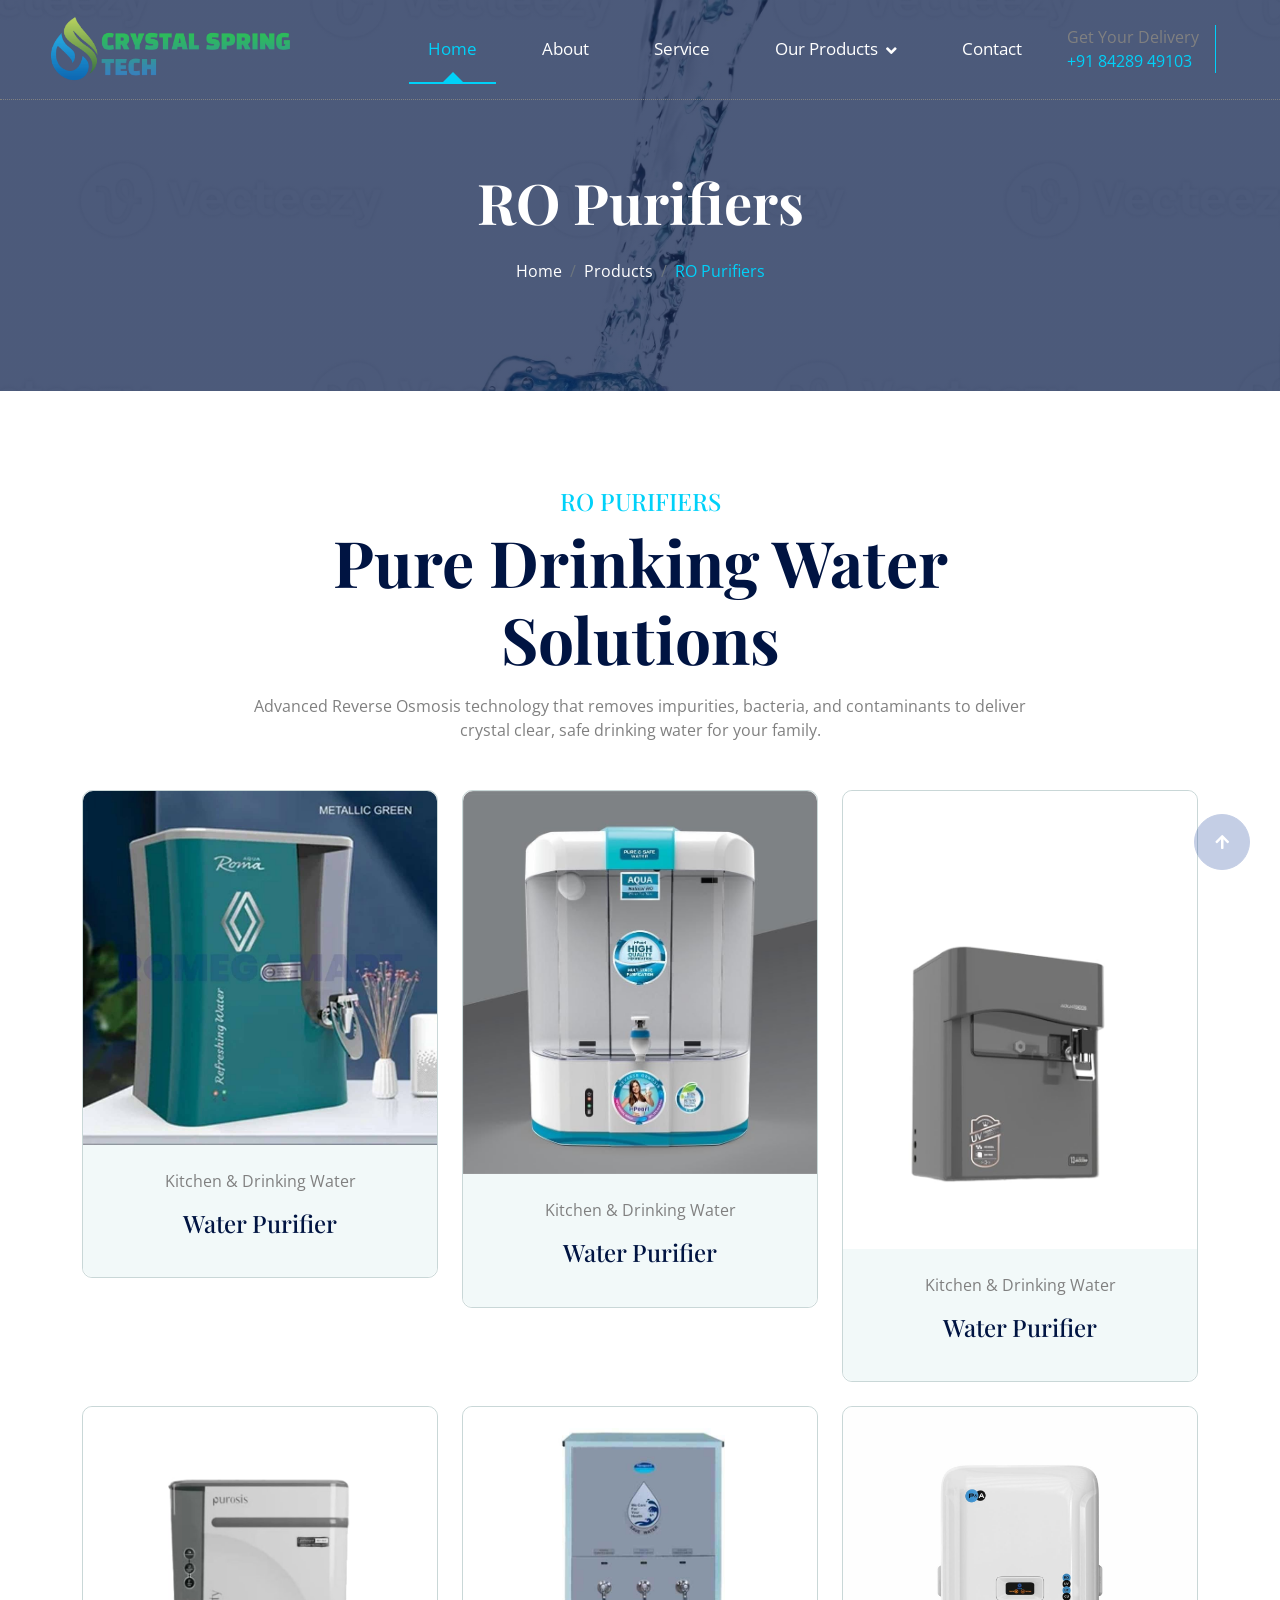
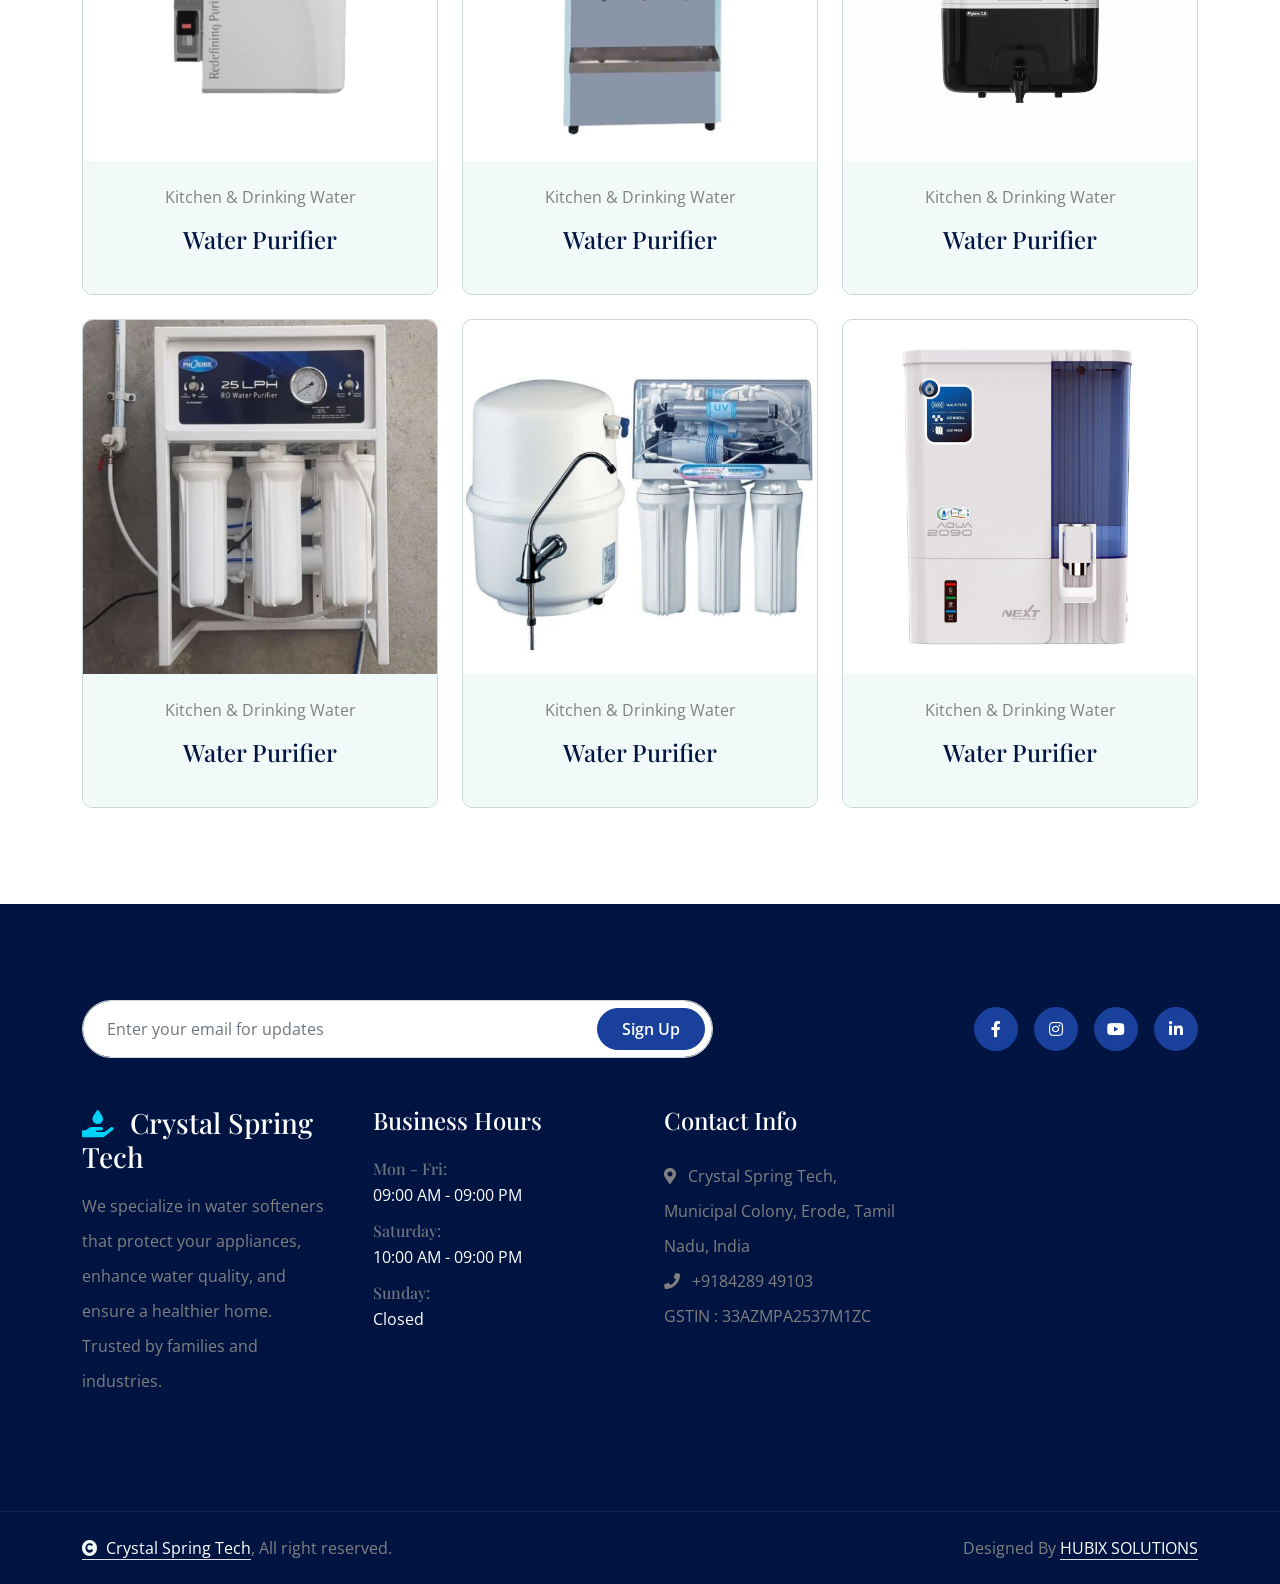
<file: ro-purifiers.html>
<!DOCTYPE html>
<html lang="en">

    <head>
        <meta charset="utf-8">
        <title>RO Purifiers - Crystal Spring Tech</title>
        <meta content="width=device-width, initial-scale=1.0" name="viewport">
        <meta content="" name="keywords">
        <meta content="" name="description">

        <!-- Google Web Fonts -->
        <link rel="preconnect" href="https://fonts.googleapis.com">
        <link rel="preconnect" href="https://fonts.gstatic.com" crossorigin>
        <link href="https://fonts.googleapis.com/css2?family=Open+Sans:ital,wdth,wght@0,75..100,300..800;1,75..100,300..800&family=Playfair+Display:ital,wght@0,400..900;1,400..900&display=swap" rel="stylesheet"> 

        <!-- Icon Font Stylesheet -->
        <link rel="stylesheet" href="https://use.fontawesome.com/releases/v5.15.4/css/all.css"/>
        <link href="https://cdn.jsdelivr.net/npm/bootstrap-icons@1.4.1/font/bootstrap-icons.css" rel="stylesheet">

        <!-- Libraries Stylesheet -->
        <link href="lib/animate/animate.min.css" rel="stylesheet">
        <link href="lib/owlcarousel/assets/owl.carousel.min.css" rel="stylesheet">

        <!-- Customized Bootstrap Stylesheet -->
        <link href="css/bootstrap.min.css" rel="stylesheet">

        <!-- Template Stylesheet -->
        <link href="css/style.css" rel="stylesheet">
    </head>

    <body>

        <!-- Spinner Start -->
        <div id="spinner" class="show bg-white position-fixed translate-middle w-100 vh-100 top-50 start-50 d-flex align-items-center justify-content-center">
            <div class="spinner-border text-primary" style="width: 3rem; height: 3rem;" role="status">
                <span class="sr-only">Loading...</span>
            </div>
        </div>
        <!-- Spinner End -->

        <!-- Navbar & Hero Start -->
       <div class="container-fluid position-relative p-0">
            <nav class="navbar navbar-expand-lg navbar-light px-4 px-lg-5 py-3 py-lg-0">
                <a href="/" class="navbar-brand p-0" style="max-height: 100px;">
                    <div style="display: flex;">
                        <img src="img/cst-logo.png" style="" alt="Logo">
                    </div>
                </a>
                <button class="navbar-toggler" type="button" data-bs-toggle="collapse" data-bs-target="#navbarCollapse">
                    <span class="fa fa-bars"></span>
                </button>
                <div class="collapse navbar-collapse" id="navbarCollapse">
                    <div class="navbar-nav ms-auto py-0">
                        <a href="/index.html" class="nav-item nav-link active" style="padding: 20px;">Home</a>
                        <a href="/about.html" class="nav-item nav-link" style="padding: 20px;">About</a>
                        <a href="/service.html" class="nav-item nav-link" style="padding: 20px;">Service</a>
                        
                        <!-- Products Dropdown -->
                        <div class="nav-item dropdown">
                            <a href="#" class="nav-link dropdown-toggle" style="padding: 20px;" id="productsDropdown" role="button" data-bs-toggle="dropdown" aria-expanded="false">Our Products</a>
                            <ul class="dropdown-menu" aria-labelledby="productsDropdown">
                                <li><a class="dropdown-item" href="/softeners.html">Water Softeners</a></li>
                                <li><a class="dropdown-item" href="/ro-purifiers.html">RO Purifiers</a></li>
                                <li><a class="dropdown-item" href="/commercial-purifiers.html">Commercial Purifiers</a></li>
                                <li><a class="dropdown-item" href="/health-products.html">Health Products</a></li>
                            </ul>
                        </div>

                        <a href="/contact.html" class="nav-item nav-link" style="padding: 20px;">Contact</a>
                    </div>
                    <div class="d-none d-xl-flex me-3">
                        <div class="d-flex flex-column pe-3 border-end border-primary">
                            <span class="text-body">Get Your Delivery</span>
                            <a href="tel:+91 84289 49103"><span class="text-primary">+91 84289 49103</span></a>
                        </div>
                    </div>

                </div>
            </nav>
            </div>

            <!-- Header Start -->
            <div class="container-fluid bg-breadcrumb">
                <div class="container text-center py-5" style="max-width: 900px;">
                    <h4 class="text-white display-4 mb-4 wow fadeInDown" data-wow-delay="0.1s">RO Purifiers</h4>
                    <ol class="breadcrumb d-flex justify-content-center mb-0 wow fadeInDown" data-wow-delay="0.3s">
                        <li class="breadcrumb-item"><a href="/index.html">Home</a></li>
                        <li class="breadcrumb-item"><a href="/product.html">Products</a></li>
                        <li class="breadcrumb-item active text-primary">RO Purifiers</li>
                    </ol>    
                </div>
            </div>
            <!-- Header End -->
        </div>
        <!-- Navbar & Hero End -->

        <!-- Modal Search Start -->
        <div class="modal fade" id="searchModal" tabindex="-1" aria-labelledby="exampleModalLabel" aria-hidden="true">
            <div class="modal-dialog modal-fullscreen">
                <div class="modal-content rounded-0">
                    <div class="modal-header">
                        <h4 class="modal-title mb-0" id="exampleModalLabel">Search by keyword</h4>
                        <button type="button" class="btn-close" data-bs-dismiss="modal" aria-label="Close"></button>
                    </div>
                    <div class="modal-body d-flex align-items-center">
                        <div class="input-group w-75 mx-auto d-flex">
                            <input type="search" class="form-control p-3" placeholder="keywords" aria-describedby="search-icon-1">
                            <span id="search-icon-1" class="input-group-text btn border p-3"><i class="fa fa-search text-white"></i></span>
                        </div>
                    </div>
                </div>
            </div>
        </div>
        <!-- Modal Search End -->

        <!-- RO Purifiers Products Start -->
        <div class="container-fluid product py-5">
            <div class="container py-5">
                <div class="text-center mx-auto pb-5 wow fadeInUp" data-wow-delay="0.2s" style="max-width: 800px;">
                    <h4 class="text-uppercase text-primary">RO Purifiers</h4>
                    <h1 class="display-3 text-capitalize mb-3">Pure Drinking Water Solutions</h1>
                    <p class="mb-0">Advanced Reverse Osmosis technology that removes impurities, bacteria, and contaminants to deliver crystal clear, safe drinking water for your family.</p>
                </div>
                <div class="row g-4 justify-content-center">
                    <!-- Swastya Water Purifier -->
                    <div class="col-lg-6 col-xl-4 wow fadeInUp" data-wow-delay="0.2s">
                        <div class="product-item">
                            <img src="img/ro-water-1.jpeg" class="img-fluid w-100 rounded-top" alt="Swastya Water Purifier">
                            <div class="product-content bg-light text-center rounded-bottom p-4">
                                <p>Kitchen & Drinking Water</p>
                                <a href="#" class="h4 d-inline-block mb-3">Water Purifier</a>
                            </div>
                        </div>
                    </div>

                       <div class="col-lg-6 col-xl-4 wow fadeInUp" data-wow-delay="0.2s">
                        <div class="product-item">
                            <img src="img/ro-water-2.jpeg" class="img-fluid w-100 rounded-top" alt="Swastya Water Purifier">
                            <div class="product-content bg-light text-center rounded-bottom p-4">
                                <p>Kitchen & Drinking Water</p>
                                <a href="#" class="h4 d-inline-block mb-3">Water Purifier</a>
                            </div>
                        </div>
                    </div>
                       <div class="col-lg-6 col-xl-4 wow fadeInUp" data-wow-delay="0.2s">
                        <div class="product-item">
                            <img src="img/ro-water-3.jpeg" class="img-fluid w-100 rounded-top" alt="Swastya Water Purifier">
                            <div class="product-content bg-light text-center rounded-bottom p-4">
                                <p>Kitchen & Drinking Water</p>
                                <a href="#" class="h4 d-inline-block mb-3">Water Purifier</a>
                            </div>
                        </div>
                    </div>
                       <div class="col-lg-6 col-xl-4 wow fadeInUp" data-wow-delay="0.2s">
                        <div class="product-item">
                            <img src="img/ro-water-4.jpeg" class="img-fluid w-100 rounded-top" alt="Swastya Water Purifier">
                            <div class="product-content bg-light text-center rounded-bottom p-4">
                                <p>Kitchen & Drinking Water</p>
                                <a href="#" class="h4 d-inline-block mb-3">Water Purifier</a>
                            </div>
                        </div>
                    </div>
                       <div class="col-lg-6 col-xl-4 wow fadeInUp" data-wow-delay="0.2s">
                        <div class="product-item">
                            <img src="img/ro-water-5.jpeg" class="img-fluid w-100 rounded-top" alt="Swastya Water Purifier">
                            <div class="product-content bg-light text-center rounded-bottom p-4">
                                <p>Kitchen & Drinking Water</p>
                                <a href="#" class="h4 d-inline-block mb-3">Water Purifier</a>
                            </div>
                        </div>
                    </div>
                       <div class="col-lg-6 col-xl-4 wow fadeInUp" data-wow-delay="0.2s">
                        <div class="product-item">
                            <img src="img/ro-water-6.jpeg" class="img-fluid w-100 rounded-top" alt="Swastya Water Purifier">
                            <div class="product-content bg-light text-center rounded-bottom p-4">
                                <p>Kitchen & Drinking Water</p>
                                <a href="#" class="h4 d-inline-block mb-3">Water Purifier</a>
                            </div>
                        </div>
                    </div>
                      <div class="col-lg-6 col-xl-4 wow fadeInUp" data-wow-delay="0.2s">
                        <div class="product-item">
                            <img src="img/ro-water-7.jpeg" class="img-fluid w-100 rounded-top" alt="Swastya Water Purifier">
                            <div class="product-content bg-light text-center rounded-bottom p-4">
                                <p>Kitchen & Drinking Water</p>
                                <a href="#" class="h4 d-inline-block mb-3">Water Purifier</a>
                            </div>
                        </div>
                    </div>
                      <div class="col-lg-6 col-xl-4 wow fadeInUp" data-wow-delay="0.2s">
                        <div class="product-item">
                            <img src="img/ro-water-8.jpeg" class="img-fluid w-100 rounded-top" alt="Swastya Water Purifier">
                            <div class="product-content bg-light text-center rounded-bottom p-4">
                                <p>Kitchen & Drinking Water</p>
                                <a href="#" class="h4 d-inline-block mb-3">Water Purifier</a>
                            </div>
                        </div>
                    </div>
                      <div class="col-lg-6 col-xl-4 wow fadeInUp" data-wow-delay="0.2s">
                        <div class="product-item">
                            <img src="img/ro-water-9.jpeg" class="img-fluid w-100 rounded-top" alt="Swastya Water Purifier">
                            <div class="product-content bg-light text-center rounded-bottom p-4">
                                <p>Kitchen & Drinking Water</p>
                                <a href="#" class="h4 d-inline-block mb-3">Water Purifier</a>
                            </div>
                        </div>
                    </div>

                  

                   
                </div>
            </div>
        </div>
        <!-- RO Purifiers Products End -->

        <!-- Footer Start -->
        <div class="container-fluid footer py-5 wow fadeIn" data-wow-delay="0.2s">
            <div class="container py-5">
                <!-- Signup + Social Links -->
                <div class="row g-5 mb-5 align-items-center">
                    <div class="col-lg-7">
                        <div class="position-relative mx-auto">
                            <input class="form-control rounded-pill w-100 py-3 ps-4 pe-5" type="text" placeholder="Enter your email for updates">
                            <button type="button" class="btn btn-secondary rounded-pill position-absolute top-0 end-0 py-2 px-4 mt-2 me-2">Sign Up</button>
                        </div>
                    </div>
                    <div class="col-lg-5">
                        <div class="d-flex align-items-center justify-content-center justify-content-lg-end">
                            <a class="btn btn-secondary btn-md-square rounded-circle me-3" href="#"><i class="fab fa-facebook-f"></i></a>
                            <a class="btn btn-secondary btn-md-square rounded-circle me-3" href="#"><i class="fab fa-instagram"></i></a>
                            <a class="btn btn-secondary btn-md-square rounded-circle me-3" href="#"><i class="fab fa-youtube"></i></a>
                            <a class="btn btn-secondary btn-md-square rounded-circle" href="#"><i class="fab fa-linkedin-in"></i></a>
                        </div>
                    </div>
                </div>

                <!-- Footer Content -->
                <div class="row g-5">
                    <!-- Company Overview -->
                    <div class="col-md-6 col-lg-6 col-xl-3">
                        <div class="footer-item d-flex flex-column">
                            <div class="footer-item">
                                <h3 class="text-white mb-3"><i class="fas fa-hand-holding-water text-primary me-3"></i>Crystal Spring Tech</h3>
                                <p class="mb-3">We specialize in water softeners that protect your appliances, enhance water quality, and ensure a healthier home. Trusted by families and industries.</p>
                            </div>
                        </div>
                    </div>

                    <!-- Business Hours -->
                    <div class="col-md-6 col-lg-6 col-xl-3">
                        <div class="footer-item d-flex flex-column">
                            <h4 class="text-white mb-4">Business Hours</h4>
                            <div class="mb-2">
                                <h6 class="text-muted mb-0">Mon - Fri:</h6>
                                <p class="text-white mb-0">09:00 AM - 09:00 PM</p>
                            </div>
                            <div class="mb-2">
                                <h6 class="text-muted mb-0">Saturday:</h6>
                                <p class="text-white mb-0">10:00 AM - 09:00 PM</p>
                            </div>
                            <div>
                                <h6 class="text-muted mb-0">Sunday:</h6>
                                <p class="text-white mb-0">Closed</p>
                            </div>
                        </div>
                    </div>

                    <!-- Contact Info -->
                    <div class="col-md-6 col-lg-6 col-xl-3">
                        <div class="footer-item d-flex flex-column">
                            <h4 class="text-white mb-4">Contact Info</h4>
                            <a href="#"><i class="fas fa-map-marker-alt me-2"></i> Crystal Spring Tech, Municipal Colony, Erode, Tamil Nadu, India</a>
                            <a href="tel:+9184289 49103"><i class="fas fa-phone me-2"></i> +9184289 49103</a>
                            <a> GSTIN : 33AZMPA2537M1ZC</a>
                        </div>
                    </div>
                </div>
            </div>
        </div>
        <!-- Footer End -->

        <div class="container-fluid copyright py-4">
            <div class="container">
                <div class="row g-4 align-items-center">
                    <div class="col-md-6 text-center text-md-start mb-md-0">
                        <span class="text-body"><a href="#" class="border-bottom text-white"><i class="fas fa-copyright text-light me-2"></i>Crystal Spring Tech</a>, All right reserved.</span>
                    </div>
                    <div class="col-md-6 text-center text-md-end text-body">
                        Designed By <a class="border-bottom text-white" href="https://htmlcodex.com">HUBIX SOLUTIONS</a>
                    </div>
                </div>
            </div>
        </div>

        <!-- Back to Top -->
        <a href="#" class="btn btn-secondary btn-lg-square rounded-circle back-to-top"><i class="fa fa-arrow-up"></i></a>   

        <!-- JavaScript Libraries -->
        <script src="https://ajax.googleapis.com/ajax/libs/jquery/3.6.4/jquery.min.js"></script>
        <script src="https://cdn.jsdelivr.net/npm/bootstrap@5.0.0/dist/js/bootstrap.bundle.min.js"></script>
        <script src="lib/wow/wow.min.js"></script>
        <script src="lib/easing/easing.min.js"></script>
        <script src="lib/waypoints/waypoints.min.js"></script>
        <script src="lib/counterup/counterup.min.js"></script>
        <script src="lib/owlcarousel/owl.carousel.min.js"></script>
        
        <!-- Template Javascript -->
        <script src="js/main.js"></script>
    </body>
</html>
</file>
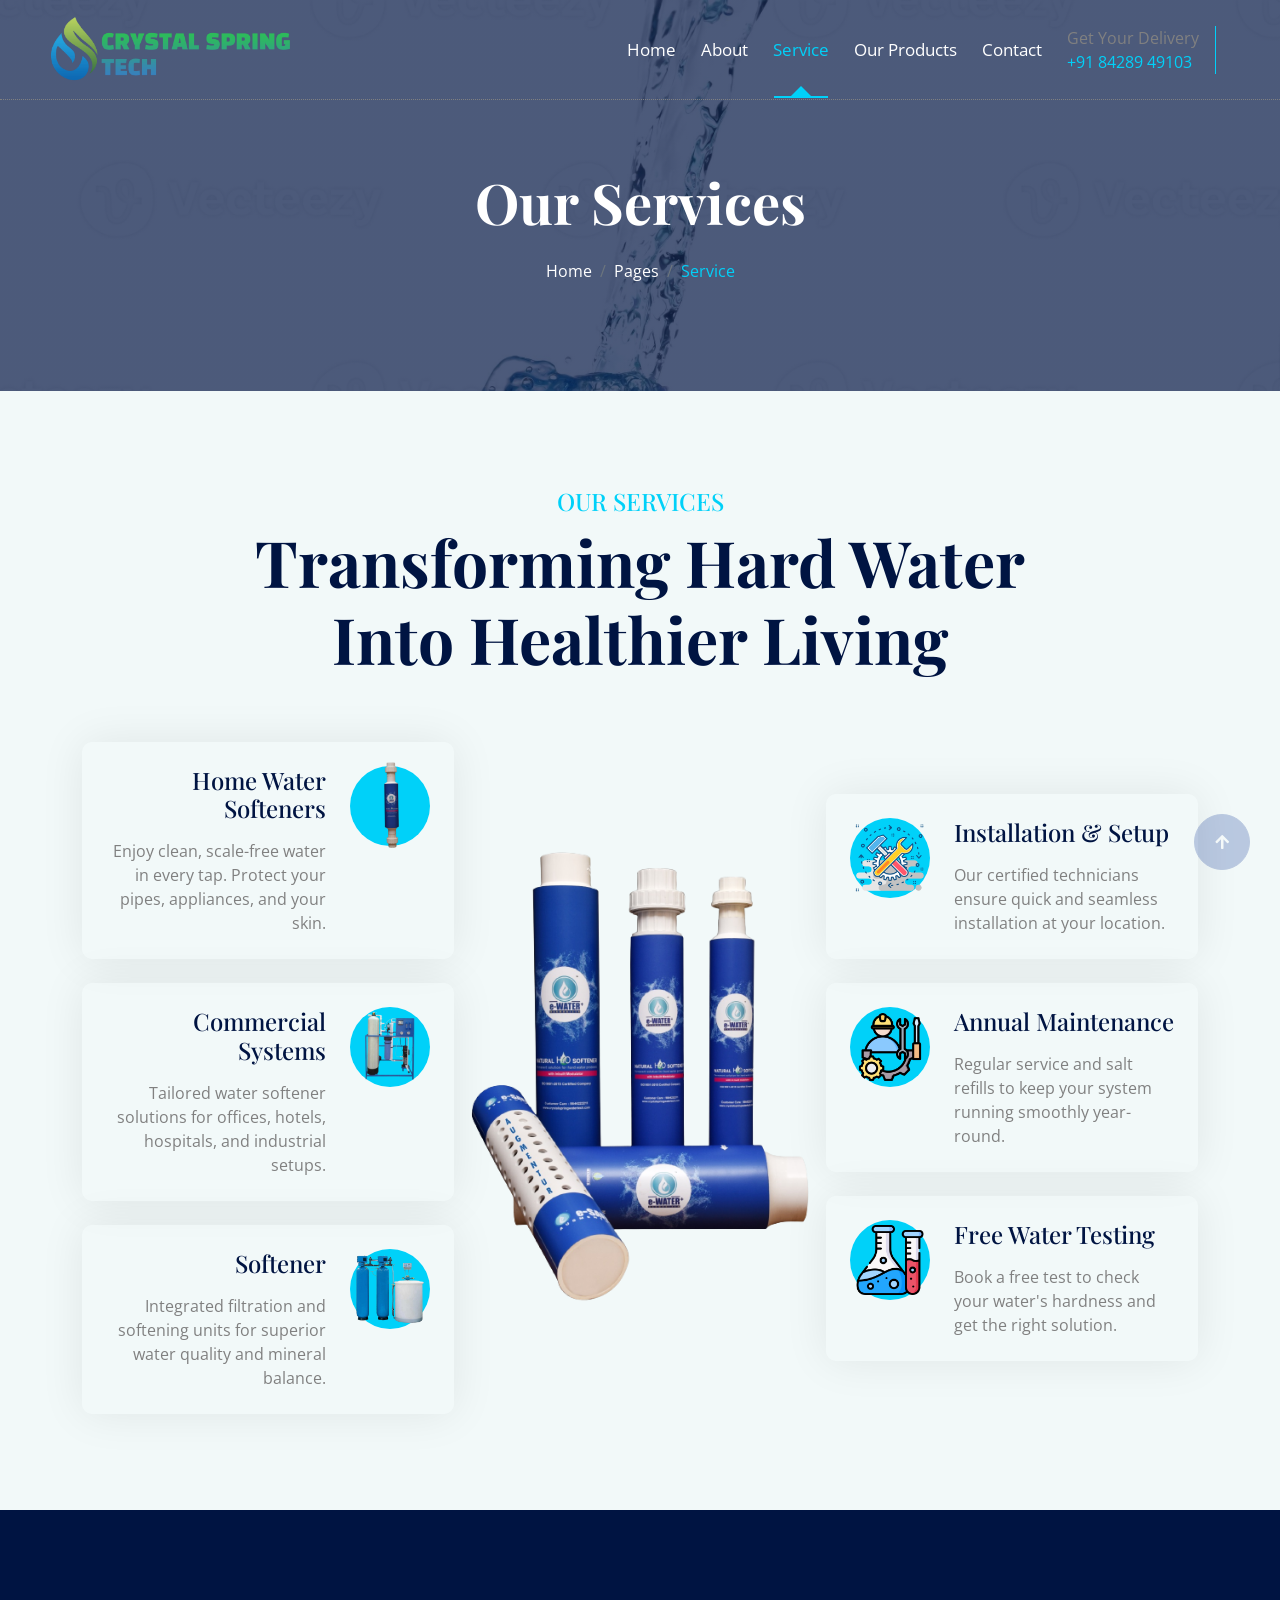
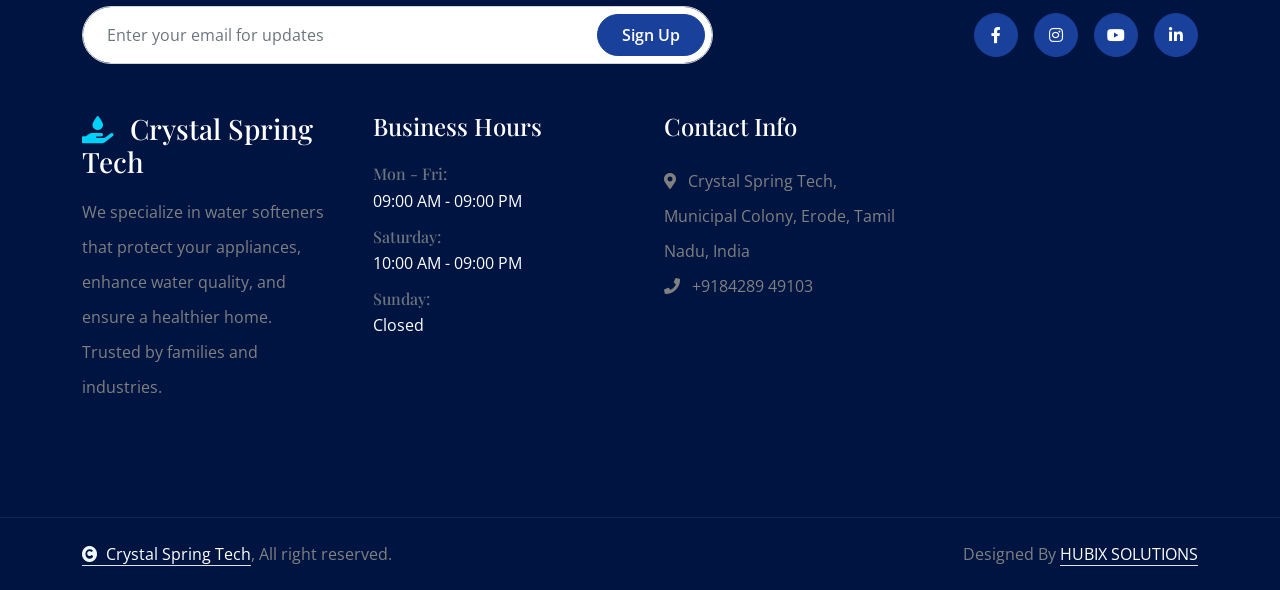
<file: service.html>
<!DOCTYPE html>
<html lang="en">

    <head>
        <meta charset="utf-8">
        <title>Crystal Spring Tech</title>
        <meta content="width=device-width, initial-scale=1.0" name="viewport">
        <meta content="" name="keywords">
        <meta content="" name="description">

        <!-- Google Web Fonts -->
        <link rel="preconnect" href="https://fonts.googleapis.com">
        <link rel="preconnect" href="https://fonts.gstatic.com" crossorigin>
        <link href="https://fonts.googleapis.com/css2?family=Open+Sans:ital,wdth,wght@0,75..100,300..800;1,75..100,300..800&family=Playfair+Display:ital,wght@0,400..900;1,400..900&display=swap" rel="stylesheet"> 

        <!-- Icon Font Stylesheet -->
        <link rel="stylesheet" href="https://use.fontawesome.com/releases/v5.15.4/css/all.css"/>
        <link href="https://cdn.jsdelivr.net/npm/bootstrap-icons@1.4.1/font/bootstrap-icons.css" rel="stylesheet">

        <!-- Libraries Stylesheet -->
        <link href="lib/animate/animate.min.css" rel="stylesheet">
        <link href="lib/owlcarousel/assets/owl.carousel.min.css" rel="stylesheet">


        <!-- Customized Bootstrap Stylesheet -->
        <link href="css/bootstrap.min.css" rel="stylesheet">

        <!-- Template Stylesheet -->
        <link href="css/style.css" rel="stylesheet">
    </head>

    <body>

        <!-- Spinner Start -->
        <div id="spinner" class="show bg-white position-fixed translate-middle w-100 vh-100 top-50 start-50 d-flex align-items-center justify-content-center">
            <div class="spinner-border text-primary" style="width: 3rem; height: 3rem;" role="status">
                <span class="sr-only">Loading...</span>
            </div>
        </div>
        <!-- Spinner End -->

        <!-- Navbar & Hero Start -->
        <div class="container-fluid position-relative p-0">
            <nav class="navbar navbar-expand-lg navbar-light px-4 px-lg-5 py-3 py-lg-0">
                <a href="" class="navbar-brand p-0" style="max-height: 100px;">
                    <div style="display: flex;">
                        <img src="img/cst-logo.png" style="" alt="Logo">
                    </div>
                </a>
                <button class="navbar-toggler" type="button" data-bs-toggle="collapse" data-bs-target="#navbarCollapse">
                    <span class="fa fa-bars"></span>
                </button>
                <div class="collapse navbar-collapse" id="navbarCollapse">
                    <div class="navbar-nav ms-auto py-0">
                        <a href="index.html" class="nav-item nav-link ">Home</a>
                        <a href="about.html" class="nav-item nav-link">About</a>
                        <a href="service.html" class="nav-item nav-link active">Service</a>
                        <a href="product.html" class="nav-item nav-link">Our Products</a>

                        <a href="contact.html" class="nav-item nav-link">Contact</a>
                    </div>
                    <div class="d-none d-xl-flex me-3">
                        <div class="d-flex flex-column pe-3 border-end border-primary">
                            <span class="text-body">Get Your Delivery</span>
                            <a href="tel:+91 84289 49103"><span class="text-primary">+91 84289 49103</span></a>
                        </div>
                    </div>

                </div>
            </nav>

            <!-- Header Start -->
            <div class="container-fluid bg-breadcrumb">
                <div class="container text-center py-5" style="max-width: 900px;">
                    <h4 class="text-white display-4 mb-4 wow fadeInDown" data-wow-delay="0.1s">Our Services</h4>
                    <ol class="breadcrumb d-flex justify-content-center mb-0 wow fadeInDown" data-wow-delay="0.3s">
                        <li class="breadcrumb-item"><a href="index.html">Home</a></li>
                        <li class="breadcrumb-item"><a href="#">Pages</a></li>
                        <li class="breadcrumb-item active text-primary">Service</li>
                    </ol>    
                </div>
            </div>
            <!-- Header End -->
        </div>
        <!-- Navbar & Hero End -->

        <!-- Modal Search Start -->
        <div class="modal fade" id="searchModal" tabindex="-1" aria-labelledby="exampleModalLabel" aria-hidden="true">
            <div class="modal-dialog modal-fullscreen">
                <div class="modal-content rounded-0">
                    <div class="modal-header">
                        <h4 class="modal-title mb-0" id="exampleModalLabel">Search by keyword</h4>
                        <button type="button" class="btn-close" data-bs-dismiss="modal" aria-label="Close"></button>
                    </div>
                    <div class="modal-body d-flex align-items-center">
                        <div class="input-group w-75 mx-auto d-flex">
                            <input type="search" class="form-control p-3" placeholder="keywords" aria-describedby="search-icon-1">
                            <span id="search-icon-1" class="input-group-text btn border p-3"><i class="fa fa-search text-white"></i></span>
                        </div>
                    </div>
                </div>
            </div>
        </div>
        <!-- Modal Search End -->

<div class="container-fluid service bg-light overflow-hidden py-5">
    <div class="container py-5">
        <div class="text-center mx-auto pb-5 wow fadeInUp" data-wow-delay="0.2s" style="max-width: 800px;">
            <h4 class="text-uppercase text-primary">Our Services</h4>
            <h1 class="display-3 text-capitalize mb-3">Transforming Hard Water into Healthier Living</h1>
        </div>
        <div class="row gx-0 gy-4 align-items-center">
            <!-- Left Services -->
            <div href="/softeners.html" class="col-lg-6 col-xl-4 wow fadeInLeft" data-wow-delay="0.2s">
                <div class="service-item rounded p-4 mb-4">
                    <div class="row">
                        <div class="col-12">
                            <div class="d-flex">
                                <div class="service-content text-end">
                                    <a href="/softeners.html" class="h4 d-inline-block mb-3">Home Water Softeners</a>
                                    <p class="mb-0">Enjoy clean, scale-free water in every tap. Protect your pipes, appliances, and your skin.</p>
                                </div>
                                <div class="ps-4">
                                    <div class="service-btn"><img style="width: 70px;" src='img/ewater-1.png'></img></div>
                                </div>
                            </div>
                        </div>
                    </div>
                </div>
                <div href="/commercial-purifiers.html" class="service-item rounded p-4 mb-4">
                    <div class="row">
                        <div class="col-12">
                            <div class="d-flex">
                                <div class="service-content text-end">
                                    <a href="/commercial-purifiers.html" class="h4 d-inline-block mb-3">Commercial Systems</a>
                                    <p class="mb-0">Tailored water softener solutions for offices, hotels, hospitals, and industrial setups.</p>
                                </div>
                                <div class="ps-4">
                                    <div class="service-btn"><img style="width: 70px;" src='img/comercial-ro-removebg-preview.png'></img></div>
                                </div>
                            </div>
                        </div>
                    </div>
                </div>
                <div href="/product.html" class="service-item rounded p-4 mb-0">
                    <div href="/product.html" class="row">
                        <div href="/product.html" class="col-12">
                            <div href="/product.html" class="d-flex">
                                <div class="service-content text-end">
                                    <a href="/softeners.html" class="h4 d-inline-block mb-3">Softener</a>
                                    <p href="/product.html" class="mb-0">Integrated filtration and softening units for superior water quality and mineral balance.</p>
                                </div>
                                <div href="/product.html" class="ps-4">
                                    <div class="service-btn"><img style="width: 70px;" src='img/softener-combo-removebg-preview.png'></img></div>
                                </div>
                            </div>
                        </div>
                    </div>
                </div>
            </div>

            <!-- Center Image -->
            <div href="/product.html" class="col-lg-6 col-xl-4 wow fadeInUp" data-wow-delay="0.3s">
                <div class="bg-transparent">
                    <img src="img/ewater-cap.png" class="img-fluid w-100" alt="Water softener service image">
                </div>
            </div>

            <!-- Right Services -->
            <div href="/product.html" class="col-lg-6 col-xl-4 wow fadeInRight" data-wow-delay="0.2s">
                <div class="service-item rounded p-4 mb-4">
                    <div class="row">
                        <div class="col-12">
                            <div class="d-flex">
                                <div class="pe-4">
                                    <div class="service-btn"><img style="width: 70px;" src='svg.png'></img></div>
                                    
                                </div>
                                <div class="service-content">
                                    <a href="#" class="h4 d-inline-block mb-3" data-bs-toggle="modal" data-bs-target="#installationModal">Installation & Setup</a>
                                    <p class="mb-0">Our certified technicians ensure quick and seamless installation at your location.</p>
                                </div>
                            </div>
                        </div>
                    </div>
                </div>
                <div href="/product.html" class="service-item rounded p-4 mb-4">
                    <div class="row">
                        <div class="col-12">
                            <div class="d-flex">
                                <div class="pe-4">
                                    <div class="service-btn"><img style="width: 70px;" src='maintenance.png'></img></div>

                                </div>
                                <div class="service-content">
                                    <a href="#" class="h4 d-inline-block mb-3" data-bs-toggle="modal" data-bs-target="#maintenanceModal">Annual Maintenance</a>
                                    <p class="mb-0">Regular service and salt refills to keep your system running smoothly year-round.</p>
                                </div>
                            </div>
                        </div>
                    </div>
                </div>
                <div href="/product.html" class="service-item rounded p-4 mb-0">
                    <div class="row">
                        <div class="col-12">
                            <div class="d-flex">
                                <div class="pe-4">
                                    <div class="service-btn"><img style="width: 70px;" src='flask.png'></img></div>
                                </div>
                                <div class="service-content">
                                    <a href="#" class="h4 d-inline-block mb-3" data-bs-toggle="modal" data-bs-target="#testingModal">Free Water Testing</a>
                                    <p class="mb-0">Book a free test to check your water's hardness and get the right solution.</p>
                                </div>
                            </div>
                        </div>
                    </div>
                </div>
            </div>
        </div>
    </div>
</div>
<!-- Service End -->


<!-- Service End -->

      

        <!-- Testimonial Start -->
<!--         <div class="container-fluid testimonial py-5">
            <div class="container py-5">
                <div class="text-center mx-auto pb-5 wow fadeInUp" data-wow-delay="0.2s" style="max-width: 800px;">
                    <h4 class="text-uppercase text-primary">Testimonials</h4>
                    <h1 class="display-3 text-capitalize mb-3">Our clients reviews.</h1>
                </div>
                <div class="owl-carousel testimonial-carousel wow fadeInUp" data-wow-delay="0.3s">
                    <div class="testimonial-item text-center p-4">
                        <p>Lorem ipsum dolor sit amet consectetur, adipisicing elit. Incidunt pariatur officiis quis molestias, sit iure sunt voluptatibus accusantium laboriosam dolore.
                        </p>
                        <div class="d-flex justify-content-center mb-4">
                            <img src="img/testimonial-1.jpg" class="img-fluid border border-4 border-primary" style="width: 100px; height: 100px; border-radius: 50px;" alt="">
                        </div>
                        <div class="d-block">
                            <h4 class="text-dark">Client Name</h4>
                            <p class="m-0 pb-3">Profession</p>
                            <div class="d-flex justify-content-center text-secondary">
                                <i class="fas fa-star"></i>
                                <i class="fas fa-star"></i>
                                <i class="fas fa-star"></i>
                                <i class="fas fa-star"></i>
                                <i class="fas fa-star"></i>
                            </div>
                        </div>
                    </div>
                    <div class="testimonial-item text-center p-4">
                        <p>Lorem ipsum dolor sit amet consectetur, adipisicing elit. Incidunt pariatur officiis quis molestias, sit iure sunt voluptatibus accusantium laboriosam dolore.
                        </p>
                        <div class="d-flex justify-content-center mb-4">
                            <img src="img/testimonial-2.jpg" class="img-fluid border border-4 border-primary" style="width: 100px; height: 100px; border-radius: 50px;" alt="">
                        </div>
                        <div class="d-block">
                            <h4 class="text-dark">Client Name</h4>
                            <p class="m-0 pb-3">Profession</p>
                            <div class="d-flex justify-content-center text-secondary">
                                <i class="fas fa-star"></i>
                                <i class="fas fa-star"></i>
                                <i class="fas fa-star"></i>
                                <i class="fas fa-star"></i>
                                <i class="fas fa-star"></i>
                            </div>
                        </div>
                    </div>
                    <div class="testimonial-item text-center p-4">
                        <p>Lorem ipsum dolor sit amet consectetur, adipisicing elit. Incidunt pariatur officiis quis molestias, sit iure sunt voluptatibus accusantium laboriosam dolore.
                        </p>
                        <div class="d-flex justify-content-center mb-4">
                            <img src="img/testimonial-3.jpg" class="img-fluid border border-4 border-primary" style="width: 100px; height: 100px; border-radius: 50px;" alt="">
                        </div>
                        <div class="d-block">
                            <h4 class="text-dark">Client Name</h4>
                            <p class="m-0 pb-3">Profession</p>
                            <div class="d-flex justify-content-center text-secondary">
                                <i class="fas fa-star"></i>
                                <i class="fas fa-star"></i>
                                <i class="fas fa-star"></i>
                                <i class="fas fa-star"></i>
                                <i class="fas fa-star"></i>
                            </div>
                        </div>
                    </div>
                    <div class="testimonial-item text-center p-4">
                        <p>Lorem ipsum dolor sit amet consectetur, adipisicing elit. Incidunt pariatur officiis quis molestias, sit iure sunt voluptatibus accusantium laboriosam dolore.
                        </p>
                        <div class="d-flex justify-content-center mb-4">
                            <img src="img/testimonial-3.jpg" class="img-fluid border border-4 border-primary" style="width: 100px; height: 100px; border-radius: 50px;" alt="">
                        </div>
                        <div class="d-block">
                            <h4 class="text-dark">Client Name</h4>
                            <p class="m-0 pb-3">Profession</p>
                            <div class="d-flex justify-content-center text-secondary">
                                <i class="fas fa-star"></i>
                                <i class="fas fa-star"></i>
                                <i class="fas fa-star"></i>
                                <i class="fas fa-star"></i>
                                <i class="fas fa-star"></i>
                            </div>
                        </div>
                    </div>
                </div>
            </div>
        </div>
         Testimonial End -->

        <!-- Footer Start -->
<div class="container-fluid footer py-5 wow fadeIn" data-wow-delay="0.2s">
    <div class="container py-5">
        <!-- Signup + Social Links -->
        <div class="row g-5 mb-5 align-items-center">
            <div class="col-lg-7">
                <div class="position-relative mx-auto">
                    <input class="form-control rounded-pill w-100 py-3 ps-4 pe-5" type="text" placeholder="Enter your email for updates">
                    <button type="button" class="btn btn-secondary rounded-pill position-absolute top-0 end-0 py-2 px-4 mt-2 me-2">Sign Up</button>
                </div>
            </div>
            <div class="col-lg-5">
                <div class="d-flex align-items-center justify-content-center justify-content-lg-end">
                    <a class="btn btn-secondary btn-md-square rounded-circle me-3" href="#"><i class="fab fa-facebook-f"></i></a>
                    <a class="btn btn-secondary btn-md-square rounded-circle me-3" href="#"><i class="fab fa-instagram"></i></a>
                    <a class="btn btn-secondary btn-md-square rounded-circle me-3" href="#"><i class="fab fa-youtube"></i></a>
                    <a class="btn btn-secondary btn-md-square rounded-circle" href="#"><i class="fab fa-linkedin-in"></i></a>
                </div>
            </div>
        </div>

        <!-- Footer Content -->
        <div class="row g-5">
            <!-- Company Overview -->
            <div class="col-md-6 col-lg-6 col-xl-3">
                <div class="footer-item d-flex flex-column">
                    <div class="footer-item">
                        <h3 class="text-white mb-3"><i class="fas fa-hand-holding-water text-primary me-3"></i>Crystal Spring Tech</h3>
                        <p class="mb-3">We specialize in water softeners that protect your appliances, enhance water quality, and ensure a healthier home. Trusted by families and industries.</p>
                    </div>
                </div>
            </div>


            <!-- Business Hours -->
            <div class="col-md-6 col-lg-6 col-xl-3">
                <div class="footer-item d-flex flex-column">
                    <h4 class="text-white mb-4">Business Hours</h4>
                    <div class="mb-2">
                        <h6 class="text-muted mb-0">Mon - Fri:</h6>
                        <p class="text-white mb-0">09:00 AM - 09:00 PM</p>
                    </div>
                    <div class="mb-2">
                        <h6 class="text-muted mb-0">Saturday:</h6>
                        <p class="text-white mb-0">10:00 AM - 09:00 PM</p>
                    </div>
                    <div>
                        <h6 class="text-muted mb-0">Sunday:</h6>
                        <p class="text-white mb-0">Closed</p>
                    </div>
                </div>
            </div>

            <!-- Contact Info -->
            <div class="col-md-6 col-lg-6 col-xl-3">
                <div class="footer-item d-flex flex-column">
                    <h4 class="text-white mb-4">Contact Info</h4>
                    <a href="#"><i class="fas fa-map-marker-alt me-2"></i> Crystal Spring Tech, Municipal Colony, Erode, Tamil Nadu, India</a>
                    <!-- <a href="mailto:info@Crystal Spring Tech.com"><i class="fas fa-envelope me-2"></i> info@.com</a> -->
                    <a href="tel:+9184289 49103"><i class="fas fa-phone me-2"></i> +9184289 49103</a>
                </div>
            </div>
        </div>
    </div>
</div>
        
        <!-- Copyright Start -->
           <div class="container-fluid copyright py-4">
            <div class="container">
                <div class="row g-4 align-items-center">
                    <div class="col-md-6 text-center text-md-start mb-md-0">
                        <span class="text-body"><a href="#" class="border-bottom text-white"><i class="fas fa-copyright text-light me-2"></i>Crystal Spring Tech</a>, All right reserved.</span>
                    </div>
                    <div class="col-md-6 text-center text-md-end text-body">
                        <!--/*** This template is free as long as you keep the below author’s credit link/attribution link/backlink. ***/-->
                        <!--/*** If you'd like to use the template without the below author’s credit link/attribution link/backlink, ***/-->
                        <!--/*** you can purchase the Credit Removal License from "https://htmlcodex.com/credit-removal". ***/-->
                        Designed By <a class="border-bottom text-white" href="https://htmlcodex.com">HUBIX SOLUTIONS</a>
                    </div>
                </div>
            </div>
        </div>
        <!-- Copyright End -->


        <!-- Back to Top -->
        <a href="#" class="btn btn-secondary btn-lg-square rounded-circle back-to-top"><i class="fa fa-arrow-up"></i></a>   

        
    <!-- JavaScript Libraries -->
    <script src="https://ajax.googleapis.com/ajax/libs/jquery/3.6.4/jquery.min.js"></script>
    <script src="https://cdn.jsdelivr.net/npm/bootstrap@5.0.0/dist/js/bootstrap.bundle.min.js"></script>
    <script src="lib/wow/wow.min.js"></script>
    <script src="lib/easing/easing.min.js"></script>
    <script src="lib/waypoints/waypoints.min.js"></script>
    <script src="lib/counterup/counterup.min.js"></script>
    <script src="lib/owlcarousel/owl.carousel.min.js"></script>
    

    <!-- Template Javascript -->
    <script src="js/main.js"></script>

        <script>
        // Ensure modals work properly
       document.addEventListener('DOMContentLoaded', function() {
    if (typeof bootstrap !== 'undefined') {
        console.log('Bootstrap is loaded successfully');

        // Pre-initialize modals
        const installationModalEl = document.getElementById('installationModal');
        const maintenanceModalEl = document.getElementById('maintenanceModal');
        const testingModalEl = document.getElementById('testingModal');

        const installationModal = installationModalEl ? new bootstrap.Modal(installationModalEl) : null;
        const maintenanceModal = maintenanceModalEl ? new bootstrap.Modal(maintenanceModalEl) : null;
        const testingModal = testingModalEl ? new bootstrap.Modal(testingModalEl) : null;

        // Link handlers
        const installationLink = document.querySelector('a[data-bs-target="#installationModal"]');
        const maintenanceLink = document.querySelector('a[data-bs-target="#maintenanceModal"]');
        const testingLink = document.querySelector('a[data-bs-target="#testingModal"]');

        if (installationLink && installationModal) {
            installationLink.addEventListener('click', function(e) {
                e.preventDefault();
                console.log('Installation modal triggered');
                installationModal.show();
            });
        }

        if (maintenanceLink && maintenanceModal) {
            maintenanceLink.addEventListener('click', function(e) {
                e.preventDefault();
                console.log('Maintenance modal triggered');
                maintenanceModal.show();
            });
        }

        if (testingLink && testingModal) {
            testingLink.addEventListener('click', function(e) {
                e.preventDefault();
                console.log('Testing modal triggered');
                testingModal.show();
            });
        }

    } else {
        console.error('Bootstrap is not loaded');
    }
});

    </script>
    </body>


</html>
</file>
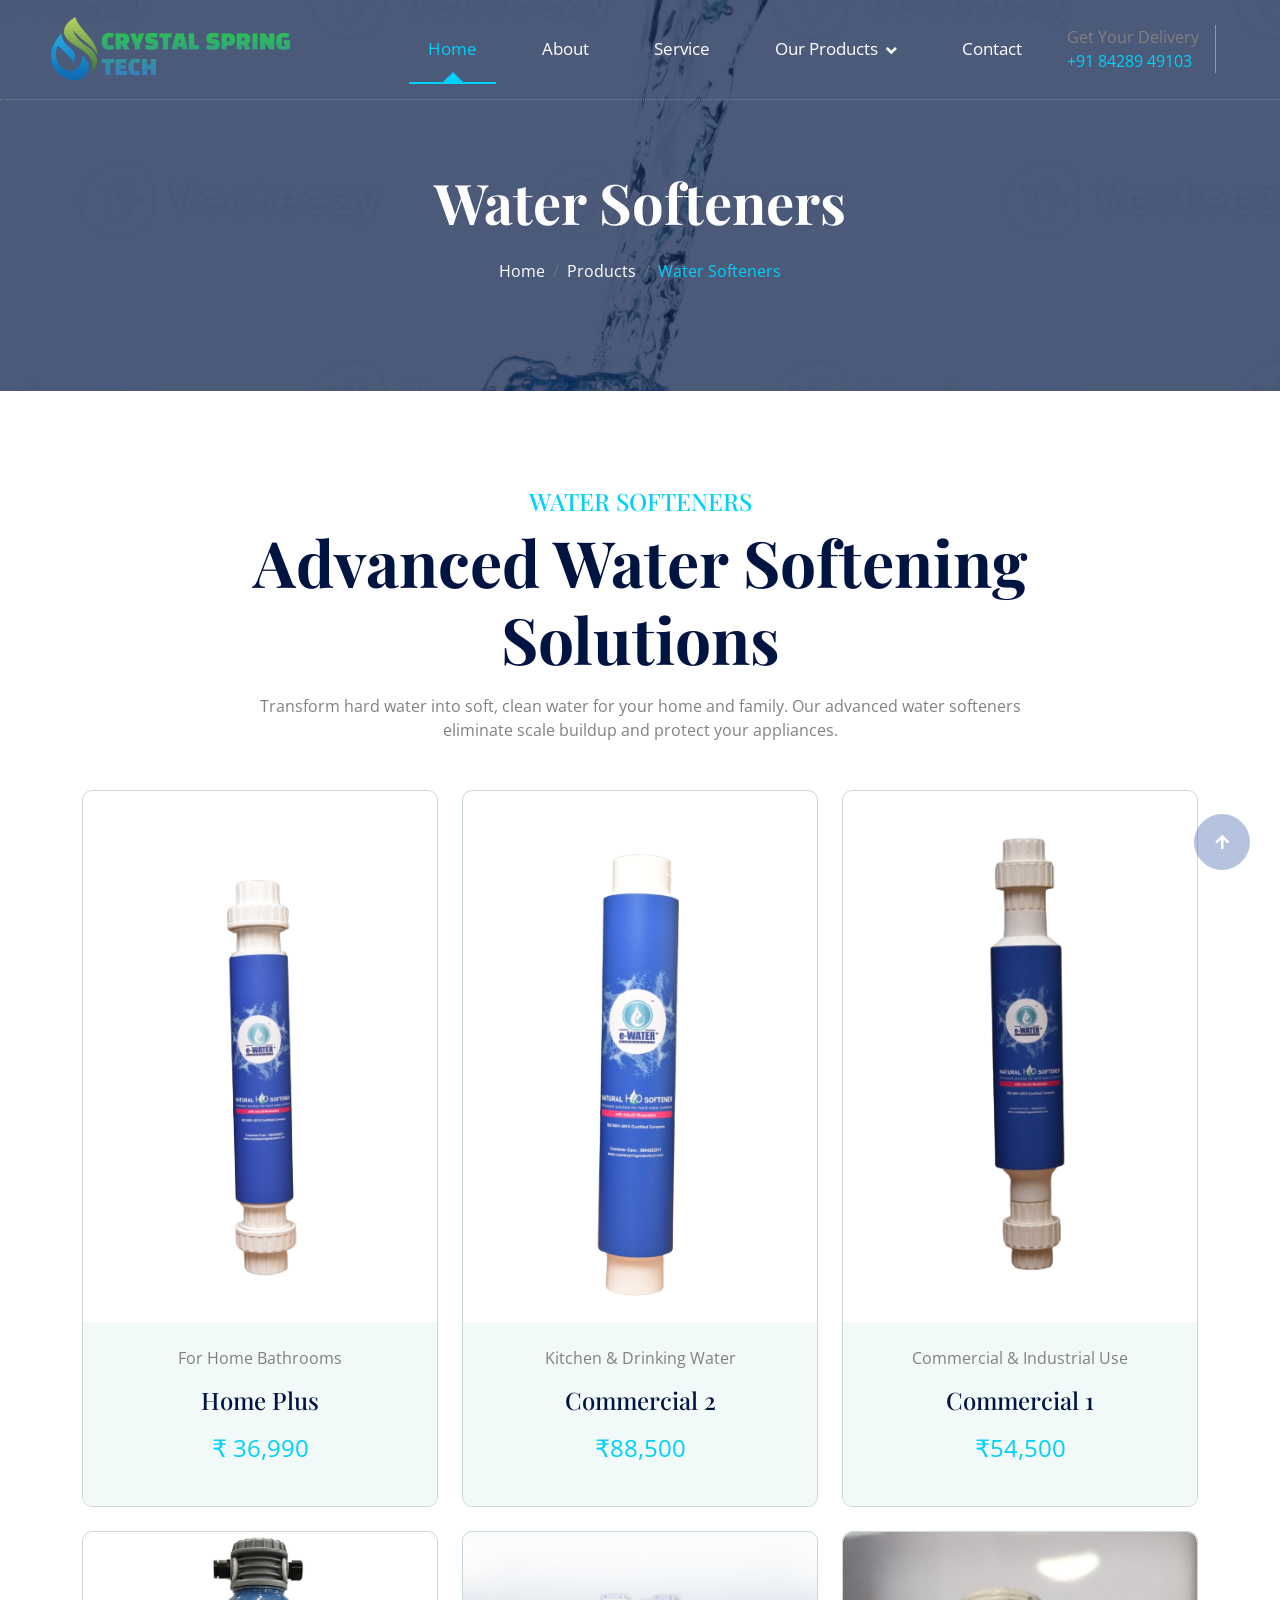
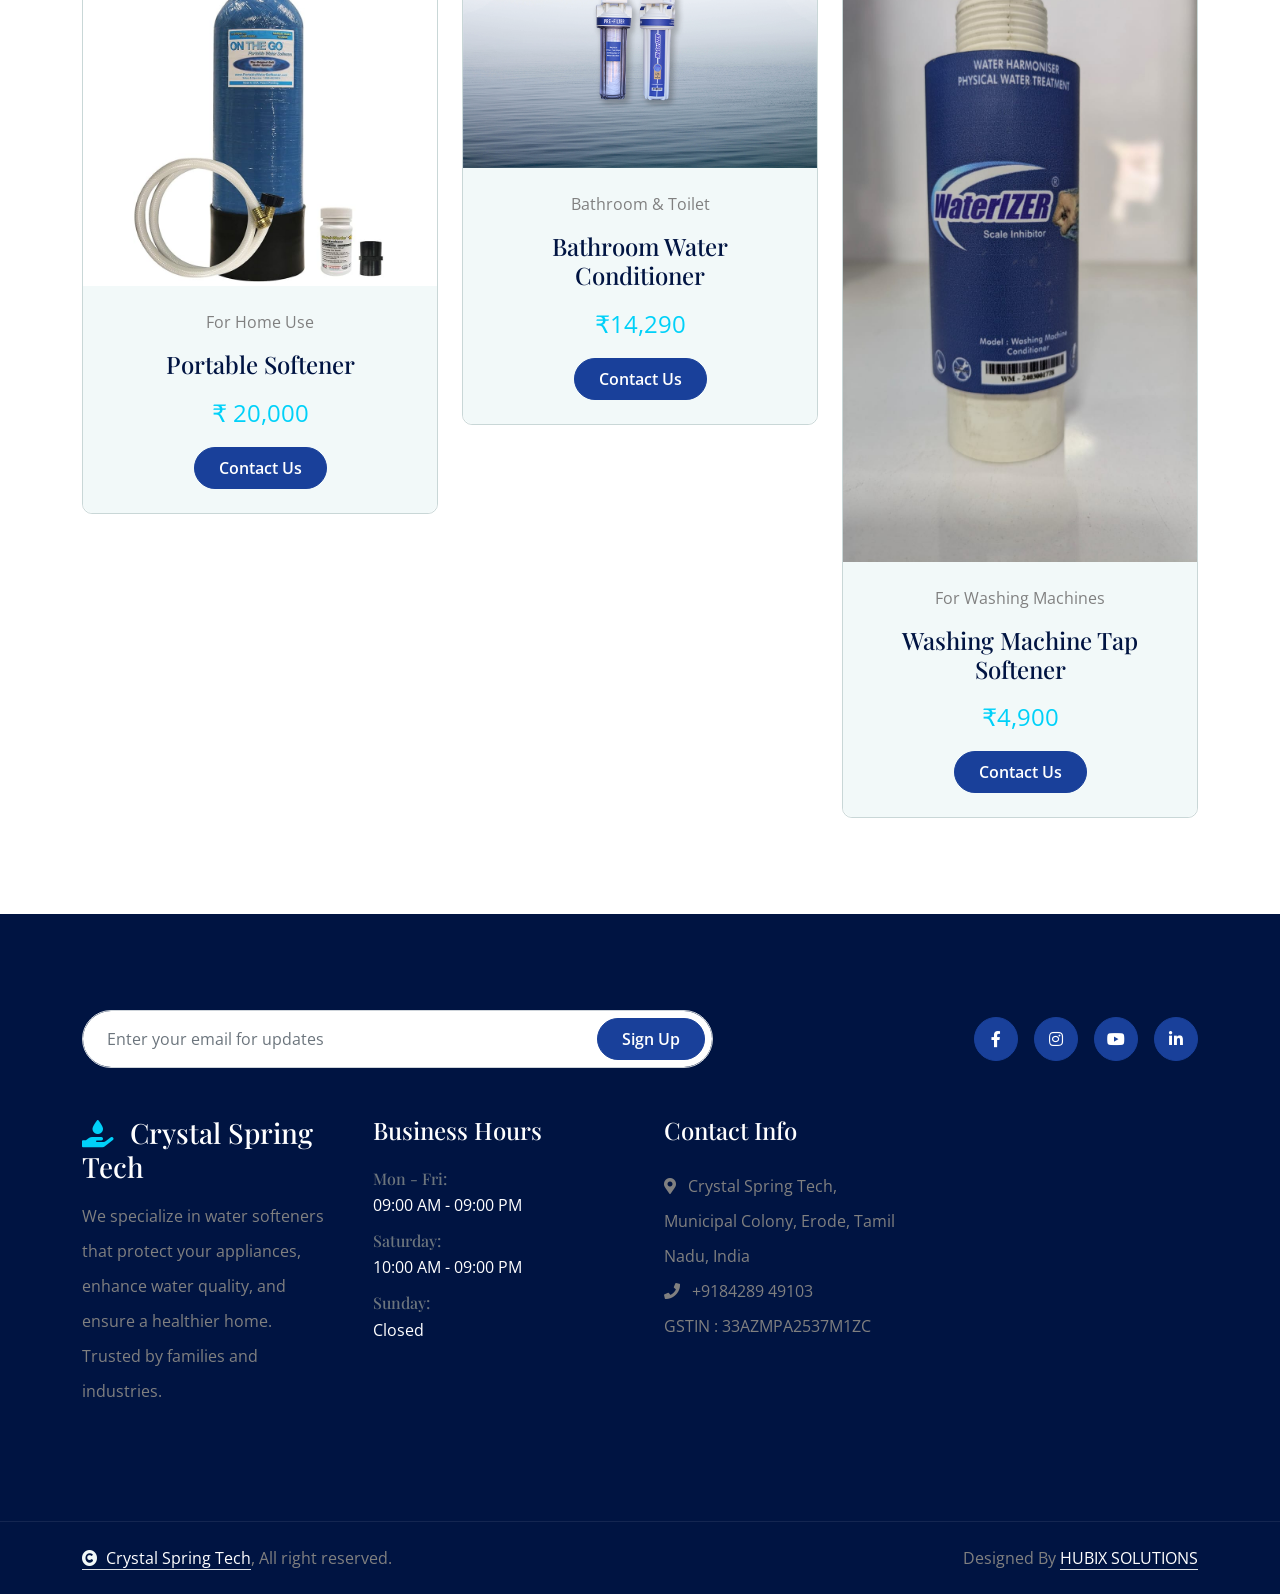
<file: softeners.html>
<!DOCTYPE html>
<html lang="en">

    <head>
        <meta charset="utf-8">
        <title>Water Softeners - Crystal Spring Tech</title>
        <meta content="width=device-width, initial-scale=1.0" name="viewport">
        <meta content="" name="keywords">
        <meta content="" name="description">

        <!-- Google Web Fonts -->
        <link rel="preconnect" href="https://fonts.googleapis.com">
        <link rel="preconnect" href="https://fonts.gstatic.com" crossorigin>
        <link href="https://fonts.googleapis.com/css2?family=Open+Sans:ital,wdth,wght@0,75..100,300..800;1,75..100,300..800&family=Playfair+Display:ital,wght@0,400..900;1,400..900&display=swap" rel="stylesheet"> 

        <!-- Icon Font Stylesheet -->
        <link rel="stylesheet" href="https://use.fontawesome.com/releases/v5.15.4/css/all.css"/>
        <link href="https://cdn.jsdelivr.net/npm/bootstrap-icons@1.4.1/font/bootstrap-icons.css" rel="stylesheet">

        <!-- Libraries Stylesheet -->
        <link href="lib/animate/animate.min.css" rel="stylesheet">
        <link href="lib/owlcarousel/assets/owl.carousel.min.css" rel="stylesheet">

        <!-- Customized Bootstrap Stylesheet -->
        <link href="css/bootstrap.min.css" rel="stylesheet">

        <!-- Template Stylesheet -->
        <link href="css/style.css" rel="stylesheet">
    </head>

    <body>

        <!-- Spinner Start -->
        <div id="spinner" class="show bg-white position-fixed translate-middle w-100 vh-100 top-50 start-50 d-flex align-items-center justify-content-center">
            <div class="spinner-border text-primary" style="width: 3rem; height: 3rem;" role="status">
                <span class="sr-only">Loading...</span>
            </div>
        </div>
        <!-- Spinner End -->

        <!-- Navbar & Hero Start -->
        <div class="container-fluid position-relative p-0">
            <nav class="navbar navbar-expand-lg navbar-light px-4 px-lg-5 py-3 py-lg-0">
                <a href="/" class="navbar-brand p-0" style="max-height: 100px;">
                    <div style="display: flex;">
                        <img src="img/cst-logo.png" style="" alt="Logo">
                    </div>
                </a>
                <button class="navbar-toggler" type="button" data-bs-toggle="collapse" data-bs-target="#navbarCollapse">
                    <span class="fa fa-bars"></span>
                </button>
                <div class="collapse navbar-collapse" id="navbarCollapse">
                    <div class="navbar-nav ms-auto py-0">
                        <a href="/index.html" class="nav-item nav-link active" style="padding: 20px;">Home</a>
                        <a href="/about.html" class="nav-item nav-link" style="padding: 20px;">About</a>
                        <a href="/service.html" class="nav-item nav-link" style="padding: 20px;">Service</a>
                        
                        <!-- Products Dropdown -->
                        <div class="nav-item dropdown">
                            <a href="#" class="nav-link dropdown-toggle" style="padding: 20px;" id="productsDropdown" role="button" data-bs-toggle="dropdown" aria-expanded="false">Our Products</a>
                            <ul class="dropdown-menu" aria-labelledby="productsDropdown">
                                <li><a class="dropdown-item" href="/softeners.html">Water Softeners</a></li>
                                <li><a class="dropdown-item" href="/ro-purifiers.html">RO Purifiers</a></li>
                                <li><a class="dropdown-item" href="/commercial-purifiers.html">Commercial Purifiers</a></li>
                                <li><a class="dropdown-item" href="/health-products.html">Health Products</a></li>
                            </ul>
                        </div>

                        <a href="/contact.html" class="nav-item nav-link" style="padding: 20px;">Contact</a>
                    </div>
                    <div class="d-none d-xl-flex me-3">
                        <div class="d-flex flex-column pe-3 border-end border-primary">
                            <span class="text-body">Get Your Delivery</span>
                            <a href="tel:+91 84289 49103"><span class="text-primary">+91 84289 49103</span></a>
                        </div>
                    </div>

                </div>
            </nav>
            </div>

            <!-- Header Start -->
            <div class="container-fluid bg-breadcrumb">
                <div class="container text-center py-5" style="max-width: 900px;">
                    <h4 class="text-white display-4 mb-4 wow fadeInDown" data-wow-delay="0.1s">Water Softeners</h4>
                    <ol class="breadcrumb d-flex justify-content-center mb-0 wow fadeInDown" data-wow-delay="0.3s">
                        <li class="breadcrumb-item"><a href="/index.html">Home</a></li>
                        <li class="breadcrumb-item"><a href="/product.html">Products</a></li>
                        <li class="breadcrumb-item active text-primary">Water Softeners</li>
                    </ol>    
                </div>
            </div>
            <!-- Header End -->
        </div>
        <!-- Navbar & Hero End -->

        <!-- Modal Search Start -->
        <div class="modal fade" id="searchModal" tabindex="-1" aria-labelledby="exampleModalLabel" aria-hidden="true">
            <div class="modal-dialog modal-fullscreen">
                <div class="modal-content rounded-0">
                    <div class="modal-header">
                        <h4 class="modal-title mb-0" id="exampleModalLabel">Search by keyword</h4>
                        <button type="button" class="btn-close" data-bs-dismiss="modal" aria-label="Close"></button>
                    </div>
                    <div class="modal-body d-flex align-items-center">
                        <div class="input-group w-75 mx-auto d-flex">
                            <input type="search" class="form-control p-3" placeholder="keywords" aria-describedby="search-icon-1">
                            <span id="search-icon-1" class="input-group-text btn border p-3"><i class="fa fa-search text-white"></i></span>
                        </div>
                    </div>
                </div>
            </div>
        </div>
        <!-- Modal Search End -->

        <!-- Water Softeners Products Start -->
        <div class="container-fluid product py-5">
            <div class="container py-5">
                <div class="text-center mx-auto pb-5 wow fadeInUp" data-wow-delay="0.2s" style="max-width: 800px;">
                    <h4 class="text-uppercase text-primary">Water Softeners</h4>
                    <h1 class="display-3 text-capitalize mb-3">Advanced Water Softening Solutions</h1>
                    <p class="mb-0">Transform hard water into soft, clean water for your home and family. Our advanced water softeners eliminate scale buildup and protect your appliances.</p>
                </div>
                <div class="row g-4 justify-content-center">
                    <!-- Home Plus -->
                    <div class="col-lg-6 col-xl-4 wow fadeInUp" data-wow-delay="0.2s">
                <div class="product-item">
                    <img src="img/ewater-cup.png" class="img-fluid w-100 rounded-top" alt="Natural Inline Water Softener">
                    <div class="product-content bg-light text-center rounded-bottom p-4">
                        <p>For Home Bathrooms</p>
                        <a href="#" class="h4 d-inline-block mb-3">Home Plus</a>
                        <p class="fs-4 text-primary mb-3">₹ 36,990</p>
                    </div>
                </div>
            </div>

            <!-- Product 2 -->
            <div class="col-lg-6 col-xl-4 wow fadeInUp" data-wow-delay="0.4s">
                <div class="product-item">
                    <img src="img/comercial-2.png" class="img-fluid w-100 rounded-top" alt="Swastya Hardness Reducer">
                    <div class="product-content bg-light text-center rounded-bottom p-4">
                        <p>Kitchen & Drinking Water</p>
                        <a href="#" class="h4 d-inline-block mb-3">Commercial 2</a>
                        <p class="fs-4 text-primary mb-3">₹88,500</p>
                    </div>
                </div>
            </div>

            <!-- Product 3 -->
            <div class="col-lg-6 col-xl-4 wow fadeInUp" data-wow-delay="0.6s">
                <div class="product-item">
                    <img src="img/p3.png" class="img-fluid w-100 rounded-top" alt="Industrial Softener Unit">
                    <div class="product-content bg-light text-center rounded-bottom p-4">
                        <p>Commercial & Industrial Use</p>
                        <a href="#" class="h4 d-inline-block mb-3">Commercial 1</a>
                        <p class="fs-4 text-primary mb-3">₹54,500</p>
                    </div>
                </div>
            </div>

                    <div class="col-lg-6 col-xl-4 wow fadeInUp" data-wow-delay="0.2s">
                        <div class="product-item">
                            <img src="img/portable-softener.jpg" class="img-fluid w-100 rounded-top" alt="Home Plus Water Softener">
                            <div class="product-content bg-light text-center rounded-bottom p-4">
                                <p>For Home Use</p>
                                <a href="#" class="h4 d-inline-block mb-3">Portable Softener</a>
                                <p class="fs-4 text-primary mb-3">₹ 20,000</p>
                                <a class="btn btn-secondary rounded-pill py-2 px-4" href="/contact.html">Contact Us</a>
                            </div>
                        </div>
                    </div>

                    <!-- Bathroom Water Conditioner -->
                    <div class="col-lg-6 col-xl-4 wow fadeInUp" data-wow-delay="0.4s">
                        <div class="product-item">
                            <img src="img/bathroom-wcimg.png" class="img-fluid w-100 rounded-top" alt="Bathroom Water Conditioner">
                            <div class="product-content bg-light text-center rounded-bottom p-4">
                                <p>Bathroom & Toilet</p>
                                <a href="#" class="h4 d-inline-block mb-3">Bathroom Water Conditioner</a>
                                <p class="fs-4 text-primary mb-3">₹14,290</p>
                                <a class="btn btn-secondary rounded-pill py-2 px-4" href="/contact.html">Contact Us</a>
                            </div>
                        </div>
                    </div>

                    <!-- Washing Machine Tap Softener -->
                    <div class="col-lg-6 col-xl-4 wow fadeInUp" data-wow-delay="0.6s">
                        <div class="product-item">
                            <img src="img/washing machine.jpeg" class="img-fluid w-100 rounded-top" alt="Washing Machine Tap Softener">
                            <div class="product-content bg-light text-center rounded-bottom p-4">
                                <p>For Washing Machines</p>
                                <a href="#" class="h4 d-inline-block mb-3">Washing Machine Tap Softener</a>
                                <p class="fs-4 text-primary mb-3">₹4,900</p>
                                <a class="btn btn-secondary rounded-pill py-2 px-4" href="/contact.html">Contact Us</a>
                            </div>
                        </div>
                    </div>
                </div>
            </div>
        </div>
        <!-- Water Softeners Products End -->

        <!-- Footer Start -->
        <div class="container-fluid footer py-5 wow fadeIn" data-wow-delay="0.2s">
            <div class="container py-5">
                <!-- Signup + Social Links -->
                <div class="row g-5 mb-5 align-items-center">
                    <div class="col-lg-7">
                        <div class="position-relative mx-auto">
                            <input class="form-control rounded-pill w-100 py-3 ps-4 pe-5" type="text" placeholder="Enter your email for updates">
                            <button type="button" class="btn btn-secondary rounded-pill position-absolute top-0 end-0 py-2 px-4 mt-2 me-2">Sign Up</button>
                        </div>
                    </div>
                    <div class="col-lg-5">
                        <div class="d-flex align-items-center justify-content-center justify-content-lg-end">
                            <a class="btn btn-secondary btn-md-square rounded-circle me-3" href="#"><i class="fab fa-facebook-f"></i></a>
                            <a class="btn btn-secondary btn-md-square rounded-circle me-3" href="#"><i class="fab fa-instagram"></i></a>
                            <a class="btn btn-secondary btn-md-square rounded-circle me-3" href="#"><i class="fab fa-youtube"></i></a>
                            <a class="btn btn-secondary btn-md-square rounded-circle" href="#"><i class="fab fa-linkedin-in"></i></a>
                        </div>
                    </div>
                </div>

                <!-- Footer Content -->
                <div class="row g-5">
                    <!-- Company Overview -->
                    <div class="col-md-6 col-lg-6 col-xl-3">
                        <div class="footer-item d-flex flex-column">
                            <div class="footer-item">
                                <h3 class="text-white mb-3"><i class="fas fa-hand-holding-water text-primary me-3"></i>Crystal Spring Tech</h3>
                                <p class="mb-3">We specialize in water softeners that protect your appliances, enhance water quality, and ensure a healthier home. Trusted by families and industries.</p>
                            </div>
                        </div>
                    </div>

                    <!-- Business Hours -->
                    <div class="col-md-6 col-lg-6 col-xl-3">
                        <div class="footer-item d-flex flex-column">
                            <h4 class="text-white mb-4">Business Hours</h4>
                            <div class="mb-2">
                                <h6 class="text-muted mb-0">Mon - Fri:</h6>
                                <p class="text-white mb-0">09:00 AM - 09:00 PM</p>
                            </div>
                            <div class="mb-2">
                                <h6 class="text-muted mb-0">Saturday:</h6>
                                <p class="text-white mb-0">10:00 AM - 09:00 PM</p>
                            </div>
                            <div>
                                <h6 class="text-muted mb-0">Sunday:</h6>
                                <p class="text-white mb-0">Closed</p>
                            </div>
                        </div>
                    </div>

                    <!-- Contact Info -->
                    <div class="col-md-6 col-lg-6 col-xl-3">
                        <div class="footer-item d-flex flex-column">
                            <h4 class="text-white mb-4">Contact Info</h4>
                            <a href="#"><i class="fas fa-map-marker-alt me-2"></i> Crystal Spring Tech, Municipal Colony, Erode, Tamil Nadu, India</a>
                            <a href="tel:+9184289 49103"><i class="fas fa-phone me-2"></i> +9184289 49103</a>
                            <a> GSTIN : 33AZMPA2537M1ZC</a>
                        </div>
                    </div>
                </div>
            </div>
        </div>
        <!-- Footer End -->

        <div class="container-fluid copyright py-4">
            <div class="container">
                <div class="row g-4 align-items-center">
                    <div class="col-md-6 text-center text-md-start mb-md-0">
                        <span class="text-body"><a href="#" class="border-bottom text-white"><i class="fas fa-copyright text-light me-2"></i>Crystal Spring Tech</a>, All right reserved.</span>
                    </div>
                    <div class="col-md-6 text-center text-md-end text-body">
                        Designed By <a class="border-bottom text-white" href="https://htmlcodex.com">HUBIX SOLUTIONS</a>
                    </div>
                </div>
            </div>
        </div>

        <!-- Back to Top -->
        <a href="#" class="btn btn-secondary btn-lg-square rounded-circle back-to-top"><i class="fa fa-arrow-up"></i></a>   

        <!-- JavaScript Libraries -->
        <script src="https://ajax.googleapis.com/ajax/libs/jquery/3.6.4/jquery.min.js"></script>
        <script src="https://cdn.jsdelivr.net/npm/bootstrap@5.0.0/dist/js/bootstrap.bundle.min.js"></script>
        <script src="lib/wow/wow.min.js"></script>
        <script src="lib/easing/easing.min.js"></script>
        <script src="lib/waypoints/waypoints.min.js"></script>
        <script src="lib/counterup/counterup.min.js"></script>
        <script src="lib/owlcarousel/owl.carousel.min.js"></script>
        
        <!-- Template Javascript -->
        <script src="js/main.js"></script>
    </body>
</html>
</file>
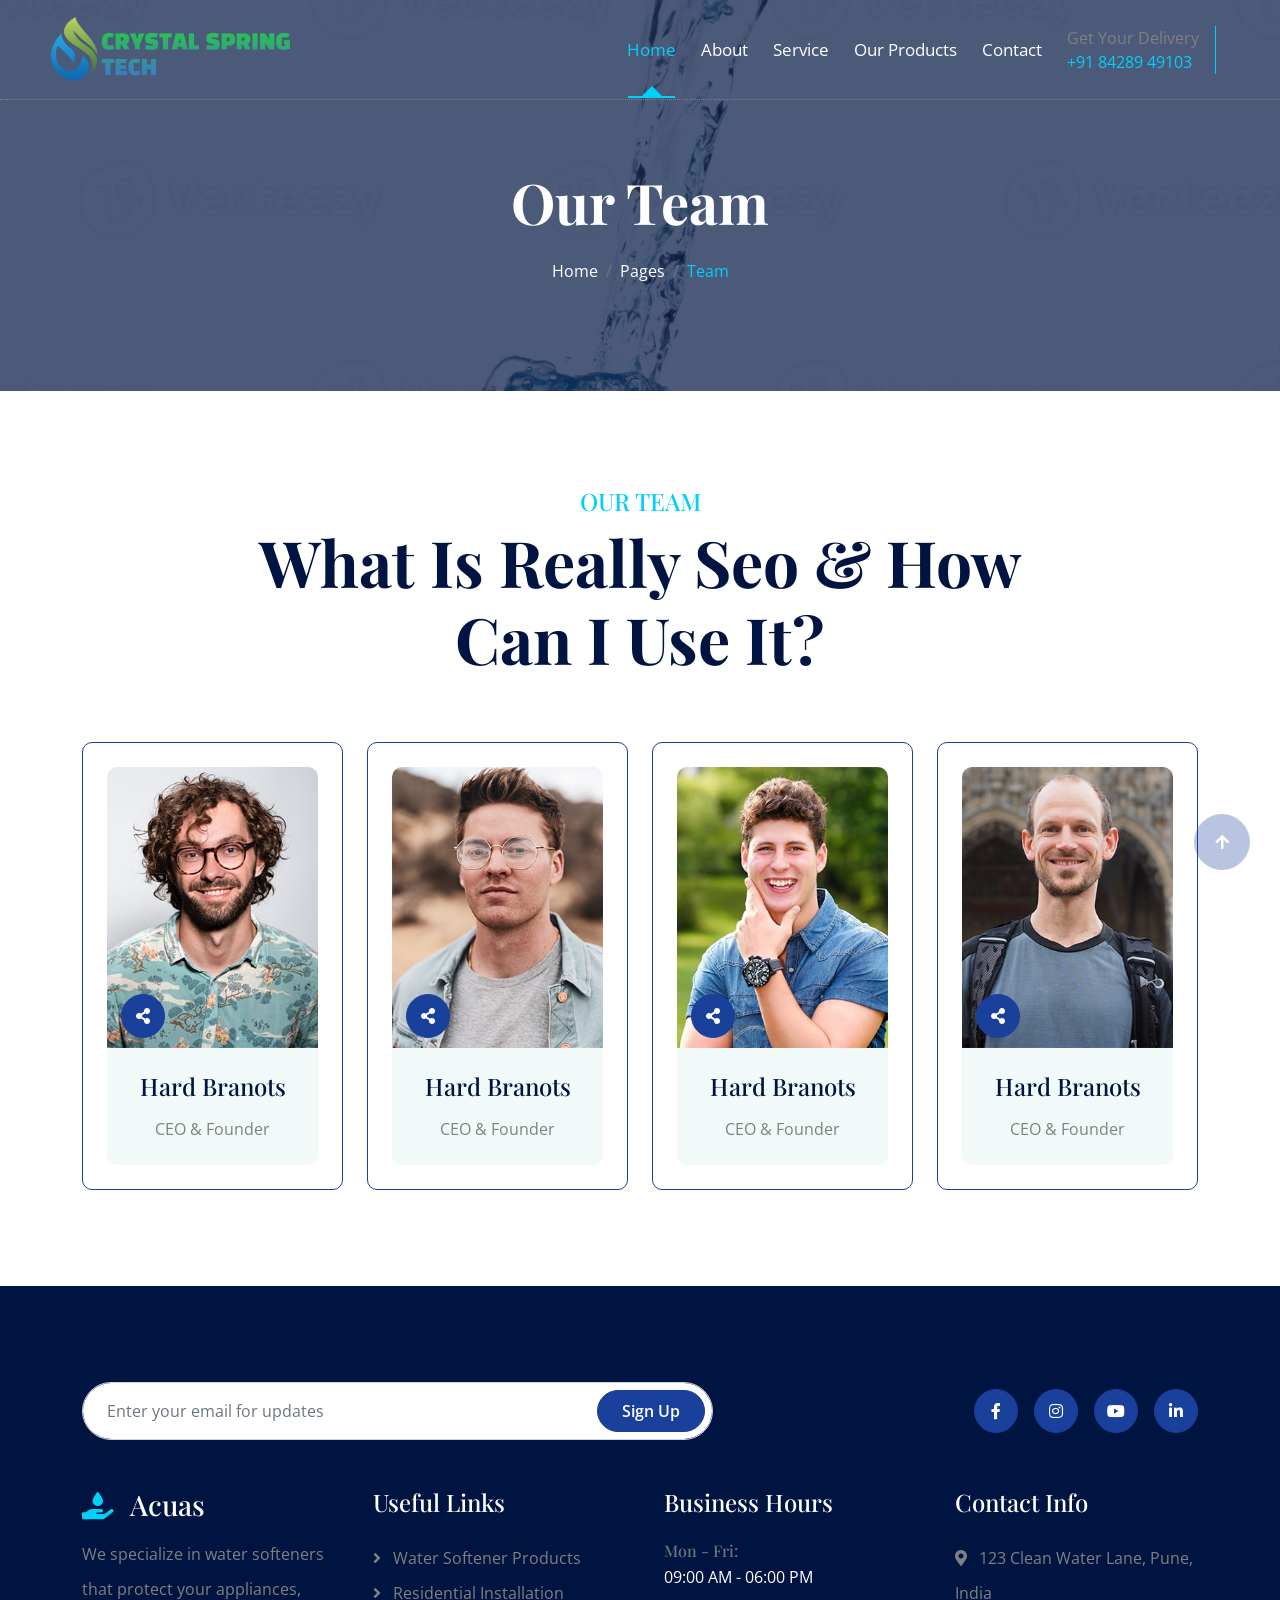
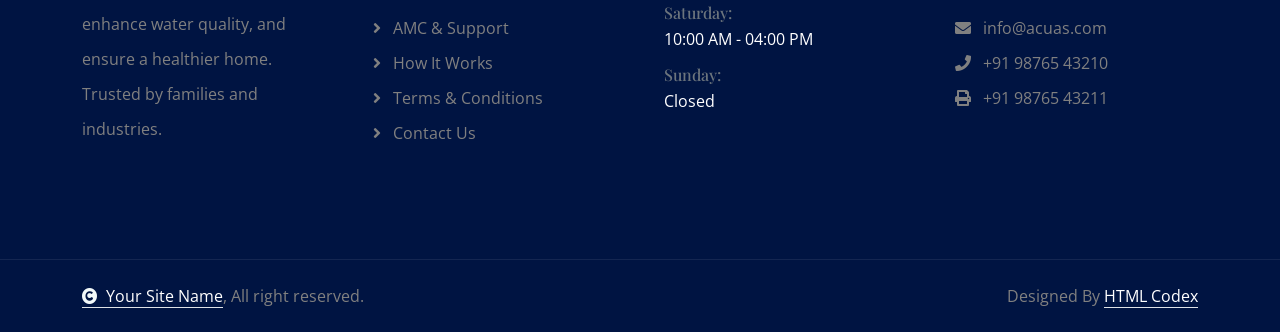
<file: team.html>
<!DOCTYPE html>
<html lang="en">

    <head>
        <meta charset="utf-8">
        <title>Crystal Spring Tech</title>
        <meta content="width=device-width, initial-scale=1.0" name="viewport">
        <meta content="" name="keywords">
        <meta content="" name="description">

        <!-- Google Web Fonts -->
        <link rel="preconnect" href="https://fonts.googleapis.com">
        <link rel="preconnect" href="https://fonts.gstatic.com" crossorigin>
        <link href="https://fonts.googleapis.com/css2?family=Open+Sans:ital,wdth,wght@0,75..100,300..800;1,75..100,300..800&family=Playfair+Display:ital,wght@0,400..900;1,400..900&display=swap" rel="stylesheet"> 

        <!-- Icon Font Stylesheet -->
        <link rel="stylesheet" href="https://use.fontawesome.com/releases/v5.15.4/css/all.css"/>
        <link href="https://cdn.jsdelivr.net/npm/bootstrap-icons@1.4.1/font/bootstrap-icons.css" rel="stylesheet">

        <!-- Libraries Stylesheet -->
        <link href="lib/animate/animate.min.css" rel="stylesheet">
        <link href="lib/owlcarousel/assets/owl.carousel.min.css" rel="stylesheet">


        <!-- Customized Bootstrap Stylesheet -->
        <link href="css/bootstrap.min.css" rel="stylesheet">

        <!-- Template Stylesheet -->
        <link href="css/style.css" rel="stylesheet">
    </head>

    <body>

        <!-- Spinner Start -->
        <div id="spinner" class="show bg-white position-fixed translate-middle w-100 vh-100 top-50 start-50 d-flex align-items-center justify-content-center">
            <div class="spinner-border text-primary" style="width: 3rem; height: 3rem;" role="status">
                <span class="sr-only">Loading...</span>
            </div>
        </div>
        <!-- Spinner End -->

        <!-- Navbar & Hero Start -->
        <div class="container-fluid position-relative p-0">
            <nav class="navbar navbar-expand-lg navbar-light px-4 px-lg-5 py-3 py-lg-0">
                <a href="" class="navbar-brand p-0" style="max-height: 100px;">
                    <div style="display: flex;">
                        <img src="img/cst-logo.png" style="" alt="Logo">
                    </div>
                </a>
                <button class="navbar-toggler" type="button" data-bs-toggle="collapse" data-bs-target="#navbarCollapse">
                    <span class="fa fa-bars"></span>
                </button>
                <div class="collapse navbar-collapse" id="navbarCollapse">
                    <div class="navbar-nav ms-auto py-0">
                        <a href="index.html" class="nav-item nav-link active">Home</a>
                        <a href="about.html" class="nav-item nav-link">About</a>
                        <a href="service.html" class="nav-item nav-link">Service</a>
                        <a href="product.html" class="nav-item nav-link">Our Products</a>

                        <a href="contact.html" class="nav-item nav-link">Contact</a>
                    </div>
                    <div class="d-none d-xl-flex me-3">
                        <div class="d-flex flex-column pe-3 border-end border-primary">
                            <span class="text-body">Get Your Delivery</span>
                            <a href="tel:+91 84289 49103"><span class="text-primary">+91 84289 49103</span></a>
                        </div>
                    </div>

                </div>
            </nav>

            <!-- Header Start -->
            <div class="container-fluid bg-breadcrumb">
                <div class="container text-center py-5" style="max-width: 900px;">
                    <h4 class="text-white display-4 mb-4 wow fadeInDown" data-wow-delay="0.1s">Our Team</h4>
                    <ol class="breadcrumb d-flex justify-content-center mb-0 wow fadeInDown" data-wow-delay="0.3s">
                        <li class="breadcrumb-item"><a href="index.html">Home</a></li>
                        <li class="breadcrumb-item"><a href="#">Pages</a></li>
                        <li class="breadcrumb-item active text-primary">Team</li>
                    </ol>    
                </div>
            </div>
            <!-- Header End -->
        </div>
        <!-- Navbar & Hero End -->

        <!-- Modal Search Start -->
        <div class="modal fade" id="searchModal" tabindex="-1" aria-labelledby="exampleModalLabel" aria-hidden="true">
            <div class="modal-dialog modal-fullscreen">
                <div class="modal-content rounded-0">
                    <div class="modal-header">
                        <h4 class="modal-title mb-0" id="exampleModalLabel">Search by keyword</h4>
                        <button type="button" class="btn-close" data-bs-dismiss="modal" aria-label="Close"></button>
                    </div>
                    <div class="modal-body d-flex align-items-center">
                        <div class="input-group w-75 mx-auto d-flex">
                            <input type="search" class="form-control p-3" placeholder="keywords" aria-describedby="search-icon-1">
                            <span id="search-icon-1" class="input-group-text btn border p-3"><i class="fa fa-search text-white"></i></span>
                        </div>
                    </div>
                </div>
            </div>
        </div>
        <!-- Modal Search End -->

        <!-- Team Start -->
        <div class="container-fluid team py-5">
            <div class="container py-5">
                <div class="text-center mx-auto pb-5 wow fadeInUp" data-wow-delay="0.2s" style="max-width: 800px;">
                    <h4 class="text-uppercase text-primary">Our Team</h4>
                    <h1 class="display-3 text-capitalize mb-3">What is Really seo & How Can I Use It?</h1>
                </div>
                <div class="row g-4">
                    <div class="col-md-6 col-lg-6 col-xl-3 wow fadeInUp" data-wow-delay="0.2s">
                        <div class="team-item p-4">
                            <div class="team-inner rounded">
                                <div class="team-img">
                                    <img src="img/team-1.jpg" class="img-fluid rounded-top w-100" alt="Image">
                                    <div class="team-share">
                                        <a class="btn btn-secondary btn-md-square rounded-pill text-white mx-1" href=""><i class="fas fa-share-alt"></i></a>
                                    </div>
                                    <div class="team-icon rounded-pill py-2 px-2">
                                        <a class="btn btn-secondary btn-sm-square rounded-pill mx-1" href=""><i class="fab fa-facebook-f"></i></a>
                                        <a class="btn btn-secondary btn-sm-square rounded-pill me-1" href=""><i class="fab fa-twitter"></i></a>
                                        <a class="btn btn-secondary btn-sm-square rounded-pill me-1" href=""><i class="fab fa-linkedin-in"></i></a>
                                        <a class="btn btn-secondary btn-sm-square rounded-pill me-1" href=""><i class="fab fa-instagram"></i></a>
                                    </div>
                                </div>
                                <div class="bg-light rounded-bottom text-center py-4">
                                    <h4 class="mb-3">Hard Branots</h4>
                                    <p class="mb-0">CEO & Founder</p>
                                </div>
                            </div>
                        </div>
                    </div>
                    <div class="col-md-6 col-lg-6 col-xl-3 wow fadeInUp" data-wow-delay="0.4s">
                        <div class="team-item p-4">
                            <div class="team-inner rounded">
                                <div class="team-img">
                                    <img src="img/team-2.jpg" class="img-fluid rounded-top w-100" alt="Image">
                                    <div class="team-share">
                                        <a class="btn btn-secondary btn-md-square rounded-pill text-white mx-1" href=""><i class="fas fa-share-alt"></i></a>
                                    </div>
                                    <div class="team-icon rounded-pill py-2 px-2">
                                        <a class="btn btn-secondary btn-sm-square rounded-pill mx-1" href=""><i class="fab fa-facebook-f"></i></a>
                                        <a class="btn btn-secondary btn-sm-square rounded-pill me-1" href=""><i class="fab fa-twitter"></i></a>
                                        <a class="btn btn-secondary btn-sm-square rounded-pill me-1" href=""><i class="fab fa-linkedin-in"></i></a>
                                        <a class="btn btn-secondary btn-sm-square rounded-pill me-1" href=""><i class="fab fa-instagram"></i></a>
                                    </div>
                                </div>
                                <div class="bg-light rounded-bottom text-center py-4">
                                    <h4 class="mb-3">Hard Branots</h4>
                                    <p class="mb-0">CEO & Founder</p>
                                </div>
                            </div>
                        </div>
                    </div>
                    <div class="col-md-6 col-lg-6 col-xl-3 wow fadeInUp" data-wow-delay="0.6s">
                        <div class="team-item p-4">
                            <div class="team-inner rounded">
                                <div class="team-img">
                                    <img src="img/team-3.jpg" class="img-fluid rounded-top w-100" alt="Image">
                                    <div class="team-share">
                                        <a class="btn btn-secondary btn-md-square rounded-pill text-white mx-1" href=""><i class="fas fa-share-alt"></i></a>
                                    </div>
                                    <div class="team-icon rounded-pill py-2 px-2">
                                        <a class="btn btn-secondary btn-sm-square rounded-pill mx-1" href=""><i class="fab fa-facebook-f"></i></a>
                                        <a class="btn btn-secondary btn-sm-square rounded-pill me-1" href=""><i class="fab fa-twitter"></i></a>
                                        <a class="btn btn-secondary btn-sm-square rounded-pill me-1" href=""><i class="fab fa-linkedin-in"></i></a>
                                        <a class="btn btn-secondary btn-sm-square rounded-pill me-1" href=""><i class="fab fa-instagram"></i></a>
                                    </div>
                                </div>
                                <div class="bg-light rounded-bottom text-center py-4">
                                    <h4 class="mb-3">Hard Branots</h4>
                                    <p class="mb-0">CEO & Founder</p>
                                </div>
                            </div>
                        </div>
                    </div>
                    <div class="col-md-6 col-lg-6 col-xl-3 wow fadeInUp" data-wow-delay="0.8s">
                        <div class="team-item p-4">
                            <div class="team-inner rounded">
                                <div class="team-img">
                                    <img src="img/team-4.jpg" class="img-fluid rounded-top w-100" alt="Image">
                                    <div class="team-share">
                                        <a class="btn btn-secondary btn-md-square rounded-pill text-white mx-1" href=""><i class="fas fa-share-alt"></i></a>
                                    </div>
                                    <div class="team-icon rounded-pill py-2 px-2">
                                        <a class="btn btn-secondary btn-sm-square rounded-pill mx-1" href=""><i class="fab fa-facebook-f"></i></a>
                                        <a class="btn btn-secondary btn-sm-square rounded-pill me-1" href=""><i class="fab fa-twitter"></i></a>
                                        <a class="btn btn-secondary btn-sm-square rounded-pill me-1" href=""><i class="fab fa-linkedin-in"></i></a>
                                        <a class="btn btn-secondary btn-sm-square rounded-pill me-1" href=""><i class="fab fa-instagram"></i></a>
                                    </div>
                                </div>
                                <div class="bg-light rounded-bottom text-center py-4">
                                    <h4 class="mb-3">Hard Branots</h4>
                                    <p class="mb-0">CEO & Founder</p>
                                </div>
                            </div>
                        </div>
                    </div>
                </div>
            </div>
        </div>
        <!-- Team End -->

      <!-- Footer Start -->
<div class="container-fluid footer py-5 wow fadeIn" data-wow-delay="0.2s">
    <div class="container py-5">
        <!-- Signup + Social Links -->
        <div class="row g-5 mb-5 align-items-center">
            <div class="col-lg-7">
                <div class="position-relative mx-auto">
                    <input class="form-control rounded-pill w-100 py-3 ps-4 pe-5" type="text" placeholder="Enter your email for updates">
                    <button type="button" class="btn btn-secondary rounded-pill position-absolute top-0 end-0 py-2 px-4 mt-2 me-2">Sign Up</button>
                </div>
            </div>
            <div class="col-lg-5">
                <div class="d-flex align-items-center justify-content-center justify-content-lg-end">
                    <a class="btn btn-secondary btn-md-square rounded-circle me-3" href="#"><i class="fab fa-facebook-f"></i></a>
                    <a class="btn btn-secondary btn-md-square rounded-circle me-3" href="#"><i class="fab fa-instagram"></i></a>
                    <a class="btn btn-secondary btn-md-square rounded-circle me-3" href="#"><i class="fab fa-youtube"></i></a>
                    <a class="btn btn-secondary btn-md-square rounded-circle" href="#"><i class="fab fa-linkedin-in"></i></a>
                </div>
            </div>
        </div>

        <!-- Footer Content -->
        <div class="row g-5">
            <!-- Company Overview -->
            <div class="col-md-6 col-lg-6 col-xl-3">
                <div class="footer-item d-flex flex-column">
                    <div class="footer-item">
                        <h3 class="text-white mb-3"><i class="fas fa-hand-holding-water text-primary me-3"></i>Acuas</h3>
                        <p class="mb-3">We specialize in water softeners that protect your appliances, enhance water quality, and ensure a healthier home. Trusted by families and industries.</p>
                    </div>
                </div>
            </div>

            <!-- Useful Links -->
            <div class="col-md-6 col-lg-6 col-xl-3">
                <div class="footer-item d-flex flex-column">
                    <h4 class="text-white mb-4">Useful Links</h4>
                    <a href="#"><i class="fas fa-angle-right me-2"></i> Water Softener Products</a>
                    <a href="#"><i class="fas fa-angle-right me-2"></i> Residential Installation</a>
                    <a href="#"><i class="fas fa-angle-right me-2"></i> AMC & Support</a>
                    <a href="#"><i class="fas fa-angle-right me-2"></i> How It Works</a>
                    <a href="#"><i class="fas fa-angle-right me-2"></i> Terms & Conditions</a>
                    <a href="#"><i class="fas fa-angle-right me-2"></i> Contact Us</a>
                </div>
            </div>

            <!-- Business Hours -->
            <div class="col-md-6 col-lg-6 col-xl-3">
                <div class="footer-item d-flex flex-column">
                    <h4 class="text-white mb-4">Business Hours</h4>
                    <div class="mb-2">
                        <h6 class="text-muted mb-0">Mon - Fri:</h6>
                        <p class="text-white mb-0">09:00 AM - 06:00 PM</p>
                    </div>
                    <div class="mb-2">
                        <h6 class="text-muted mb-0">Saturday:</h6>
                        <p class="text-white mb-0">10:00 AM - 04:00 PM</p>
                    </div>
                    <div>
                        <h6 class="text-muted mb-0">Sunday:</h6>
                        <p class="text-white mb-0">Closed</p>
                    </div>
                </div>
            </div>

            <!-- Contact Info -->
            <div class="col-md-6 col-lg-6 col-xl-3">
                <div class="footer-item d-flex flex-column">
                    <h4 class="text-white mb-4">Contact Info</h4>
                    <a href="#"><i class="fas fa-map-marker-alt me-2"></i> 123 Clean Water Lane, Pune, India</a>
                    <a href="mailto:info@acuas.com"><i class="fas fa-envelope me-2"></i> info@acuas.com</a>
                    <a href="tel:+91 98765 43210"><i class="fas fa-phone me-2"></i> +91 98765 43210</a>
                    <a href="tel:+91 98765 43211" class="mb-3"><i class="fas fa-print me-2"></i> +91 98765 43211</a>
                </div>
            </div>
        </div>
    </div>
</div>
<!-- Footer End -->

        
        <!-- Copyright Start -->
        <div class="container-fluid copyright py-4">
            <div class="container">
                <div class="row g-4 align-items-center">
                    <div class="col-md-6 text-center text-md-start mb-md-0">
                        <span class="text-body"><a href="#" class="border-bottom text-white"><i class="fas fa-copyright text-light me-2"></i>Your Site Name</a>, All right reserved.</span>
                    </div>
                    <div class="col-md-6 text-center text-md-end text-body">
                        <!--/*** This template is free as long as you keep the below author’s credit link/attribution link/backlink. ***/-->
                        <!--/*** If you'd like to use the template without the below author’s credit link/attribution link/backlink, ***/-->
                        <!--/*** you can purchase the Credit Removal License from "https://htmlcodex.com/credit-removal". ***/-->
                        Designed By <a class="border-bottom text-white" href="https://htmlcodex.com">HTML Codex</a>
                    </div>
                </div>
            </div>
        </div>
        <!-- Copyright End -->


        <!-- Back to Top -->
        <a href="#" class="btn btn-secondary btn-lg-square rounded-circle back-to-top"><i class="fa fa-arrow-up"></i></a>   

        
    <!-- JavaScript Libraries -->
    <script src="https://ajax.googleapis.com/ajax/libs/jquery/3.6.4/jquery.min.js"></script>
    <script src="https://cdn.jsdelivr.net/npm/bootstrap@5.0.0/dist/js/bootstrap.bundle.min.js"></script>
    <script src="lib/wow/wow.min.js"></script>
    <script src="lib/easing/easing.min.js"></script>
    <script src="lib/waypoints/waypoints.min.js"></script>
    <script src="lib/counterup/counterup.min.js"></script>
    <script src="lib/owlcarousel/owl.carousel.min.js"></script>
    

    <!-- Template Javascript -->
    <script src="js/main.js"></script>
    </body>

</html>
</file>
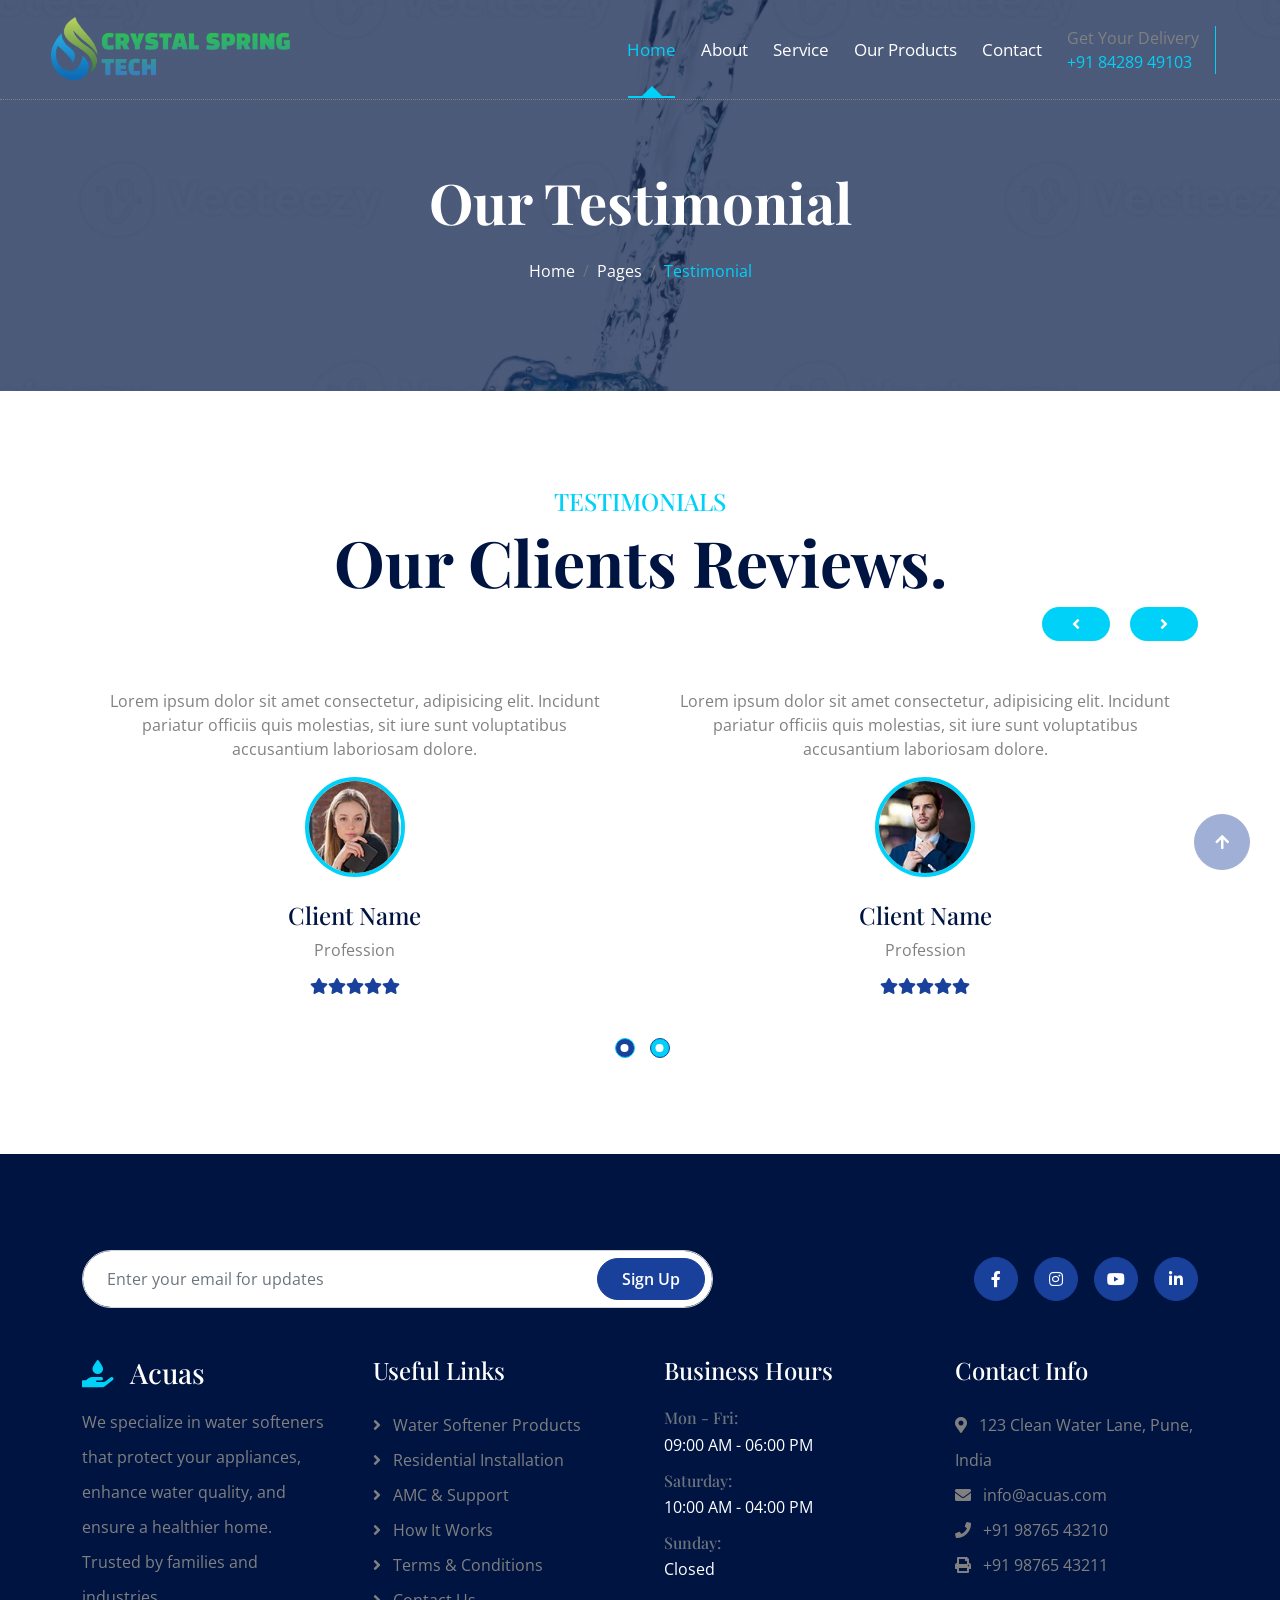
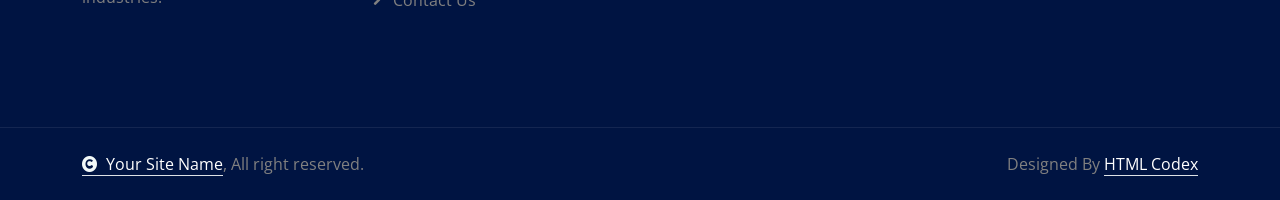
<file: testimonial.html>
<!DOCTYPE html>
<html lang="en">

    <head>
        <meta charset="utf-8">
        <title>Crystal Spring Tech</title>
        <meta content="width=device-width, initial-scale=1.0" name="viewport">
        <meta content="" name="keywords">
        <meta content="" name="description">

        <!-- Google Web Fonts -->
        <link rel="preconnect" href="https://fonts.googleapis.com">
        <link rel="preconnect" href="https://fonts.gstatic.com" crossorigin>
        <link href="https://fonts.googleapis.com/css2?family=Open+Sans:ital,wdth,wght@0,75..100,300..800;1,75..100,300..800&family=Playfair+Display:ital,wght@0,400..900;1,400..900&display=swap" rel="stylesheet"> 

        <!-- Icon Font Stylesheet -->
        <link rel="stylesheet" href="https://use.fontawesome.com/releases/v5.15.4/css/all.css"/>
        <link href="https://cdn.jsdelivr.net/npm/bootstrap-icons@1.4.1/font/bootstrap-icons.css" rel="stylesheet">

        <!-- Libraries Stylesheet -->
        <link href="lib/animate/animate.min.css" rel="stylesheet">
        <link href="lib/owlcarousel/assets/owl.carousel.min.css" rel="stylesheet">


        <!-- Customized Bootstrap Stylesheet -->
        <link href="css/bootstrap.min.css" rel="stylesheet">

        <!-- Template Stylesheet -->
        <link href="css/style.css" rel="stylesheet">
    </head>

    <body>

        <!-- Spinner Start -->
        <div id="spinner" class="show bg-white position-fixed translate-middle w-100 vh-100 top-50 start-50 d-flex align-items-center justify-content-center">
            <div class="spinner-border text-primary" style="width: 3rem; height: 3rem;" role="status">
                <span class="sr-only">Loading...</span>
            </div>
        </div>
        <!-- Spinner End -->

        <!-- Navbar & Hero Start -->
        <div class="container-fluid position-relative p-0">
            <nav class="navbar navbar-expand-lg navbar-light px-4 px-lg-5 py-3 py-lg-0">
                <a href="" class="navbar-brand p-0" style="max-height: 100px;">
                    <div style="display: flex;">
                        <img src="img/cst-logo.png" style="" alt="Logo">
                    </div>
                </a>
                <button class="navbar-toggler" type="button" data-bs-toggle="collapse" data-bs-target="#navbarCollapse">
                    <span class="fa fa-bars"></span>
                </button>
                <div class="collapse navbar-collapse" id="navbarCollapse">
                    <div class="navbar-nav ms-auto py-0">
                        <a href="index.html" class="nav-item nav-link active">Home</a>
                        <a href="about.html" class="nav-item nav-link">About</a>
                        <a href="service.html" class="nav-item nav-link">Service</a>
                        <a href="product.html" class="nav-item nav-link">Our Products</a>

                        <a href="contact.html" class="nav-item nav-link">Contact</a>
                    </div>
                    <div class="d-none d-xl-flex me-3">
                        <div class="d-flex flex-column pe-3 border-end border-primary">
                            <span class="text-body">Get Your Delivery</span>
                            <a href="tel:+91 84289 49103"><span class="text-primary">+91 84289 49103</span></a>
                        </div>
                    </div>

                </div>
            </nav>

            <!-- Header Start -->
            <div class="container-fluid bg-breadcrumb">
                <div class="container text-center py-5" style="max-width: 900px;">
                    <h4 class="text-white display-4 mb-4 wow fadeInDown" data-wow-delay="0.1s">Our Testimonial</h4>
                    <ol class="breadcrumb d-flex justify-content-center mb-0 wow fadeInDown" data-wow-delay="0.3s">
                        <li class="breadcrumb-item"><a href="index.html">Home</a></li>
                        <li class="breadcrumb-item"><a href="#">Pages</a></li>
                        <li class="breadcrumb-item active text-primary">Testimonial</li>
                    </ol>    
                </div>
            </div>
            <!-- Header End -->
        </div>
        <!-- Navbar & Hero End -->

        <!-- Modal Search Start -->
        <div class="modal fade" id="searchModal" tabindex="-1" aria-labelledby="exampleModalLabel" aria-hidden="true">
            <div class="modal-dialog modal-fullscreen">
                <div class="modal-content rounded-0">
                    <div class="modal-header">
                        <h4 class="modal-title mb-0" id="exampleModalLabel">Search by keyword</h4>
                        <button type="button" class="btn-close" data-bs-dismiss="modal" aria-label="Close"></button>
                    </div>
                    <div class="modal-body d-flex align-items-center">
                        <div class="input-group w-75 mx-auto d-flex">
                            <input type="search" class="form-control p-3" placeholder="keywords" aria-describedby="search-icon-1">
                            <span id="search-icon-1" class="input-group-text btn border p-3"><i class="fa fa-search text-white"></i></span>
                        </div>
                    </div>
                </div>
            </div>
        </div>
        <!-- Modal Search End -->

        <!-- Testimonial Start -->
        <div class="container-fluid testimonial py-5">
            <div class="container py-5">
                <div class="text-center mx-auto pb-5 wow fadeInUp" data-wow-delay="0.2s" style="max-width: 800px;">
                    <h4 class="text-uppercase text-primary">Testimonials</h4>
                    <h1 class="display-3 text-capitalize mb-3">Our clients reviews.</h1>
                </div>
                <div class="owl-carousel testimonial-carousel wow fadeInUp" data-wow-delay="0.3s">
                    <div class="testimonial-item text-center p-4">
                        <p>Lorem ipsum dolor sit amet consectetur, adipisicing elit. Incidunt pariatur officiis quis molestias, sit iure sunt voluptatibus accusantium laboriosam dolore.
                        </p>
                        <div class="d-flex justify-content-center mb-4">
                            <img src="img/testimonial-1.jpg" class="img-fluid border border-4 border-primary" style="width: 100px; height: 100px; border-radius: 50px;" alt="">
                        </div>
                        <div class="d-block">
                            <h4 class="text-dark">Client Name</h4>
                            <p class="m-0 pb-3">Profession</p>
                            <div class="d-flex justify-content-center text-secondary">
                                <i class="fas fa-star"></i>
                                <i class="fas fa-star"></i>
                                <i class="fas fa-star"></i>
                                <i class="fas fa-star"></i>
                                <i class="fas fa-star"></i>
                            </div>
                        </div>
                    </div>
                    <div class="testimonial-item text-center p-4">
                        <p>Lorem ipsum dolor sit amet consectetur, adipisicing elit. Incidunt pariatur officiis quis molestias, sit iure sunt voluptatibus accusantium laboriosam dolore.
                        </p>
                        <div class="d-flex justify-content-center mb-4">
                            <img src="img/testimonial-2.jpg" class="img-fluid border border-4 border-primary" style="width: 100px; height: 100px; border-radius: 50px;" alt="">
                        </div>
                        <div class="d-block">
                            <h4 class="text-dark">Client Name</h4>
                            <p class="m-0 pb-3">Profession</p>
                            <div class="d-flex justify-content-center text-secondary">
                                <i class="fas fa-star"></i>
                                <i class="fas fa-star"></i>
                                <i class="fas fa-star"></i>
                                <i class="fas fa-star"></i>
                                <i class="fas fa-star"></i>
                            </div>
                        </div>
                    </div>
                    <div class="testimonial-item text-center p-4">
                        <p>Lorem ipsum dolor sit amet consectetur, adipisicing elit. Incidunt pariatur officiis quis molestias, sit iure sunt voluptatibus accusantium laboriosam dolore.
                        </p>
                        <div class="d-flex justify-content-center mb-4">
                            <img src="img/testimonial-3.jpg" class="img-fluid border border-4 border-primary" style="width: 100px; height: 100px; border-radius: 50px;" alt="">
                        </div>
                        <div class="d-block">
                            <h4 class="text-dark">Client Name</h4>
                            <p class="m-0 pb-3">Profession</p>
                            <div class="d-flex justify-content-center text-secondary">
                                <i class="fas fa-star"></i>
                                <i class="fas fa-star"></i>
                                <i class="fas fa-star"></i>
                                <i class="fas fa-star"></i>
                                <i class="fas fa-star"></i>
                            </div>
                        </div>
                    </div>
                    <div class="testimonial-item text-center p-4">
                        <p>Lorem ipsum dolor sit amet consectetur, adipisicing elit. Incidunt pariatur officiis quis molestias, sit iure sunt voluptatibus accusantium laboriosam dolore.
                        </p>
                        <div class="d-flex justify-content-center mb-4">
                            <img src="img/testimonial-3.jpg" class="img-fluid border border-4 border-primary" style="width: 100px; height: 100px; border-radius: 50px;" alt="">
                        </div>
                        <div class="d-block">
                            <h4 class="text-dark">Client Name</h4>
                            <p class="m-0 pb-3">Profession</p>
                            <div class="d-flex justify-content-center text-secondary">
                                <i class="fas fa-star"></i>
                                <i class="fas fa-star"></i>
                                <i class="fas fa-star"></i>
                                <i class="fas fa-star"></i>
                                <i class="fas fa-star"></i>
                            </div>
                        </div>
                    </div>
                </div>
            </div>
        </div>
        <!-- Testimonial End -->

        <!-- Footer Start -->
<div class="container-fluid footer py-5 wow fadeIn" data-wow-delay="0.2s">
    <div class="container py-5">
        <!-- Signup + Social Links -->
        <div class="row g-5 mb-5 align-items-center">
            <div class="col-lg-7">
                <div class="position-relative mx-auto">
                    <input class="form-control rounded-pill w-100 py-3 ps-4 pe-5" type="text" placeholder="Enter your email for updates">
                    <button type="button" class="btn btn-secondary rounded-pill position-absolute top-0 end-0 py-2 px-4 mt-2 me-2">Sign Up</button>
                </div>
            </div>
            <div class="col-lg-5">
                <div class="d-flex align-items-center justify-content-center justify-content-lg-end">
                    <a class="btn btn-secondary btn-md-square rounded-circle me-3" href="#"><i class="fab fa-facebook-f"></i></a>
                    <a class="btn btn-secondary btn-md-square rounded-circle me-3" href="#"><i class="fab fa-instagram"></i></a>
                    <a class="btn btn-secondary btn-md-square rounded-circle me-3" href="#"><i class="fab fa-youtube"></i></a>
                    <a class="btn btn-secondary btn-md-square rounded-circle" href="#"><i class="fab fa-linkedin-in"></i></a>
                </div>
            </div>
        </div>

        <!-- Footer Content -->
        <div class="row g-5">
            <!-- Company Overview -->
            <div class="col-md-6 col-lg-6 col-xl-3">
                <div class="footer-item d-flex flex-column">
                    <div class="footer-item">
                        <h3 class="text-white mb-3"><i class="fas fa-hand-holding-water text-primary me-3"></i>Acuas</h3>
                        <p class="mb-3">We specialize in water softeners that protect your appliances, enhance water quality, and ensure a healthier home. Trusted by families and industries.</p>
                    </div>
                </div>
            </div>

            <!-- Useful Links -->
            <div class="col-md-6 col-lg-6 col-xl-3">
                <div class="footer-item d-flex flex-column">
                    <h4 class="text-white mb-4">Useful Links</h4>
                    <a href="#"><i class="fas fa-angle-right me-2"></i> Water Softener Products</a>
                    <a href="#"><i class="fas fa-angle-right me-2"></i> Residential Installation</a>
                    <a href="#"><i class="fas fa-angle-right me-2"></i> AMC & Support</a>
                    <a href="#"><i class="fas fa-angle-right me-2"></i> How It Works</a>
                    <a href="#"><i class="fas fa-angle-right me-2"></i> Terms & Conditions</a>
                    <a href="#"><i class="fas fa-angle-right me-2"></i> Contact Us</a>
                </div>
            </div>

            <!-- Business Hours -->
            <div class="col-md-6 col-lg-6 col-xl-3">
                <div class="footer-item d-flex flex-column">
                    <h4 class="text-white mb-4">Business Hours</h4>
                    <div class="mb-2">
                        <h6 class="text-muted mb-0">Mon - Fri:</h6>
                        <p class="text-white mb-0">09:00 AM - 06:00 PM</p>
                    </div>
                    <div class="mb-2">
                        <h6 class="text-muted mb-0">Saturday:</h6>
                        <p class="text-white mb-0">10:00 AM - 04:00 PM</p>
                    </div>
                    <div>
                        <h6 class="text-muted mb-0">Sunday:</h6>
                        <p class="text-white mb-0">Closed</p>
                    </div>
                </div>
            </div>

            <!-- Contact Info -->
            <div class="col-md-6 col-lg-6 col-xl-3">
                <div class="footer-item d-flex flex-column">
                    <h4 class="text-white mb-4">Contact Info</h4>
                    <a href="#"><i class="fas fa-map-marker-alt me-2"></i> 123 Clean Water Lane, Pune, India</a>
                    <a href="mailto:info@acuas.com"><i class="fas fa-envelope me-2"></i> info@acuas.com</a>
                    <a href="tel:+91 98765 43210"><i class="fas fa-phone me-2"></i> +91 98765 43210</a>
                    <a href="tel:+91 98765 43211" class="mb-3"><i class="fas fa-print me-2"></i> +91 98765 43211</a>
                </div>
            </div>
        </div>
    </div>
</div>
<!-- Footer End -->
        
        <!-- Copyright Start -->
        <div class="container-fluid copyright py-4">
            <div class="container">
                <div class="row g-4 align-items-center">
                    <div class="col-md-6 text-center text-md-start mb-md-0">
                        <span class="text-body"><a href="#" class="border-bottom text-white"><i class="fas fa-copyright text-light me-2"></i>Your Site Name</a>, All right reserved.</span>
                    </div>
                    <div class="col-md-6 text-center text-md-end text-body">
                        <!--/*** This template is free as long as you keep the below author’s credit link/attribution link/backlink. ***/-->
                        <!--/*** If you'd like to use the template without the below author’s credit link/attribution link/backlink, ***/-->
                        <!--/*** you can purchase the Credit Removal License from "https://htmlcodex.com/credit-removal". ***/-->
                        Designed By <a class="border-bottom text-white" href="https://htmlcodex.com">HTML Codex</a>
                    </div>
                </div>
            </div>
        </div>
        <!-- Copyright End -->


        <!-- Back to Top -->
        <a href="#" class="btn btn-secondary btn-lg-square rounded-circle back-to-top"><i class="fa fa-arrow-up"></i></a>   

        
    <!-- JavaScript Libraries -->
    <script src="https://ajax.googleapis.com/ajax/libs/jquery/3.6.4/jquery.min.js"></script>
    <script src="https://cdn.jsdelivr.net/npm/bootstrap@5.0.0/dist/js/bootstrap.bundle.min.js"></script>
    <script src="lib/wow/wow.min.js"></script>
    <script src="lib/easing/easing.min.js"></script>
    <script src="lib/waypoints/waypoints.min.js"></script>
    <script src="lib/counterup/counterup.min.js"></script>
    <script src="lib/owlcarousel/owl.carousel.min.js"></script>
    

    <!-- Template Javascript -->
    <script src="js/main.js"></script>
    </body>

</html>
</file>
<file: css/style.css>
/*** Spinner Start ***/
/*** Spinner ***/
#spinner {
    opacity: 0;
    visibility: hidden;
    transition: opacity .5s ease-out, visibility 0s linear .5s;
    z-index: 99999;
}

#spinner.show {
    transition: opacity .5s ease-out, visibility 0s linear 0s;
    visibility: visible;
    opacity: 1;
}
/*** Spinner End ***/

.back-to-top {
    position: fixed;
    right: 30px;
    bottom: 30px;
    transition: 0.5s;
    z-index: 99;
}

/*** Button Start ***/
.btn {
    font-weight: 600;
    transition: .5s;
}

.btn-square {
    width: 32px;
    height: 32px;
}

.btn-sm-square {
    width: 34px;
    height: 34px;
}

.btn-md-square {
    width: 44px;
    height: 44px;
}

.btn-lg-square {
    width: 56px;
    height: 56px;
}

.btn-xl-square {
    width: 66px;
    height: 66px;
}

.btn-square,
.btn-sm-square,
.btn-md-square,
.btn-lg-square,
.btn-xl-square {
    padding: 0;
    display: flex;
    align-items: center;
    justify-content: center;
    font-weight: normal;
}

.btn.btn-primary {
    color: var(--bs-white);
}

.btn.btn-primary:hover {
    background: var(--bs-secondary);
    border: 1px solid var(--bs-secondary);
}

.btn.btn-secondary {
    color: var(--bs-white);
   
}

.btn.btn-secondary:hover {
    background: var(--bs-primary);
    border: 1px solid var(--bs-primary);
}
/*** Topbar Start ***/

/*** Navbar ***/
.navbar-light .navbar-nav .nav-link {
    position: relative;
    margin-right: 25px;
    padding: 35px 0;
    color: var(--bs-white);
    font-size: 17px;
    font-weight: 400;
    outline: none;
    transition: .5s;
}

.sticky-top.navbar-light .navbar-nav .nav-link {
    padding: 20px 0;
    color: var(--bs-dark);
}

.navbar-light .navbar-nav .nav-link:hover,
.navbar-light .navbar-nav .nav-link.active {
    color: var(--bs-primary);
}

.navbar-light {
     max-height: 100px;
    transition: .5s;
}


.navbar-brand img {
    max-height: 100px;
    transition: .5s;
}

.sticky-top.navbar-light .navbar-brand img {
    max-height: 45px;
}

.navbar .dropdown-toggle::after {
    border: none;
    content: "\f107";
    font-family: "Font Awesome 5 Free";
    font-weight: 600;
    vertical-align: middle;
    margin-left: 8px;
}

.dropdown .dropdown-menu a:hover {
    background: var(--bs-primary);
    color: var(--bs-white);
}

.navbar .nav-item:hover .dropdown-menu {
    transform: rotateX(0deg);
    visibility: visible;
    background: var(--bs-light);
    transition: .5s;
    opacity: 1;
}

@media (max-width: 991.98px) {
    .sticky-top.navbar-light {
        position: static;
        background: var(--bs-white);
        border: none;
    }

    .navbar.navbar-expand-lg .navbar-toggler {
        padding: 10px 20px;
        border: 1px solid var(--bs-primary);
        color: var(--bs-primary);
        z-index: 1001;
    }

    .navbar-light .navbar-collapse {
        margin-top: 0;
        border-top: none;
        background: var(--bs-white);
        width: 100%;
        z-index: 1000;
    }

    .navbar-light .navbar-nav .nav-link,
    .sticky-top.navbar-light .navbar-nav .nav-link {
        padding: 10px 0;
        margin-left: 0;
        color: var(--bs-dark);
    }

    .navbar-light .navbar-brand img {
        max-height: 45px;
    }
}

@media (min-width: 992px) {
    .navbar .nav-item .dropdown-menu {
        display: block;
        visibility: hidden;
        top: 100%;
        transform: rotateX(-75deg);
        transform-origin: 0% 0%;
        border: 0;
        border-radius: 10px;
        transition: .5s;
        opacity: 0;
    }

    .navbar-light {
        position: absolute;
        width: 100%;
        top: 0;
        left: 0;
        border-top: 0;
        border-right: 0;
        border-bottom: 1px solid;
        border-left: 0;
        border-style: dotted;
        z-index: 999;
    }
    
    .sticky-top.navbar-light {
        position: fixed;
        background: var(--bs-light);
        border: none;
    }

    .navbar-light .navbar-nav .nav-item::before {
        position: absolute;
        content: "";
        width: 0;
        height: 2px;
        bottom: -1px;
        left: 50%;
        background: var(--bs-primary);
        transition: .5s;
    }

    .sticky-top.navbar-light .navbar-nav .nav-item::before {
        bottom: 0;
    }

    .navbar-light .navbar-nav .nav-item::after {
        content: "";
        position: absolute;
        bottom: 1px;
        left: 50%;
        transform: translateX(-50%);
        border: 10px solid;
        border-color: transparent transparent var(--bs-primary) transparent;
        opacity: 0;
        transition: 0.5s;
    }

    .navbar-light .navbar-nav .nav-item:hover::after,
    .navbar-light .navbar-nav .nav-item.active::after {
        bottom: 1px;
        opacity: 1;
    }

    .navbar-light .navbar-nav .nav-item:hover::before,
    .navbar-light .navbar-nav .nav-item.active::before {
        width: calc(100% - 2px);
        left: 1px;
    }

    .navbar-light .navbar-nav .nav-link.nav-contact::before {
        display: none;
    }
}
/*** Carousel Hero Header Start ***/
.carousel-header {
    position: relative;
    overflow: hidden;
}

.carousel-indicators {
    display: none;
}

.carousel .carousel-control-prev,
.carousel .carousel-control-next {
    width: 0;
}

.carousel .carousel-control-prev .carousel-control-prev-icon,
.carousel .carousel-control-next .carousel-control-next-icon {
    position: absolute;
    top: 50%;
    transform: translateY(-50%);
    padding: 25px 25px;
    display: flex;
    align-items: center;
    justify-content: center;
    background: var(--bs-primary);
    transition: 0.5s;
}

.carousel .carousel-control-prev .carousel-control-prev-icon {
    left: 0;
    border-left: 0;
    border-top-left-radius: 0;
    border-top-right-radius: 50px;
    border-bottom-left-radius: 0;
    border-bottom-right-radius: 50px;

}

.carousel .carousel-control-next .carousel-control-next-icon {
    right: 0;
    border-right: 0;
    border-top-left-radius: 50px;
    border-top-right-radius: 0;
    border-bottom-left-radius: 50px;
    border-bottom-right-radius: 0;
}

.carousel .carousel-control-prev .carousel-control-prev-icon:hover,
.carousel .carousel-control-next .carousel-control-next-icon:hover {
    background: var(--bs-secondary);
}

.carousel .carousel-inner .carousel-item {
    position: relative;
}

.carousel .carousel-inner .carousel-item .carousel-caption-1  {
    position: absolute;
    width: 100%;
    height: 100%;
    top: 0;
    left: 0;
    padding-top: 100px;
    display: flex;
    align-items: center;
    justify-content: end;
    background: linear-gradient(rgba(0, 0, 0, .5), rgba(0, 0, 0, 0.5));
    background-size: cover;
}

.carousel-caption-1-content {
    text-align: end;
    padding-right: 100px;
}

.carousel-caption-1-content .carousel-caption-1-content-btn {
    display: flex;
    justify-content: end;
}

.carousel .carousel-inner .carousel-item .carousel-caption-2  {
    position: absolute;
    width: 100%;
    height: 100%;
    top: 0;
    left: 0;
    padding-top: 100px;
    display: flex;
    align-items: center;
    text-align: center;
    background: linear-gradient(rgba(0, 0, 0, .5), rgba(0, 0, 0, 0.5));
    background-size: cover;
}

.carousel-caption-2-content {
    text-align: start;
    padding-left: 100px;
}

.carousel-caption-2-content .carousel-caption-2-content-btn {
    display: flex;
    justify-content: start;
}


@media (max-width: 992px) {
    .carousel .carousel-inner .carousel-item {
        height: 700px;
        margin-top: -100px;
    }

    .carousel .carousel-inner .carousel-item img {
        height: 700px;
        object-fit: cover;
    }


    .carousel .carousel-inner .carousel-item .carousel-caption-1 {
        max-width: 100% !important;
        justify-content: center;
    }

    .carousel-caption-1-content {
        padding: 0 20px !important;
        text-align: center !important;
    }

    .carousel-caption-1-content .carousel-caption-1-content-btn {
        justify-content: center;
    }


    .carousel .carousel-inner .carousel-item .carousel-caption-2 {
        max-width: 100% !important;
        justify-content: center;
    }

    .carousel-caption-2-content {
        padding: 0 20px !important;
        text-align: center !important;
    }

    .carousel-caption-2-content .carousel-caption-2-content-btn {
        justify-content: center;
    }



    .carousel .carousel-control-prev .carousel-control-prev-icon,
    .carousel .carousel-control-next .carousel-control-next-icon {
        display: none;
    }
}

.modal .modal-header {
    height: 100px;
}

#searchModal .modal-content {
    background: rgba(255, 255, 255, .6);
}
/*** Carousel Hero Header End ***/

/*** Single Page Hero Header Start ***/
.bg-breadcrumb {
    position: relative;
    overflow: hidden;
    background: linear-gradient(rgba(0, 20, 66, 0.7), rgba(0, 20, 66, 0.7)), url(../img/water.jpg);
    background-position: center top;
    background-repeat: no-repeat;
    background-size: cover;
    padding: 120px 0 60px 0;
    transition: 0.5s;
}

.bg-breadcrumb .breadcrumb {
    position: relative;
}

.bg-breadcrumb .breadcrumb .breadcrumb-item a {
    color: var(--bs-white);
}

@media (max-width: 992px) {
    .bg-breadcrumb {
        padding: 60px 0 60px 0;
    }
}
/*** Single Page Hero Header End ***/


/*** Features Start ***/
.feature .feature-item {
    display: flex;
    flex-direction: column;
    align-items: center;
    text-align: center;
    background: var(--bs-white);
    border-radius: 10px;
    transition: 0.5s;
}

.feature .feature-item:hover {
    box-shadow: 0 0 45px rgba(0, 0, 0, .08);
}

.feature .feature-item .feature-icon {
    width: 100px;
    height: 100px;
    border-radius: 50px;
    display: flex;
    align-items: center;
    justify-content: center;
    background: var(--bs-primary);
}

.feature .feature-item .feature-icon i {
    transition: 0.5s;
}

.feature .feature-item:hover .feature-icon i {
    transform: rotate(360deg);
}

.feature .feature-item a.btn {
    transition: 0.5s;
}

.feature .feature-item:hover a.btn:hover {
    color: var(--bs-primary) !important;
}
/*** Features End ***/

/*** About Start ***/
.about .about-img {
    position: relative;
    padding-bottom: 30px;
    margin-top: 30px; 
    margin-left: 30px;
}

.about .about-img::before {
    content: "";
    position: absolute;
    width: 100%;
    height: 10px;
    top: -30px;
    right: 0;
    border-radius: 10px;
    background: var(--bs-secondary);

}

.about .about-img::after {
    content: "";
    position: absolute;
    width: 10px;
    height: 100%;
    left: -30px;
    bottom: 30px;
    border-radius: 10px;
    background: var(--bs-secondary);
}

.about .about-img .about-exp {
    position: absolute;
    top: 0;
    left: 0;
    padding: 25px;
    font-size: 30px;
    font-weight: bold;
    background: var(--bs-secondary);
    color: var(--bs-white);
    border: 1px solid var(--bs-secondary);
    margin-top: -30px;
    margin-left: -30px;
    border-radius: 10px;
}
/*** About End ***/

/*** Service Start ***/
.service-item {
    position: relative;
    box-shadow: 0 0 45px rgba(0, 0, 0, .08);
}

.service-item::after {
    content: "";
    position: absolute;
    width: 0;
    height: 0;
    left: 0;
    bottom: 0;
    border-radius: 10px;
    background: var(--bs-primary);
    transition: 0.5s;
    z-index: 1;
}

.service-item:hover::after {
    width: 100%;
    height: 100%;
}

.service-item:hover .service-content,
.service-item:hover .service-btn {
    position: relative;
    z-index: 2;
}

.service-item .service-content a,
.service-item .service-content p {
    transition: 0.5s;
}

.service-item:hover .service-content a:hover {
    color: var(--bs-secondary);
}

.service-item:hover .service-content p {
    color: var(--bs-white);
} 

.service-item .service-btn {
    width: 80px;
    height: 80px;
    border-radius: 50px;
    display: flex;
    align-items: center;
    justify-content: center;
    background: var(--bs-primary);
    transition: 0.5s;
}

.service-item .service-btn i {
    transition: 0.5s;
}

.service-item:hover .service-btn {
    background: var(--bs-white);
}

.service-item:hover .service-btn i {
    transform: rotate(360deg);
    color: var(--bs-primary) !important;
}
/*** Service End ***/


/*** Counter Start ***/
.counter {
    position: relative;
    overflow: hidden;
    background: linear-gradient(rgba(25, 64, 154, 0.9), rgba(25, 64, 154, 1)), url(../img/fact-image.jpg);
    background-position: center top;
    background-repeat: no-repeat;
    background-size: cover;
}

.counter .counter-item {
    display: flex;
    flex-direction: column;
    justify-content: center;
    text-align: center;
}

.counter .counter-item .counter-item-icon {
    width: 100px;
    height: 100px;
    border-radius: 50px;
    background: var(--bs-primary);
    display: inline-flex;
    align-items: center;
    justify-content: center;
}
/*** Counter End ***/


/*** Products Start ***/
.product .product-item {
    border: 1px solid rgba(196, 211, 211, 0.9);
    border-radius: 10px;
}

/*** Products End ***/

/*** Blog Start ***/
.blog .blog-item {
    border-radius: 10px;
    background: var(--bs-light);
    transition: 0.5s;
}

.blog .blog-item:hover {
    box-shadow: 0 0 45px rgba(0, 0, 0, 0.2);
}

.blog .blog-item .blog-img {
    position: relative;
    overflow: hidden;
    border-top-left-radius: 10px;
    border-top-right-radius: 10px;
}

.blog .blog-item .blog-img::after {
    content: "";
    position: absolute;
    width: 100%;
    height: 100%;
    top: 0;
    left: 0;
    border-top-left-radius: 10px;
    border-top-right-radius: 10px;
    transition: 0.5s;
    z-index: 1;
}

.blog .blog-item .blog-img img {
    transition: 0.5s;
}

.blog .blog-item:hover .blog-img img {
    transform: scale(1.2);
}

.blog .blog-item:hover .blog-img::after {
    background: rgba(0, 209, 249, 0.2);
}

.blog .blog-item .blog-date {
    position: absolute;
    top: 25px;
    left: 25px;
    border-radius: 10px;
    background: var(--bs-primary);
    color: var(--bs-white);
    z-index: 2;
}

.blog .blog-item .blog-content a {
    transition: 0.5s;
}

.blog .blog-item:hover .blog-content a:hover {
    color: var(--bs-primary) !important;
}
/*** Blog End ***/

/*** Team Start ***/
.team .team-item {
    position: relative;
    overflow: hidden;
    background: var(--bs-white);
    border: 1px solid var(--bs-secondary);
    border-radius: 10px;
}

.team .team-item .team-inner {
    transition: 0.5s;
}
.team .team-item:hover .team-inner {
    box-shadow: 0 0 45px rgba(0, 0, 0, 0.2);
}

.team .team-item .team-inner .team-img {
    position: relative;
    z-index: 2;
}

.team .team-item .team-inner .team-img::after {
    content: "";
    width: 100%;
    height: 0;
    position: absolute;
    top: 0;
    left: 0;
    border-top-left-radius: 10px;
    border-top-right-radius: 10px;
    background: rgba(0, 209, 249, 0.2);
    transition: 0.5s;
    z-index: 3;
}

.team .team-item:hover .team-inner .team-img::after {
    height: 100%;
}

.team .team-item .team-inner .team-img .team-share {
    position: absolute;
    left: 10px;
    bottom: 10px;
    transition: 0.5s;
    z-index: 2;
}

.team .team-item:hover .team-inner .team-img .team-share {
    opacity: 0;
}

.team .team-item .team-inner .team-img .team-icon {
    position: absolute;
    bottom: 0;
    left: -100%;
    border-bottom-left-radius: 0 !important; 
    border-top-left-radius: 0 !important;
    display: inline-flex;
    background: var(--bs-primary);
    transition: 0.5s;
    z-index: 4;
}

.team .team-item:hover .team-inner .team-img .team-icon { 
    left: -25px; 
}
/*** Team End ***/


/*** testimonial Start ***/
.testimonial .owl-nav .owl-prev {
    position: absolute;
    top: -58px;
    right: 0;
    background: var(--bs-primary);
    color: var(--bs-white);
    padding: 5px 30px;
    border-radius: 30px;
    transition: 0.5s;
}

.testimonial .owl-nav .owl-prev:hover {
    background: var(--bs-secondary);
    color: var(--bs-white);
}

.testimonial .owl-nav .owl-next {
    position: absolute;
    top: -58px;
    right: 88px;
    background: var(--bs-primary);
    color: var(--bs-white);
    padding: 5px 30px;
    border-radius: 30px;
    transition: 0.5s;
}

.testimonial .owl-nav .owl-next:hover {
    background: var(--bs-secondary);
    color: var(--bs-white);
}

.testimonial-carousel .owl-dots {
    display: flex;
    justify-content: center;
    margin-left: 20px;
    margin-top: 20px;
}

.testimonial-carousel .owl-dots .owl-dot {
    width: 20px;
    height: 20px;
    border-radius: 20px;
    margin-right: 15px;
    border: 1px solid var(--bs-secondary);
    background: var(--bs-primary);
    transition: 0.5s;
}

.testimonial-carousel .owl-dots .owl-dot.active {
    width: 20px;
    height: 20px;
    border-radius: 20px;
    border: 1px solid var(--bs-primary);
    background: var(--bs-secondary) !important;
    transition: 0.5s;
}

.testimonial-carousel .owl-dots .owl-dot span {
    position: relative;
    margin-top: 50%;
    margin-left: 50%;
    transform: translate(-50%, -50%);
    display: flex;
    align-items: center;
    justify-content: center;
    text-align: center;
}

.testimonial-carousel .owl-dots .owl-dot span::after {
    content: "";
    width: 8px;
    height: 8px;
    border-radius: 8px;
    position: absolute;
    top: 50%;
    left: 0;
    transform: translateY(-50%);
    display: flex;
    align-items: center;
    justify-content: center;
    text-align: center;
    background: var(--bs-white);
}

@media (max-width: 992px) {
    .owl-carousel.testimonial-carousel {
        padding-top: 30px;
    }

    .testimonial .owl-nav .owl-prev,
    .testimonial .owl-nav .owl-next {
        top: -30px;
    }
}
/*** testimonial End ***/

/*** Footer Start ***/
.footer {
    background: var(--bs-dark);
}

.footer .footer-item a {
    line-height: 35px;
    color: var(--bs-body);
    transition: 0.5s;
}

.footer .footer-item p {
    line-height: 35px;
}

.footer .footer-item a:hover {
    letter-spacing: 1px;
    color: var(--bs-primary);
}

.footer .footer-item .footer-btn a,
.footer .footer-item .footer-btn a i {
    transition: 0.5s;
}

.footer .footer-item .footer-btn a:hover {
    background: var(--bs-white);
}

.footer .footer-item .footer-btn a:hover i {
    color: var(--bs-primary) !important;
}
/*** Footer End ***/

/*** copyright Start ***/
.copyright {
    border-top: 1px solid rgba(255, 255, 255, 0.08);
    background: var(--bs-dark);
}
/*** copyright end ***/


@media (max-width: 991.98px) {
  .navbar-light .navbar-collapse {
    margin-top: 15px;
    border-top: 1px solid rgba(0, 0, 0, .08);
    padding-bottom: 30px; /* add some bottom space so it "goes down" more */
  }

  .navbar-light .navbar-nav .nav-link,
  .sticky-top.navbar-light .navbar-nav .nav-link {
    padding: 14px 0; /* more vertical padding per link */
    margin-left: 0;
    color: var(--bs-dark);
  }

  /* make mobile dropdowns stack and fill width */
  .navbar-light .navbar-nav .dropdown-menu {
    position: static;
    float: none;
    width: 100%;
    margin: 0;
    padding: 0;
    border: none;
    box-shadow: none;
  }

  .navbar-light .navbar-nav .dropdown-menu .dropdown-item {
    padding: 10px 15px;
  }
}
</file>
